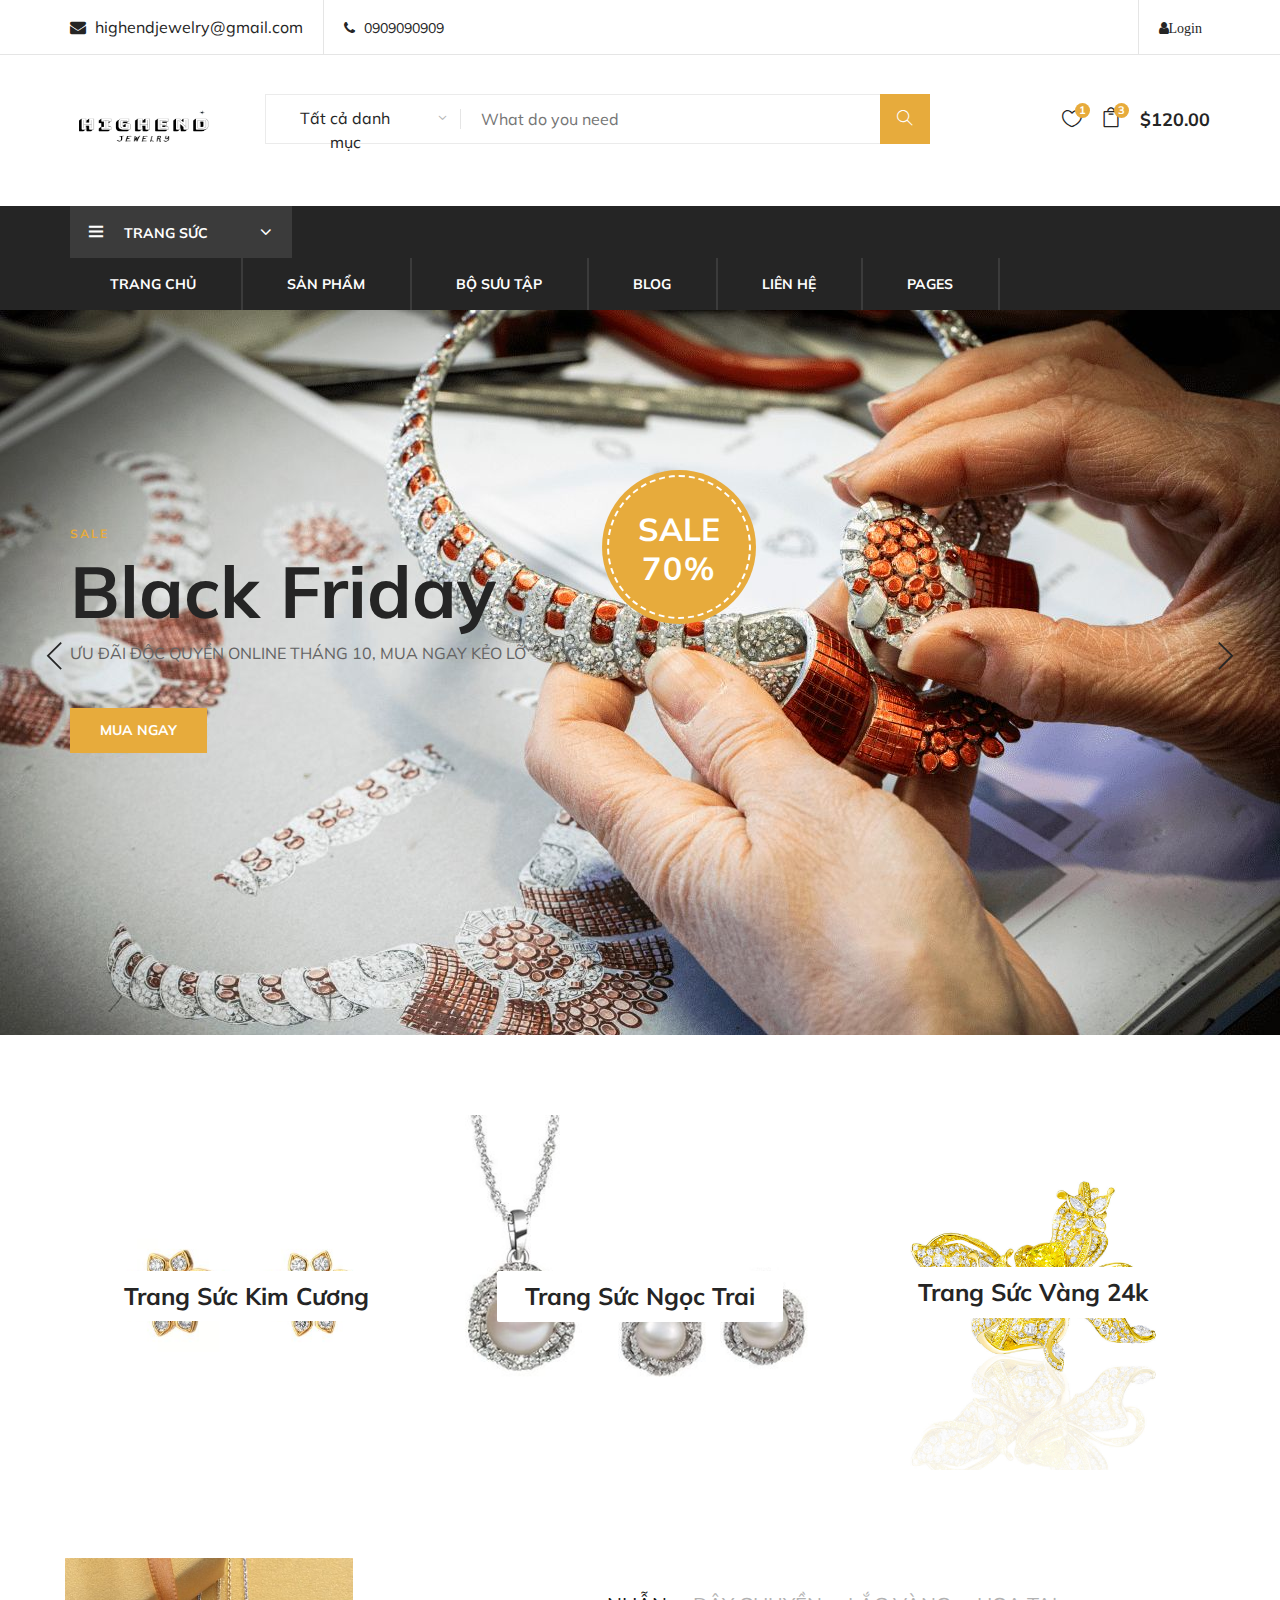
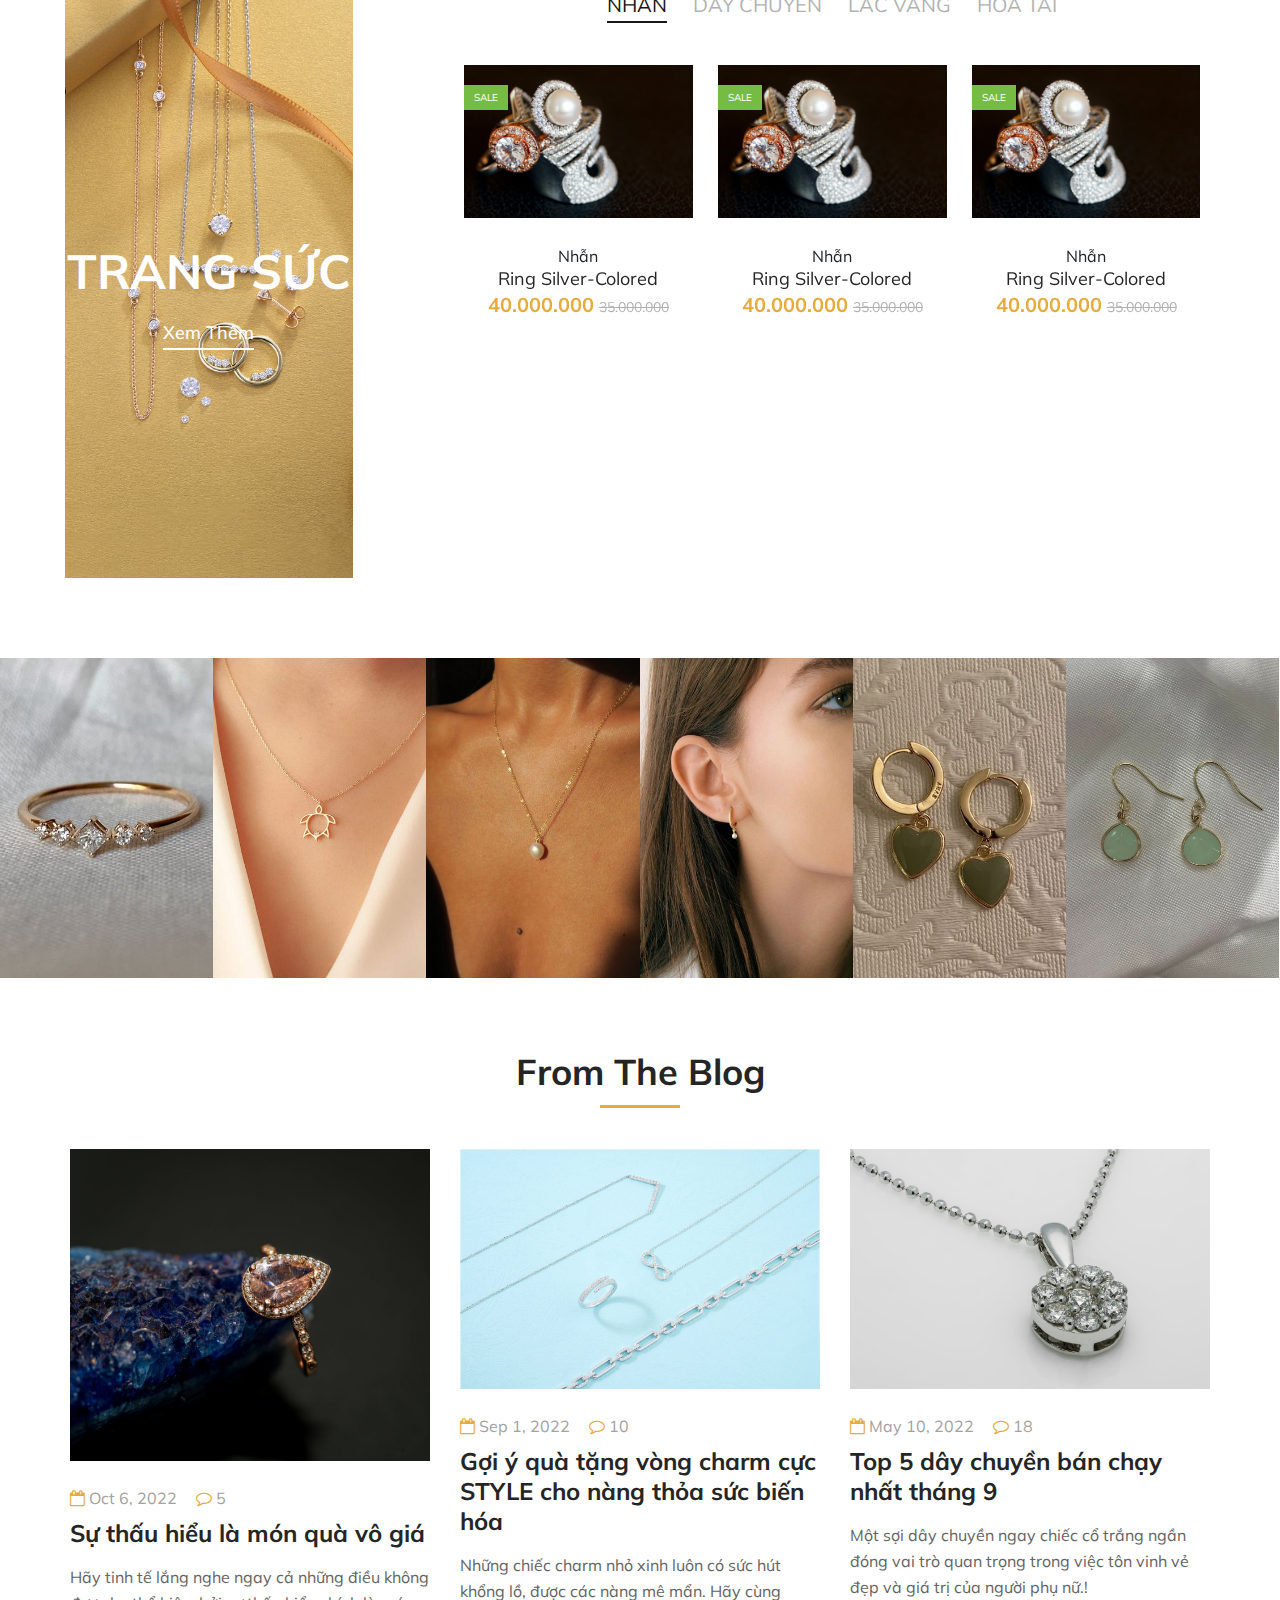
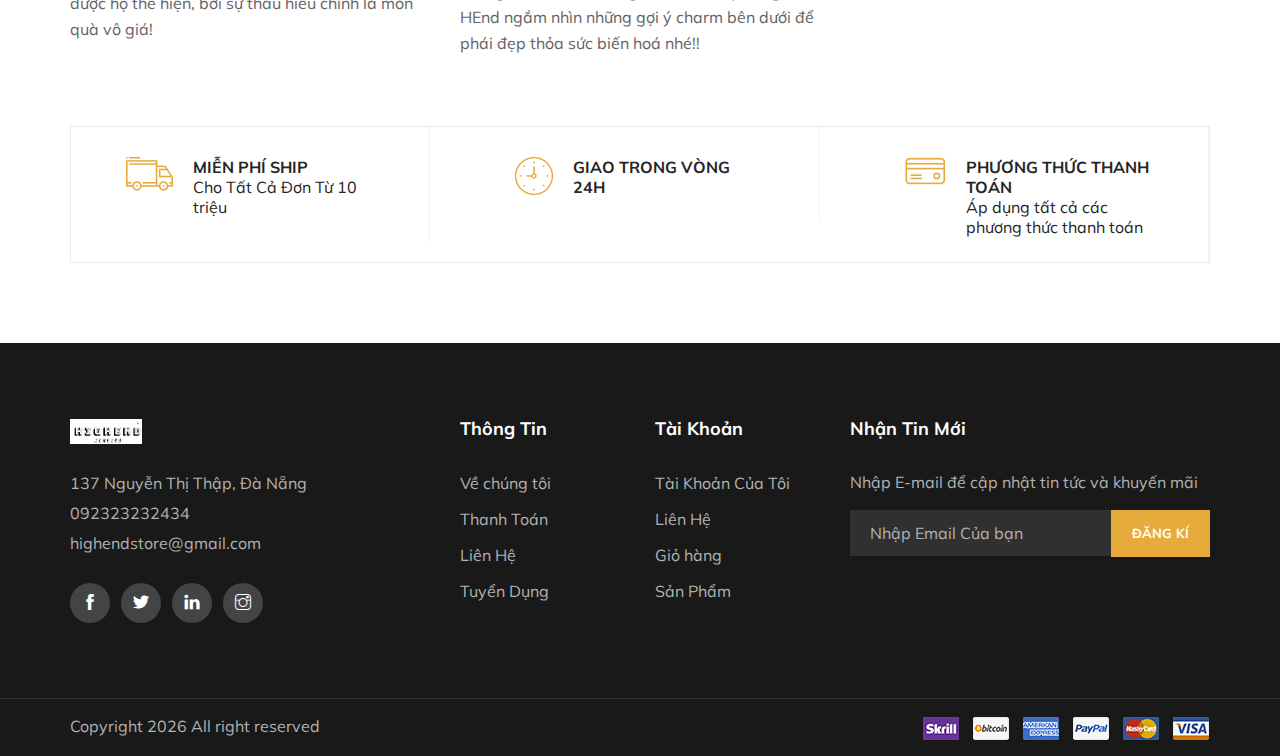
<file: index.html>
<!DOCTYPE html>
<html lang="zxx">

<head>
    <meta charset="UTF-8">
    <meta name="description" content="codelean Template">
    <meta name="keywords" content="codelean, unica, creative, html">
    <meta name="viewport" content="width=device-width, initial-scale=1.0">
    <meta http-equiv="X-UA-Compatible" content="ie=edge">
    <title>Home-HighEndJewelry</title>

    <!-- Google Font -->
    <link href="https://fonts.googleapis.com/css?family=Muli:300,400,500,600,700,800,900&display=swap" rel="stylesheet">

    <!-- Css Styles -->
    <link rel="stylesheet" href="css/bootstrap.min.css" type="text/css">
    <link rel="stylesheet" href="css/font-awesome.min.css" type="text/css">
    <link rel="stylesheet" href="css/themify-icons.css" type="text/css">
    <link rel="stylesheet" href="css/elegant-icons.css" type="text/css">
    <link rel="stylesheet" href="css/owl.carousel.min.css" type="text/css">
    <link rel="stylesheet" href="css/nice-select.css" type="text/css">
    <link rel="stylesheet" href="css/jquery-ui.min.css" type="text/css">
    <link rel="stylesheet" href="css/slicknav.min.css" type="text/css">
    <link rel="stylesheet" href="css/style.css" type="text/css">
</head>

<body>
    <div id="preloder">
        <div class="loader"></div>
    </div>
<!--header section begin-->
<header class="header-section">
    <div class="header-top">
        <div class="container">
            <div class="ht-left">
                <div class="mail-service">
                    <i class="fa fa-envelope"></i>
                    highendjewelry@gmail.com
                </div>
                <div class="phone-service">
                    <i class="fa fa-phone"></i>
                    0909090909
                </div>
            </div>
            <div class="ht-right">
                <a href="/login.html" class="login-panel"><i class="fa fa-user">Login</i></a>
            </div>
        </div>
    </div>
    <div class="container">
        <div class="inner-header">
            <div class="row">
                <div class="col-lg-2 col-md-2">
                    <div class="logo">
                        <a href="/index.html">
                            <img src="/img/logooooo.png"height="38px" width="140px" alt="">
                        </a>
                    </div>
                </div>
                <div class="col-lg-7 col-md-7">
                    <div class="advanced-search">
                        <button type="button" class="category-btn">Tất cả danh mục</button>
                        <div class="input-group">
                            <input type="text" placeholder="What do you need">
                            <button type="button"><i class="ti-search"></i></button>
                        </div>
                    </div>
                </div>
                <div class="col-lg-3 col-md-3 text-right">
                    <ul class="nav-right">
                        <li class="heart-icon">
                            <a href="#">
                                <i class="icon_heart_alt"></i>
                                <span>1</span>
                            </a>
                        </li>
                        <li class="cart-icon">
                            <a href="#">
                                <i class="icon_bag_alt"></i>
                                <span>3</span>
                            </a>
                            <div class="cart-hover">
                                <div class="select-items">
                                    <table>
                                        <tbody>
                                            <tr>
                                                <td class="si-pic"><img src="/img/instag-1.jpg"></td>
                                                <td class="si-text">
                                                    <div class="product-selected">
                                                        <p>$60.000.000 x 1</p>
                                                        <h6>Kabing Beside Table</h6>
                                                    </div>
                                                </td>
                                                <td class="si-close">
                                                    <i class="ti-close"></i>

                                                </td>
                                            </tr>
                                            <tr>
                                                <td class="si-pic"><img src="/img/instag-2.jpg"></td>
                                                <td class="si-text">
                                                    <div class="product-selected">
                                                        <p>60.000.000 x 1</p>
                                                        <h6>Kabing Beside Table</h6>
                                                    </div>
                                                </td>
                                                <td class="si-close">
                                                    <i class="ti-close"></i>

                                                </td>
                                            </tr>
                                        </tbody>
                                    </table>
                                </div>
                                <div class="select-total">
                                    <span>Tổng tiền:</span>
                                    <h5>$120.00</h5>
                                </div>
                                <div class="select-button">
                                    <a href="/shopping-cart.html" class="primary-btn view-card">Giỏ hàng</a>
                                    <a href="/check-out.html" class="primary-btn checkout-btn">Thanh toán</a>
                                </div>
                            </div>
                        </li>
                        <li class="cart-price">$120.00</li>

                    </ul>
                </div>
            </div>
        </div>
    </div>
    <div class="nav-item">
        <div class="container">
            <div class="nav-depart">
                <div class="depart-btn">
                    <i class="ti-menu"></i>
                    <span>TRANG SỨC</span>
                    <ul class="depart-hover">
                        <li class="active"><a href="#">Dây Chuyền</a></li>
                        <li><a href="#">Nhẫn</a></li>
                        <li><a href="#">Lắc Vòng</a></li>
                        <li><a href="#">Hoa Tai</a></li>
                        <li><a href="#">Đồng Hồ</a></li>
                        <li><a href="#">Mặt Dây</a></li>
                        <li><a href="#">Kim Cương Viên</a></li>
                        <li><a href="#">Charm</a></li>
                    </ul>
                </div>

            </div>
            <nav class="nav-menu mobile-menu">
                <ul>
                    <li><a href="/index.html">Trang Chủ</a></li>
                    <li><a href="/shop.html">Sản Phẩm</a></li>
                    <li><a href="">Bộ Sưu Tập</a>
                        <ul class="dropdown">
                            <li><a href="">Trang Sức Ngọc Trai</a></li>
                            <li><a href="">Trang Sức Kim Cương</a></li>
                            <li><a href="">Trang Sức Vàng 24k</a></li>
                        </ul>
                    </li>
                    <li><a href="/blog.html">Blog</a></li>
                    <li><a href="/contact.html">Liên Hệ</a></li>
                    <li><a href="">Pages</a>
                        <ul class="dropdown">
                            <li><a href="/blog-details.html">Chi tiết bài viết</a></li>
                            <li><a href="/shopping-cart.html">Giỏ Hàng</a></li>
                            <li><a href="/check-out.html">Thanh Toán</a></li>
                            <li><a href="/faq.html">Faq</a></li>
                            <li><a href="/register.html">Đăng ký</a></li>
                            <li><a href="/login.html">Đăng Nhập</a></li>
                        </ul>
                    </li>
                    
                </ul>

            </nav>
            <div class="mobile-menu-wrap"></div>
        </div>
    </div>
</header>
<!--header section end-->
<!--hero section begin-->
<section class="hero-section">
    <div class="hero-items owl-carousel">
        <div class="single-hero-items set-bg" data-setbg="/img/hero-7.jpg">
            <div class="container">
                <div class="row">
                    <div class="col-lg-5">
                        <span>SALE</span>
                        <h1>Black Friday</h1>
                        <p>ƯU ĐÃI ĐỘC QUYỀN ONLINE THÁNG 10,
                             MUA NGAY KẺO LỠ</p>
                        <a href="#" class="primary-btn">Mua Ngay</a>
                    </div>
                </div>
                <div class="off-card">
                    <h2>SALE <span>70%</span></h2>
                    
                </div>
            </div>
        </div>
        <div class="single-hero-items set-bg" data-setbg="/img/hero-5.jpg">
            <div class="container">
                <div class="row">
                    <div class="col-lg-5">
                        <span>SALE</span>
                        <h1>Black Friday</h1>
                        <p>ƯU ĐÃI ĐỘC QUYỀN ONLINE THÁNG 10,
                             MUA NGAY KẺO LỠ</p>
                        <a href="#" class="primary-btn">Mua Ngay</a>
                    </div>
                </div>
                <div class="off-card">
                    <h2>SALE <span>70%</span></h2>
                    
                </div>
            </div>
        </div>

    </div>

</section>
<!--hero section end-->

<!--banner section begin-->
<div class="banner-section spad">
    <div class="container-fluid">
        <div class="row">
            <div class="col-lg-4">
                <div class="single-banner">
                    <img src="/img/bannerr-6.jpg" alt="">
                    <div class="inner-text">
                        <h4>Trang Sức Kim Cương</h4>
                    </div>
                </div>
                
            </div>
            <div class="col-lg-4">
                <div class="single-banner">
                    <img src="/img/bannnerr-6.jpg" alt="">
                    <div class="inner-text">
                        <h4>Trang Sức Ngọc Trai</h4>
                    </div>
                </div>
                
            </div>
            <div class="col-lg-4">
                <div class="single-banner">
                    <img src="/img/bannerr-4.jpg" alt="">
                    <div class="inner-text">
                        <h4>Trang Sức Vàng 24k</h4>
                    </div>
                </div>
                
            </div>
            
        </div>
    </div>
</div>
<!--banner section end-->
<!--jewelry banner section begin-->
<section class="women-banner spad">
    <div class="container-fluid">
        <div class="row">
            <div class="col-lg-3">
                <div class="product-large set-bg" data-setbg="/img/products/diamon-2.jpg">
                    <h2> TRANG SỨC</h2>
                    <a href="#">Xem Thêm</a>
                </div>
            </div>
            <div class="col-lg-8 offset-lg-1" >
                <div class="filter-control">
                    <ul>
                        <li class="active">NHẪN</li>
                        <li>DÂY CHUYỀN</li>
                        <li>LẮC VÀNG</li>
                        <li>HOA TAI</li>
                    </ul>
                </div>
                <div class="product-slider owl-carousel">
                    <div class="product-item">
                        <div class="pi-pic">
                            <img src="/img/product-single/Silver-colored Ring.jpeg" alt="">
                            <div class="sale">SALE</div>
                            <div class="icon">
                                <i class="icon_heart_alt"></i>
                            </div>
                            <ul>
                                <li class="w-icon active"><a href=""><i class="icon_bag_alt"></i></a></li>
                                <li class="quick-view"><a href="/product.html">Xem Nhanh</a></li>
                                <li class="w-icon"><a href=""><i class="fa fa-random"></i></a></li>
                            </ul>
                        </div>
                        <div class="pi-text">
                            <div class="category-name">Nhẫn</div>
                            <a href="">
                                <h5>Ring Silver-Colored</h5>
                            </a>
                            <div class="product-price">
                                40.000.000
                                <span>35.000.000</span>
                            </div>
                        </div>
                    </div>
                    <div class="product-item">
                        <div class="pi-pic">
                            <img src="/img/product-single/Silver-colored Ring.jpeg" alt="">
                            <div class="sale">SALE</div>
                            <div class="icon">
                                <i class="icon_heart_alt"></i>
                            </div>
                            <ul>
                                <li class="w-icon active"><a href=""><i class="icon_bag_alt"></i></a></li>
                                <li class="quick-view"><a href="/product.html">Xem Nhanh</a></li>
                                <li class="w-icon"><a href=""><i class="fa fa-random"></i></a></li>
                            </ul>
                        </div>
                        <div class="pi-text">
                            <div class="category-name">Nhẫn</div>
                            <a href="">
                                <h5>Ring Silver-Colored</h5>
                            </a>
                            <div class="product-price">
                                40.000.000
                                <span>35.000.000</span>
                            </div>
                        </div>
                    </div>
                    <div class="product-item">
                        <div class="pi-pic">
                            <img src="/img/product-single/Silver-colored Ring.jpeg" alt="">
                            <div class="sale">SALE</div>
                            <div class="icon">
                                <i class="icon_heart_alt"></i>
                            </div>
                            <ul>
                                <li class="w-icon active"><a href=""><i class="icon_bag_alt"></i></a></li>
                                <li class="quick-view"><a href="/product.html">Xem Nhanh</a></li>
                                <li class="w-icon"><a href=""><i class="fa fa-random"></i></a></li>
                            </ul>
                        </div>
                        <div class="pi-text">
                            <div class="category-name">Nhẫn</div>
                            <a href="">
                                <h5>Ring Silver-Colored</h5>
                            </a>
                            <div class="product-price">
                                40.000.000
                                <span>35.000.000</span>
                            </div>
                        </div>
                    </div>
                </div>
            </div>
        </div>
    </div>
</section>
<!--jewelry banner section end-->

<!--Earring hot begin-->

<!--earring hot end-->
<!--social section begin-->
<div class="instagram-photo">
    <div class="insta-item set-bg" data-setbg="/img/instag-1.jpg">
        <div class="inside-text">
            <i class="ti-instagram"></i>
            <h5><a href="#">highend_store</a></h5>
        </div>
    </div>
    <div class="insta-item set-bg" data-setbg="/img/instag-2.jpg">
        <div class="inside-text">
            <i class="ti-facebook"></i>
            <h5><a href="#">HIGHEND STORE</a></h5>
        </div>
    </div>
    <div class="insta-item set-bg" data-setbg="/img/instag-3.jpg">
        <div class="inside-text">
            <i class="ti-twitter-alt"></i>
            <h5><a href="#">highend_store</a></h5>
        </div>
    </div>
    <div class="insta-item set-bg" data-setbg="/img/instag-4.jpg">
        <div class="inside-text">
            <i class="ti-linkedin"></i>
            <h5><a href="#">highend_store</a></h5>
        </div>
    </div>
    <div class="insta-item set-bg" data-setbg="/img/instag-5.jpg">
        <div class="inside-text">
            <i class="ti-wordpress"></i>
            <h5><a href="#">highend_store</a></h5>
        </div>
    </div>
    <div class="insta-item set-bg" data-setbg="/img/instag-6.jpg">
        <div class="inside-text">
            <i class="ti-email"></i>
            <h5><a href="#">highendstore@gmail.com</a></h5>
        </div>
    </div>
</div>
<!--social section end-->

<!--latest blog section begin-->
<section class="latest-blog spad">
    <div class="container">
         <div class="row">
            <div class="col-lg-12">
                <div class="section-title">
                    <h2>From The Blog</h2>
                </div>
            </div>
         </div>
         <div class="row">
            <div class="col-lg-4 col-md-6">
                <div class="single-latest-blog">
                    <img src="/img/product-single/Diamon Ring Close-up.jpeg" alt="">
                    <div class="latest-text">
                        <div class="tag-list">
                            <div class="tag-item">
                                <i class="fa fa-calendar-o"></i>
                                Oct 6, 2022
                            </div>
                            <div class="tag-item">
                                <i class="fa fa-comment-o"></i>
                                5
                            </div>
                        </div>
                        <a href="">
                            <h4>Sự thấu hiểu là món quà vô giá</h4>
                        </a>
                        <p>Hãy tinh tế lắng nghe ngay cả những điều không được họ thể hiện, bởi sự thấu hiểu chính là món quà vô giá!</p>
                    </div>
                </div>
            </div>
            <div class="col-lg-4 col-md-6">
                <div class="single-latest-blog">
                    <img src="/img/product-single/Necklaces Diamonds.jpeg" alt="">
                    <div class="latest-text">
                        <div class="tag-list">
                            <div class="tag-item">
                                <i class="fa fa-calendar-o"></i>
                                Sep 1, 2022
                            </div>
                            <div class="tag-item">
                                <i class="fa fa-comment-o"></i>
                                10
                            </div>
                        </div>
                        <a href="">
                            <h4>Gợi ý quà tặng vòng charm cực STYLE cho nàng thỏa sức biến hóa</h4>
                        </a>
                        <p>Những chiếc charm nhỏ xinh luôn có sức hút khổng lồ, được các nàng mê mẩn. Hãy cùng HEnd ngắm nhìn những gợi ý charm bên dưới để phái đẹp thỏa sức biến hoá nhé!!</p>
                    </div>
                </div>
            </div>
            <div class="col-lg-4 col-md-6">
                <div class="single-latest-blog">
                    <img src="/img/product-single/Pendant Diamonds.jpeg" alt="">
                    <div class="latest-text">
                        <div class="tag-list">
                            <div class="tag-item">
                                <i class="fa fa-calendar-o"></i>
                                May 10, 2022
                            </div>
                            <div class="tag-item">
                                <i class="fa fa-comment-o"></i>
                                18
                            </div>
                        </div>
                        <a href="">
                            <h4>Top 5 dây chuyền bán chạy nhất tháng 9</h4>
                        </a>
                        <p>Một sợi dây chuyền ngay chiếc cổ trắng ngần đóng vai trò quan trọng trong việc tôn vinh vẻ đẹp và giá trị của người phụ nữ.!</p>
                    </div>
                </div>
            </div>
         </div>
         <div class="benefit-items">
            <div class="row">
                <div class="col-lg-4">
                    <div class="single-benefit">
                        <div class="sb-icon">
                            <img src="/img/icon-1.png" alt="">
                        </div>
                        <div class="sb-text">
                            <h6>Miễn Phí Ship</h6>
                            <p>Cho Tất Cả Đơn Từ 10 triệu</p>
                        </div>
                    </div>
                </div>
                <div class="col-lg-4">
                    <div class="single-benefit">
                        <div class="sb-icon">
                            <img src="/img/icon-2.png" alt="">
                        </div>
                        <div class="sb-text">
                            <h6>Giao trong vòng 24h</h6>
                            
                        </div>
                    </div>
                </div>
                <div class="col-lg-4">
                    <div class="single-benefit">
                        <div class="sb-icon">
                            <img src="/img/icon-3.png" alt="">
                        </div>
                        <div class="sb-text">
                            <h6>Phương Thức Thanh Toán</h6>
                            <p>Áp dụng tất cả các phương thức thanh toán</p>
                        </div>
                    </div>
                </div>
            </div>
         </div>
    </div>
</section>
<!--latest blog section begin-->
<!--footer begin-->
<footer class="footer-section">
    <div class="container">
        <div class="row">
            <div class="col-lg-3">
                <div class="footer-left">
                    <div class="footer-logo">
                        <a href="/index.html">
                            <img src="/img/logooooo.png" height="25" alt="">
                        </a>
                    </div>
                    <ul>
                        <li>137 Nguyễn Thị Thập, Đà Nẵng</li>
                        <li>092323232434</li>
                        <li>highendstore@gmail.com</li>
                    </ul>
                    <div class="footer-social">
                        <a href="#"><i class="ti-facebook"></i></a>
                        <a href="#"><i class="ti-twitter-alt"></i></a>
                        <a href="#"><i class="ti-linkedin"></i></a>
                        <a href="#"><i class="ti-instagram"></i></a>
                    </div>
                </div>
            </div>
            <div class="col-lg-2 offset-lg-1">
                <div class="footer-widget">
                    <h5>Thông Tin</h5>
                    <ul>
                        <li><a href="">Về chúng tôi</a></li>
                        <li><a href="">Thanh Toán</a></li>
                        <li><a href="">Liên Hệ</a></li>
                        <li><a href="">Tuyển Dụng</a></li>
                    </ul>
                </div>
            </div>
            <div class="col-lg-2">
                <div class="footer-widget">
                    <h5>Tài Khoản</h5>
                    <ul>
                        <li><a href="">Tài Khoản Của Tôi</a></li>
                        <li><a href="">Liên Hệ</a></li>
                        <li><a href="">Giỏ hàng</a></li>
                        <li><a href="">Sản Phẩm</a></li>
                    </ul>
                </div>
            </div>
            <div class="col-lg-4">
                <div class="newslatter-item">
                    <h5>Nhận Tin Mới</h5>
                <p>Nhập E-mail để cập nhật tin tức và khuyến mãi</p>
                <form action="#" class="subscribe-form">
                    <input type="text" placeholder="Nhập Email Của bạn">
                    <button type="button">Đăng Kí</button>
                </form>
                </div>
            </div>
        </div>
    </div>
    <div class="copyright-reserved">
        <div class="container">
            <div class="row">
                <div class="col-lg-12">
                    <div class="copyright-text">
                        Copyright <script>document.write(new Date().getFullYear());</script>
                        All right reserved 
                    </div>
                    <div class="payment-pic">
                        <img src="/img/payment-method.png" alt="">
                    </div>
                </div>
            </div>
        </div>
    </div>
</footer>
<!--footer end-->
    <!-- Js Plugins -->
    <script src="js/jquery-3.3.1.min.js"></script>
    <script src="js/bootstrap.min.js"></script>
    <script src="js/jquery-ui.min.js"></script>
    <script src="js/jquery.countdown.min.js"></script>
    <script src="js/jquery.nice-select.min.js"></script>
    <script src="js/jquery.zoom.min.js"></script>
    <script src="js/jquery.dd.min.js"></script>
    <script src="js/jquery.slicknav.js"></script>
    <script src="js/owl.carousel.min.js"></script>
    <script src="js/main.js"></script>
</body>

</html>
</file>
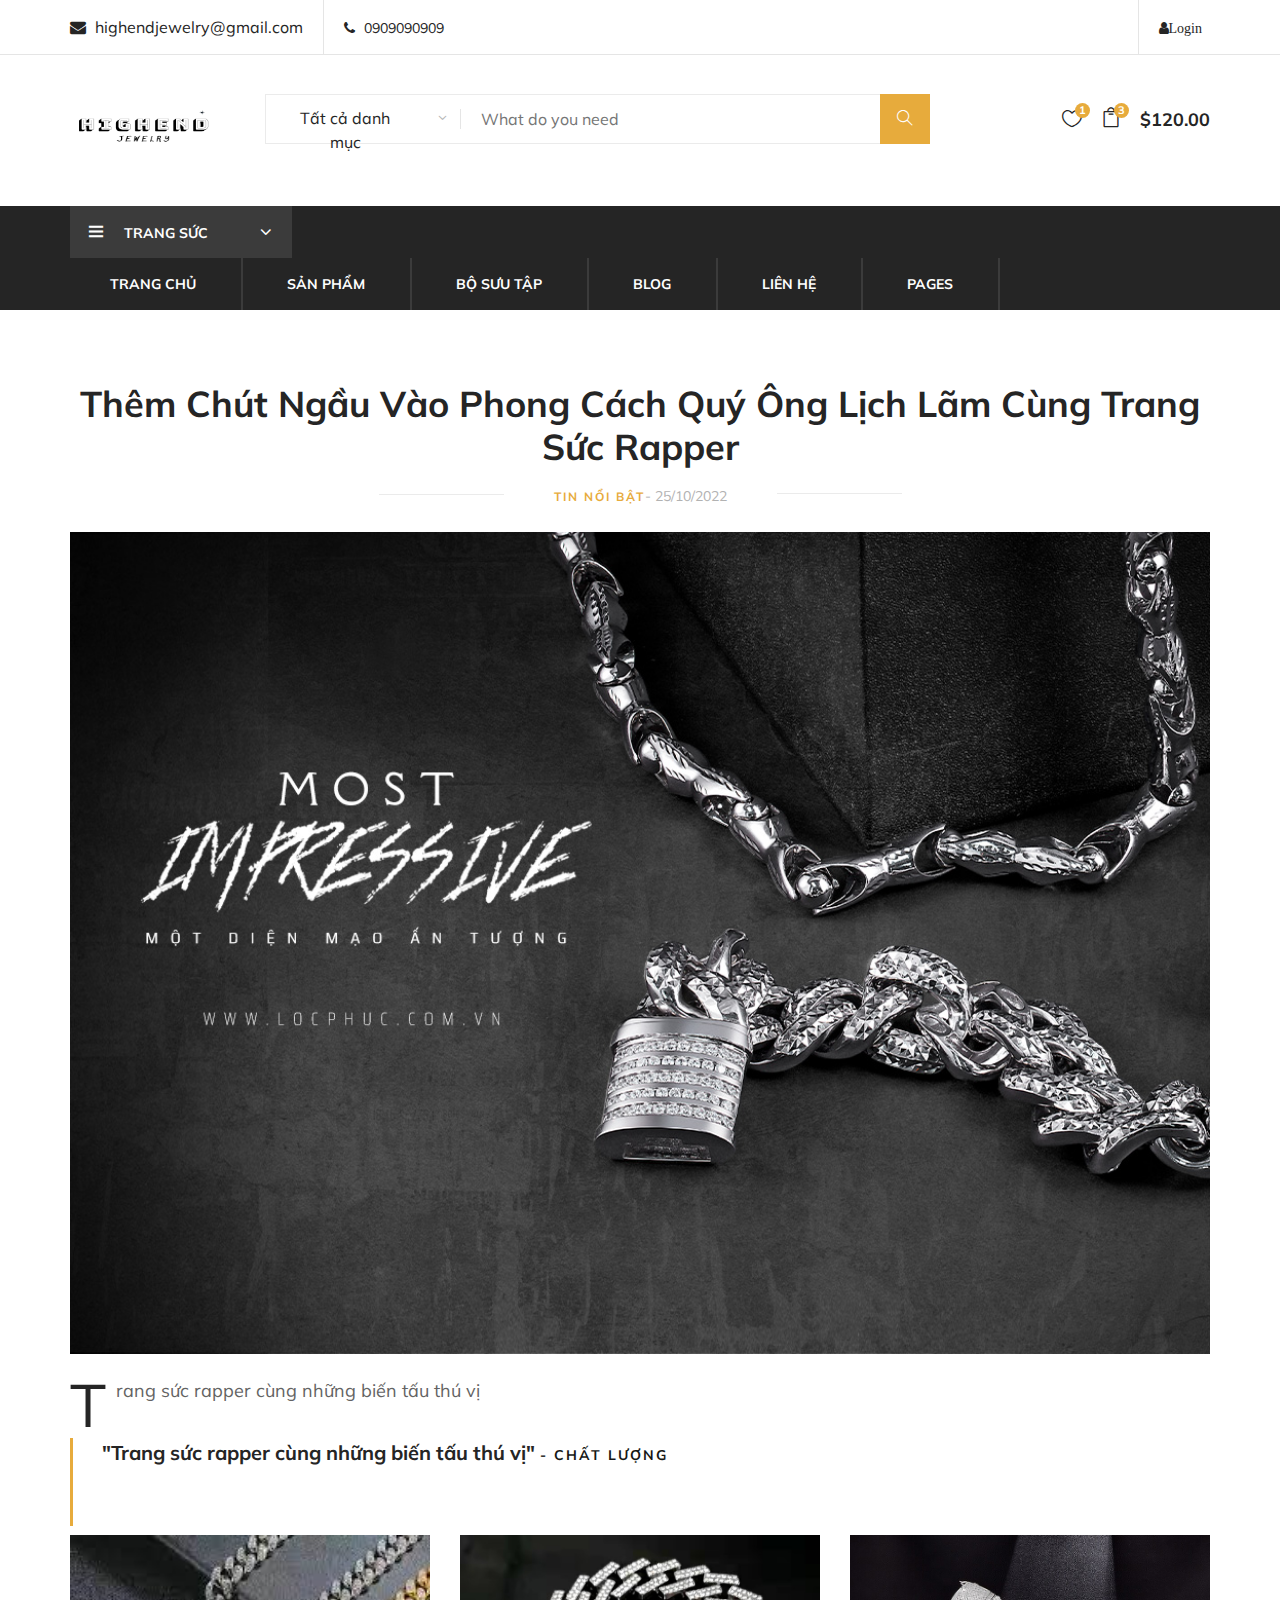
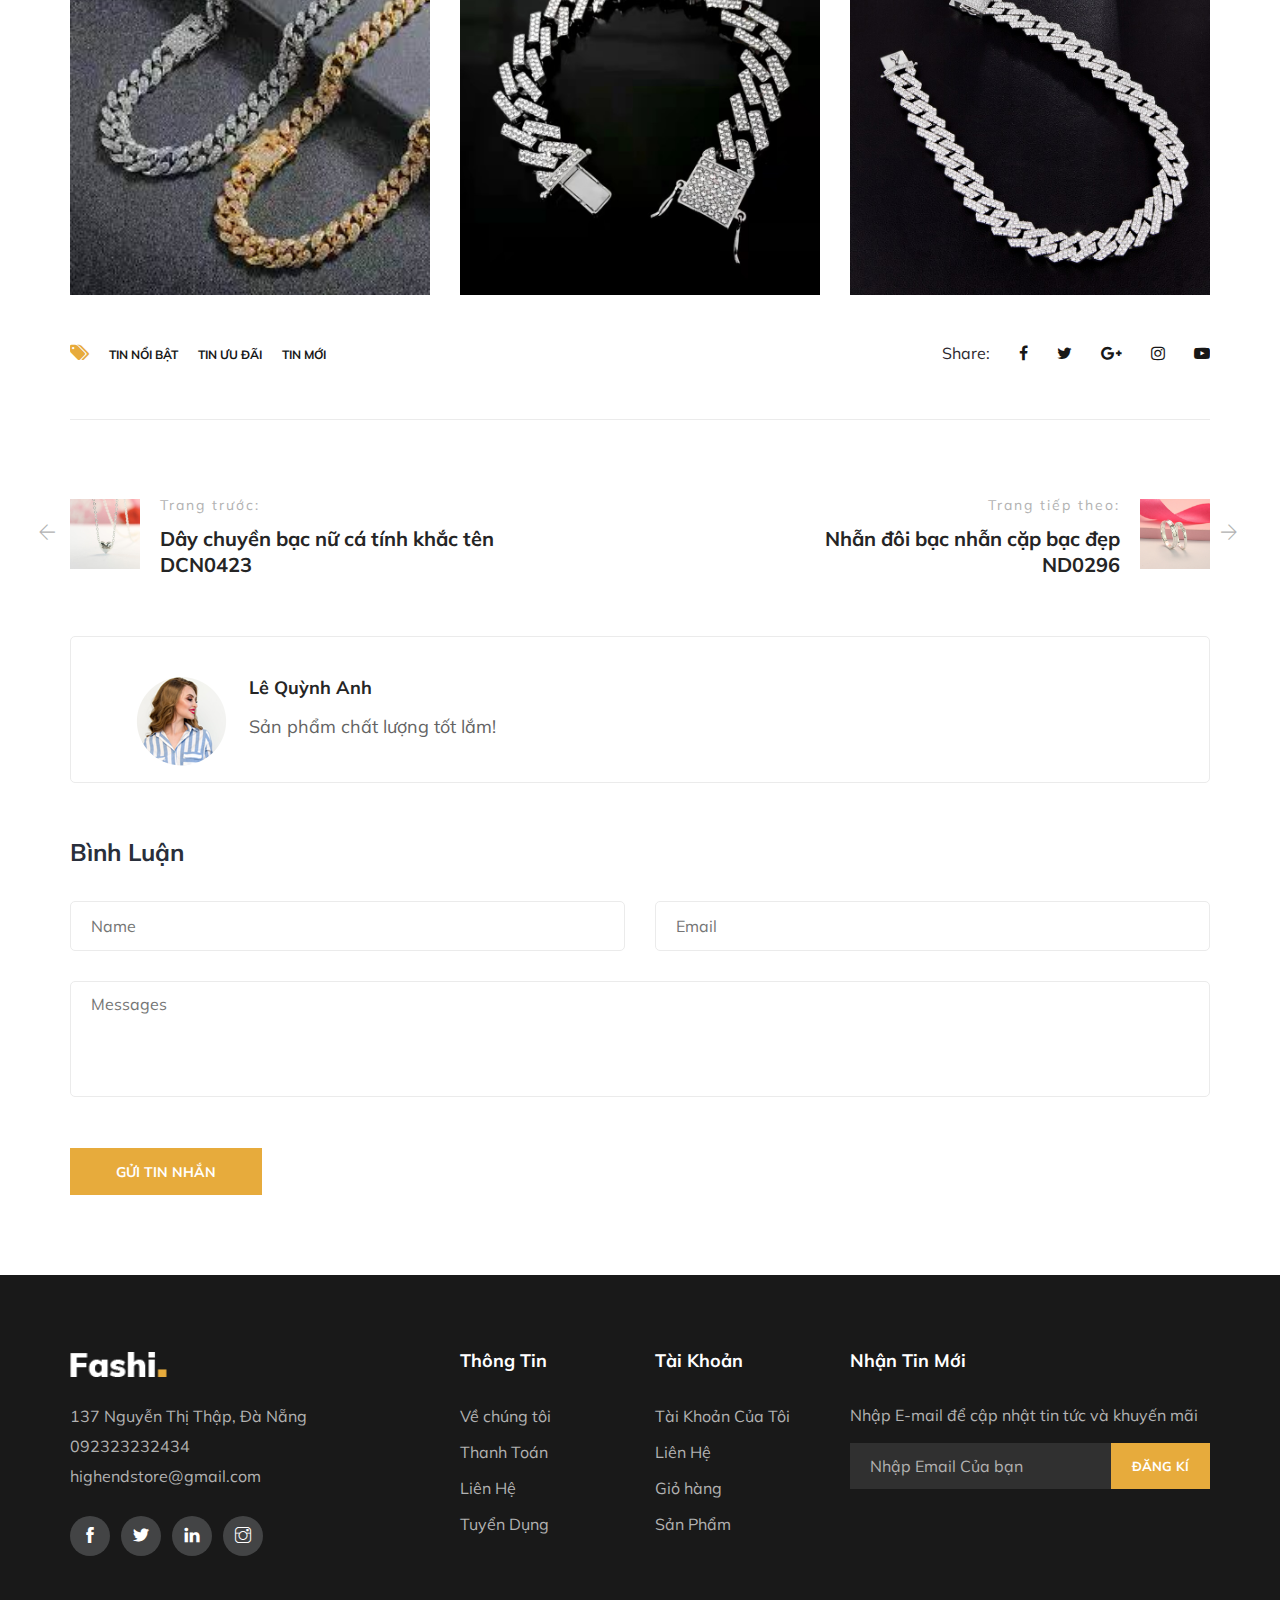
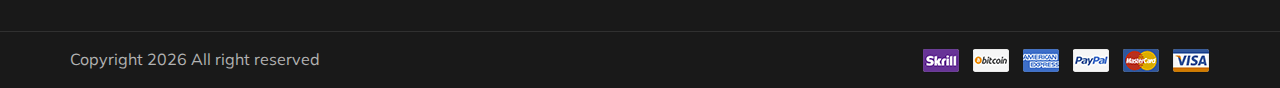
<file: blog-details.html>
<!DOCTYPE html>
<html lang="zxx">

<head>
    <meta charset="UTF-8">
    <meta name="description" content="codelean Template">
    <meta name="keywords" content="codelean, unica, creative, html">
    <meta name="viewport" content="width=device-width, initial-scale=1.0">
    <meta http-equiv="X-UA-Compatible" content="ie=edge">
    <title>Blog_Detail-HighEndJewelry</title>

    <!-- Google Font -->
    <link href="https://fonts.googleapis.com/css?family=Muli:300,400,500,600,700,800,900&display=swap" rel="stylesheet">

    <!-- Css Styles -->
    <link rel="stylesheet" href="css/bootstrap.min.css" type="text/css">
    <link rel="stylesheet" href="css/font-awesome.min.css" type="text/css">
    <link rel="stylesheet" href="css/themify-icons.css" type="text/css">
    <link rel="stylesheet" href="css/elegant-icons.css" type="text/css">
    <link rel="stylesheet" href="css/owl.carousel.min.css" type="text/css">
    <link rel="stylesheet" href="css/nice-select.css" type="text/css">
    <link rel="stylesheet" href="css/jquery-ui.min.css" type="text/css">
    <link rel="stylesheet" href="css/slicknav.min.css" type="text/css">
    <link rel="stylesheet" href="css/style.css" type="text/css">
</head>

<body>
    <!-- Start coding here -->
    <header class="header-section">
        <div class="header-top">
            <div class="container">
                <div class="ht-left">
                    <div class="mail-service">
                        <i class="fa fa-envelope"></i>
                        highendjewelry@gmail.com
                    </div>
                    <div class="phone-service">
                        <i class="fa fa-phone"></i>
                        0909090909
                    </div>
                </div>
                <div class="ht-right">
                    <a href="/login.html" class="login-panel"><i class="fa fa-user">Login</i></a>
                </div>
            </div>
        </div>
        <div class="container">
            <div class="inner-header">
                <div class="row">
                    <div class="col-lg-2 col-md-2">
                        <div class="logo">
                            <a href="/index.html">
                                <img src="/img/logooooo.png"height="38px" width="140px" alt="">
                            </a>
                        </div>
                    </div>
                    <div class="col-lg-7 col-md-7">
                        <div class="advanced-search">
                            <button type="button" class="category-btn">Tất cả danh mục</button>
                            <div class="input-group">
                                <input type="text" placeholder="What do you need">
                                <button type="button"><i class="ti-search"></i></button>
                            </div>
                        </div>
                    </div>
                    <div class="col-lg-3 col-md-3 text-right">
                        <ul class="nav-right">
                            <li class="heart-icon">
                                <a href="#">
                                    <i class="icon_heart_alt"></i>
                                    <span>1</span>
                                </a>
                            </li>
                            <li class="cart-icon">
                                <a href="#">
                                    <i class="icon_bag_alt"></i>
                                    <span>3</span>
                                </a>
                                <div class="cart-hover">
                                    <div class="select-items">
                                        <table>
                                            <tbody>
                                                <tr>
                                                    <td class="si-pic"><img src="/img/instag-1.jpg"></td>
                                                    <td class="si-text">
                                                        <div class="product-selected">
                                                            <p>$60.000.000 x 1</p>
                                                            <h6>Kabing Beside Table</h6>
                                                        </div>
                                                    </td>
                                                    <td class="si-close">
                                                        <i class="ti-close"></i>
    
                                                    </td>
                                                </tr>
                                                <tr>
                                                    <td class="si-pic"><img src="/img/instag-2.jpg"></td>
                                                    <td class="si-text">
                                                        <div class="product-selected">
                                                            <p>60.000.000 x 1</p>
                                                            <h6>Kabing Beside Table</h6>
                                                        </div>
                                                    </td>
                                                    <td class="si-close">
                                                        <i class="ti-close"></i>
    
                                                    </td>
                                                </tr>
                                            </tbody>
                                        </table>
                                    </div>
                                    <div class="select-total">
                                        <span>Tổng tiền:</span>
                                        <h5>$120.00</h5>
                                    </div>
                                    <div class="select-button">
                                        <a href="/shopping-cart.html" class="primary-btn view-card">Giỏ hàng</a>
                                        <a href="/check-out.html" class="primary-btn checkout-btn">Thanh toán</a>
                                    </div>
                                </div>
                            </li>
                            <li class="cart-price">$120.00</li>
    
                        </ul>
                    </div>
                </div>
            </div>
        </div>
        <div class="nav-item">
            <div class="container">
                <div class="nav-depart">
                    <div class="depart-btn">
                        <i class="ti-menu"></i>
                        <span>TRANG SỨC</span>
                        <ul class="depart-hover">
                            <li class="active"><a href="#">Dây Chuyền</a></li>
                            <li><a href="#">Nhẫn</a></li>
                            <li><a href="#">Lắc Vòng</a></li>
                            <li><a href="#">Hoa Tai</a></li>
                            <li><a href="#">Đồng Hồ</a></li>
                            <li><a href="#">Mặt Dây</a></li>
                            <li><a href="#">Kim Cương Viên</a></li>
                            <li><a href="#">Charm</a></li>
                        </ul>
                    </div>
    
                </div>
                <nav class="nav-menu mobile-menu">
                    <ul>
                        <li><a href="/index.html">Trang Chủ</a></li>
                        <li><a href="/shop.html">Sản Phẩm</a></li>
                        <li><a href="">Bộ Sưu Tập</a>
                            <ul class="dropdown">
                                <li><a href="">Trang Sức Ngọc Trai</a></li>
                                <li><a href="">Trang Sức Kim Cương</a></li>
                                <li><a href="">Trang Sức Vàng 24k</a></li>
                            </ul>
                        </li>
                        <li><a href="/blog.html">Blog</a></li>
                        <li><a href="/contact.html">Liên Hệ</a></li>
                        <li><a href="">Pages</a>
                            <ul class="dropdown">
                                <li><a href="/blog-details.html">Chi tiết bài viết</a></li>
                                <li><a href="/shopping-cart.html">Giỏ Hàng</a></li>
                                <li><a href="/check-out.html">Thanh Toán</a></li>
                                <li><a href="/faq.html">Faq</a></li>
                                <li><a href="/register.html">Đăng ký</a></li>
                                <li><a href="/login.html">Đăng Nhập</a></li>
                            </ul>
                        </li>
                        
                    </ul>
    
                </nav>
                <div class="mobile-menu-wrap"></div>
            </div>
        </div>
    </header>
    <!-- Blog Details Section Begin -->
    <div class="blog-details">
        <div class="container">
            <div class="row">
                <div class="col-lg-12">
                    <div class="blog-details-inner">
                        <div class="blog-detail-title">
                            <h2>Thêm Chút Ngầu Vào Phong Cách Quý Ông Lịch Lãm Cùng Trang Sức Rapper </h2>
                            <p>Tin nổi bật<span>-  25/10/2022</span></p>
                        </div>
                        <div class="blog-large-pic">
                            <img src="img/blog/anhblog.jpg" alt="" >
                        </div>
                        <div class="blog-detail-desc">
                            <p>Trang sức rapper cùng những biến tấu thú vị
                            </p>

                        </div>
                        <div class="blog-quote">
                            <p>"Trang sức rapper cùng những biến tấu thú vị" <span>- Chất lượng</span></p>
                        </div>
                        <div class="blog-more">
                            <div class="row">
                                <div class="col-sm-4">
                                    <img src="img/blog/trangsucraper1.jpg" alt=""> 
                                </div>
                                <div class="col-sm-4">
                                    <img src="img/blog/trangsucraper2.jpg" alt="">
                                </div>
                                <div class="col-sm-4">
                                    <img src="img/blog/trangsucraper3.jpg" alt="">
                                </div>
                            </div>
                        </div>
                        <div class="tag-share">
                            <div class="details-tag">
                                <ul>
                                    <li><i class="fa fa-tags"></i></li>
                                    <li>Tin nổi bật</li>
                                    <li>Tin ưu đãi</li>
                                    <li>Tin mới</li>
                                </ul>
                            </div>
                            <div class="blog-share">
                                <span>Share:</span>
                                <div class="social-links">
                                    <a href="#"><i class="fa fa-facebook"></i></a>
                                    <a href="#"><i class="fa fa-twitter"></i></a>
                                    <a href="#"><i class="fa fa-google-plus"></i></a>
                                    <a href="#"><i class="fa fa-instagram"></i></a>
                                    <a href="#"><i class="fa fa-youtube-play"></i></a>
                                </div>
                            </div>
                        </div>
                        <div class="blog-post">
                            <div class="row">
                                <div class="col-lg-5 col-md-6">
                                    <a href="#" class="prev-blog">
                                        <div class="pb-pic">
                                            <i class="ti-arrow-left"></i>
                                            <img src="img/blog/next-blog.jpg" alt="">
                                        </div>
                                        <div class="pb-text"> 
                                            <span>Trang trước: </span>
                                            <h5>Dây chuyền bạc nữ cá tính khắc tên DCN0423 </h5>
                                        </div>
                                    </a>
                                </div>
                                <div class="col-lg-5 col-md-6 offset-lg-2">
                                    <a href="#" class="next-blog">
                                        <div class="nb-pic">
                                            <img src="img/blog/nhandoi.jpg" alt="">
                                            <i class="ti-arrow-right"></i>
                                        </div>
                                        <div class="nb-text">
                                            <span>Trang tiếp theo:</span>
                                            <h5>Nhẫn đôi bạc nhẫn cặp bạc đẹp ND0296 </h5>
                                        </div>
                                    </a>
                                </div>
                            </div>
                        </div>
                        <div class="posted-by">
                            <div class="pb-pic">
                                <img src="img/blog/post-by.png" alt="">
                            </div>
                            <div class="pb-text">
                                <a href="#">
                                    <h5>Lê Quỳnh Anh</h5>
                                </a>
                                <p>Sản phẩm chất lượng tốt lắm! </p>
                            </div>
                        </div>
                        <div class="leave-comment">
                            <h4>Bình Luận</h4>
                            <form action="#" class="comment-form">
                                <div class="row">
                                    <div class="col-lg-6">
                                        <input type="text" placeholder="Name">
                                    </div>
                                    <div class="col-lg-6">
                                        <input type="text" placeholder="Email">
                                    </div>
                                    <div class="col-lg-12">
                                        <textarea placeholder="Messages"></textarea>
                                        <button type="submit" class="site-btn">Gửi tin nhắn</button>
                                    </div>
                                </div>
                            </form>
                        </div>
                    </div>
                </div>
            </div>
        </div>
    </div>
    <!-- Blog Details Section End -->
    <!-- Js Plugins -->
    <script src="js/jquery-3.3.1.min.js"></script>
    <script src="js/bootstrap.min.js"></script>
    <script src="js/jquery-ui.min.js"></script>
    <script src="js/jquery.countdown.min.js"></script>
    <script src="js/jquery.nice-select.min.js"></script>
    <script src="js/jquery.zoom.min.js"></script>
    <script src="js/jquery.dd.min.js"></script>
    <script src="js/jquery.slicknav.js"></script>
    <script src="js/owl.carousel.min.js"></script>
    <script src="js/main.js"></script>
    <footer class="footer-section">
        <div class="container">
            <div class="row">
                <div class="col-lg-3">
                    <div class="footer-left">
                        <div class="footer-logo">
                            <a href="/index.html">
                                <img src="/img/_footer-logo.png" height="25" alt="">
                            </a>
                        </div>
                        <ul>
                            <li>137 Nguyễn Thị Thập, Đà Nẵng</li>
                            <li>092323232434</li>
                            <li>highendstore@gmail.com</li>
                        </ul>
                        <div class="footer-social">
                            <a href="#"><i class="ti-facebook"></i></a>
                            <a href="#"><i class="ti-twitter-alt"></i></a>
                            <a href="#"><i class="ti-linkedin"></i></a>
                            <a href="#"><i class="ti-instagram"></i></a>
                        </div>
                    </div>
                </div>
                <div class="col-lg-2 offset-lg-1">
                    <div class="footer-widget">
                        <h5>Thông Tin</h5>
                        <ul>
                            <li><a href="">Về chúng tôi</a></li>
                            <li><a href="">Thanh Toán</a></li>
                            <li><a href="">Liên Hệ</a></li>
                            <li><a href="">Tuyển Dụng</a></li>
                        </ul>
                    </div>
                </div>
                <div class="col-lg-2">
                    <div class="footer-widget">
                        <h5>Tài Khoản</h5>
                        <ul>
                            <li><a href="">Tài Khoản Của Tôi</a></li>
                            <li><a href="">Liên Hệ</a></li>
                            <li><a href="">Giỏ hàng</a></li>
                            <li><a href="">Sản Phẩm</a></li>
                        </ul>
                    </div>
                </div>
                <div class="col-lg-4">
                    <div class="newslatter-item">
                        <h5>Nhận Tin Mới</h5>
                    <p>Nhập E-mail để cập nhật tin tức và khuyến mãi</p>
                    <form action="#" class="subscribe-form">
                        <input type="text" placeholder="Nhập Email Của bạn">
                        <button type="button">Đăng Kí</button>
                    </form>
                    </div>
                </div>
            </div>
        </div>
        <div class="copyright-reserved">
            <div class="container">
                <div class="row">
                    <div class="col-lg-12">
                        <div class="copyright-text">
                            Copyright <script>document.write(new Date().getFullYear());</script>
                            All right reserved 
                        </div>
                        <div class="payment-pic">
                            <img src="/img/payment-method.png" alt="">
                        </div>
                    </div>
                </div>
            </div>
        </div>
    </footer>
</body>

</html>
</file>
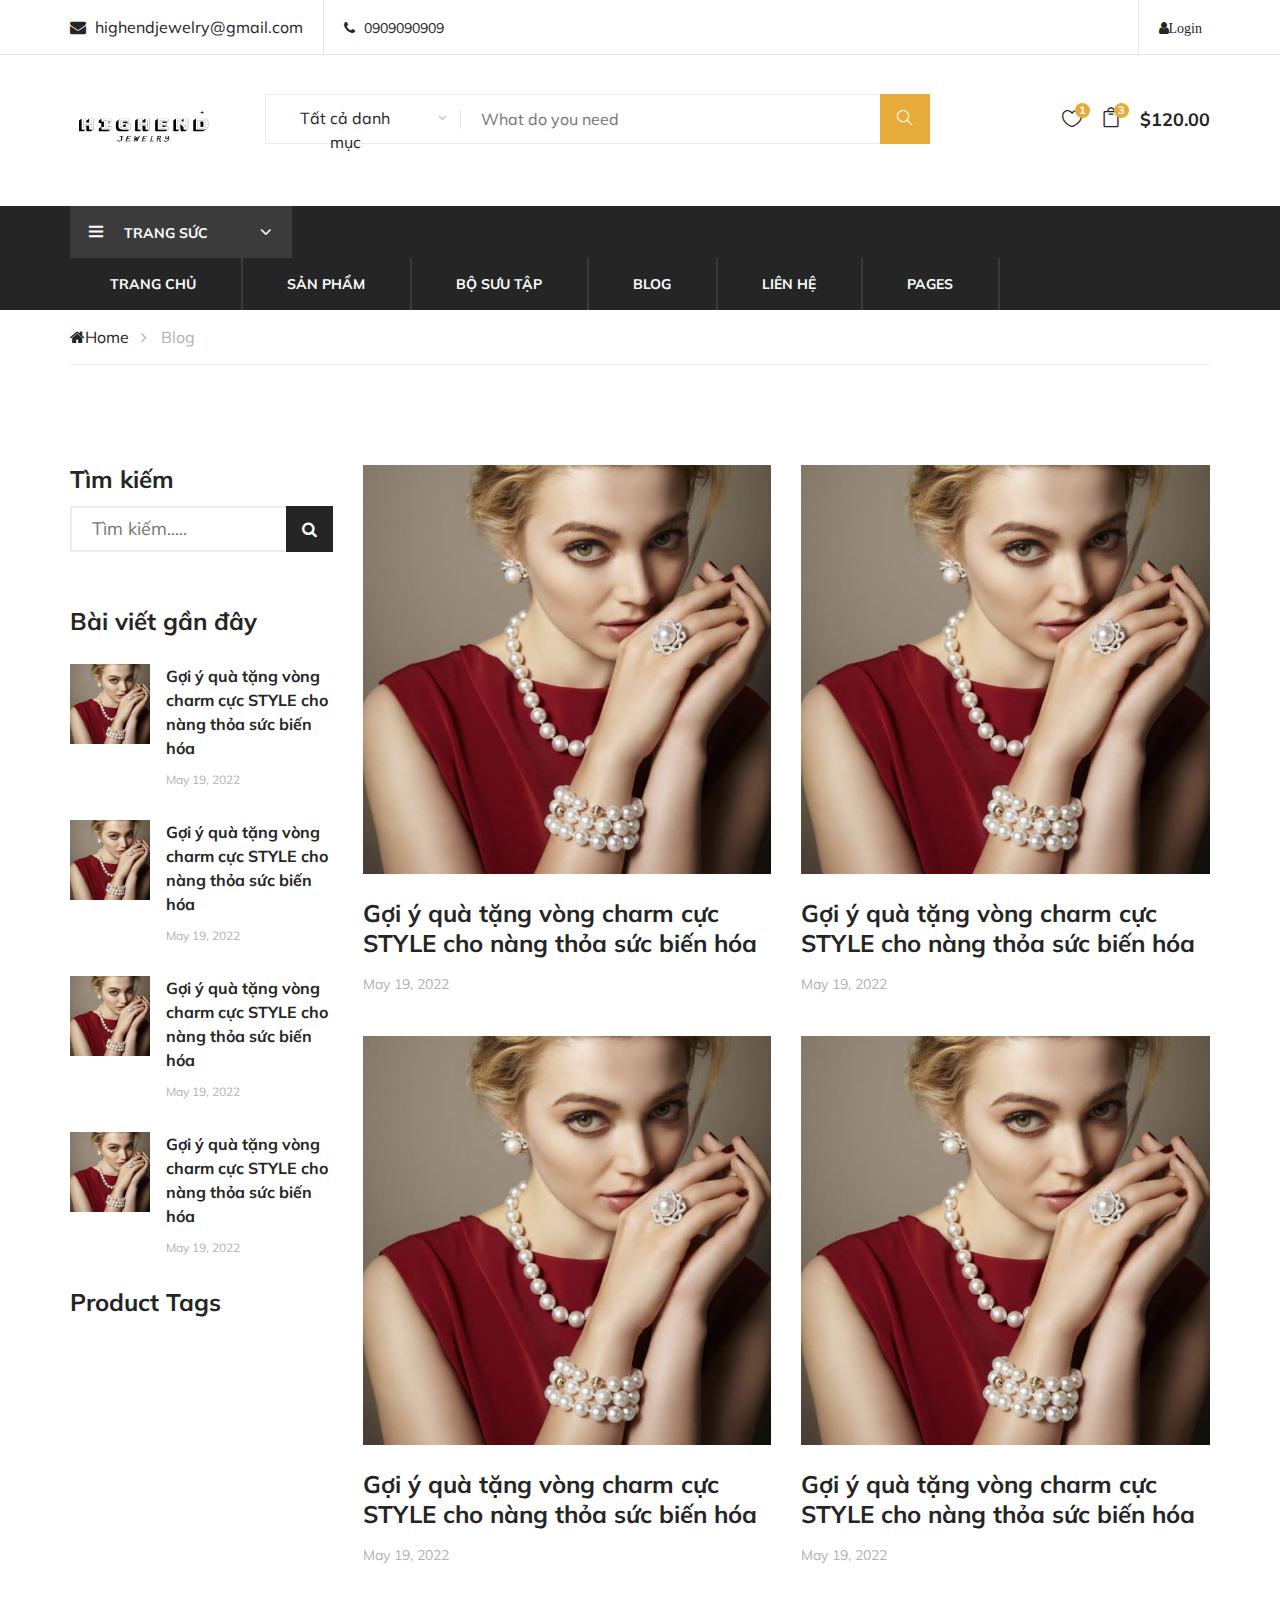
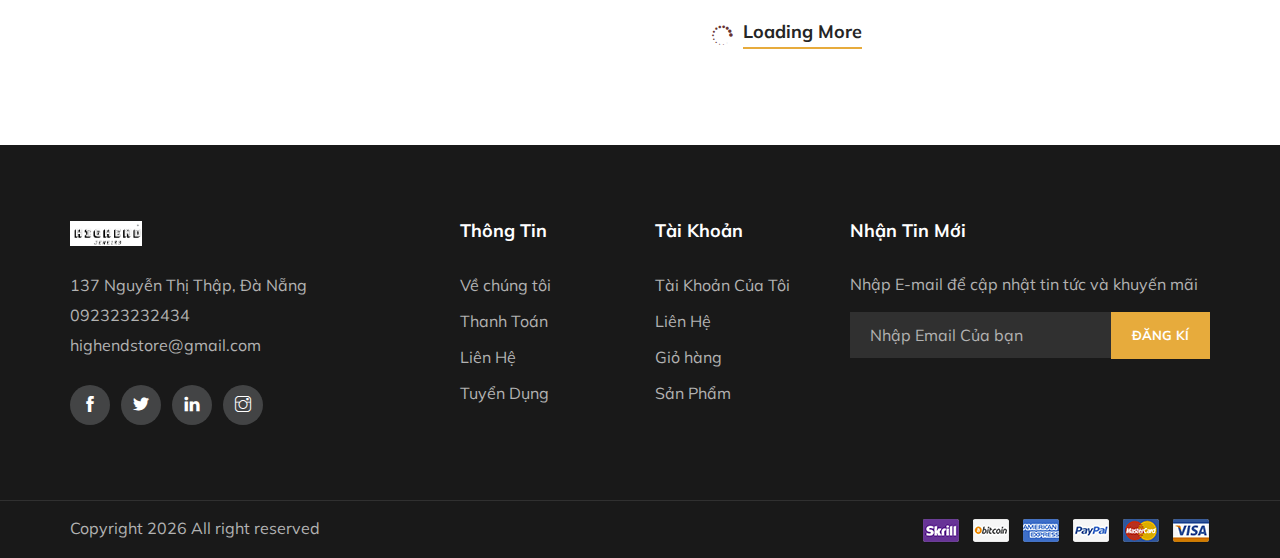
<file: blog.html>
<!DOCTYPE html>
<html lang="zxx">

<head>
    <meta charset="UTF-8">
    <meta name="description" content="codelean Template">
    <meta name="keywords" content="codelean, unica, creative, html">
    <meta name="viewport" content="width=device-width, initial-scale=1.0">
    <meta http-equiv="X-UA-Compatible" content="ie=edge">
    <title>Blog-HighEndJewelry</title>

    <!-- Google Font -->
    <link href="https://fonts.googleapis.com/css?family=Muli:300,400,500,600,700,800,900&display=swap" rel="stylesheet">

    <!-- Css Styles -->
    <link rel="stylesheet" href="css/bootstrap.min.css" type="text/css">
    <link rel="stylesheet" href="css/font-awesome.min.css" type="text/css">
    <link rel="stylesheet" href="css/themify-icons.css" type="text/css">
    <link rel="stylesheet" href="css/elegant-icons.css" type="text/css">
    <link rel="stylesheet" href="css/owl.carousel.min.css" type="text/css">
    <link rel="stylesheet" href="css/nice-select.css" type="text/css">
    <link rel="stylesheet" href="css/jquery-ui.min.css" type="text/css">
    <link rel="stylesheet" href="css/slicknav.min.css" type="text/css">
    <link rel="stylesheet" href="css/style.css" type="text/css">
</head>

<body>
    <!-- Start coding here -->
    <header class="header-section">
        <div class="header-top">
            <div class="container">
                <div class="ht-left">
                    <div class="mail-service">
                        <i class="fa fa-envelope"></i>
                        highendjewelry@gmail.com
                    </div>
                    <div class="phone-service">
                        <i class="fa fa-phone"></i>
                        0909090909
                    </div>
                </div>
                <div class="ht-right">
                    <a href="/login.html" class="login-panel"><i class="fa fa-user">Login</i></a>
                </div>
            </div>
        </div>
        <div class="container">
            <div class="inner-header">
                <div class="row">
                    <div class="col-lg-2 col-md-2">
                        <div class="logo">
                            <a href="/index.html">
                                <img src="/img/logooooo.png"height="38px" width="140px" alt="">
                            </a>
                        </div>
                    </div>
                    <div class="col-lg-7 col-md-7">
                        <div class="advanced-search">
                            <button type="button" class="category-btn">Tất cả danh mục</button>
                            <div class="input-group">
                                <input type="text" placeholder="What do you need">
                                <button type="button"><i class="ti-search"></i></button>
                            </div>
                        </div>
                    </div>
                    <div class="col-lg-3 col-md-3 text-right">
                        <ul class="nav-right">
                            <li class="heart-icon">
                                <a href="#">
                                    <i class="icon_heart_alt"></i>
                                    <span>1</span>
                                </a>
                            </li>
                            <li class="cart-icon">
                                <a href="#">
                                    <i class="icon_bag_alt"></i>
                                    <span>3</span>
                                </a>
                                <div class="cart-hover">
                                    <div class="select-items">
                                        <table>
                                            <tbody>
                                                <tr>
                                                    <td class="si-pic"><img src="/img/instag-1.jpg"></td>
                                                    <td class="si-text">
                                                        <div class="product-selected">
                                                            <p>$60.000.000 x 1</p>
                                                            <h6>Kabing Beside Table</h6>
                                                        </div>
                                                    </td>
                                                    <td class="si-close">
                                                        <i class="ti-close"></i>
    
                                                    </td>
                                                </tr>
                                                <tr>
                                                    <td class="si-pic"><img src="/img/instag-2.jpg"></td>
                                                    <td class="si-text">
                                                        <div class="product-selected">
                                                            <p>60.000.000 x 1</p>
                                                            <h6>Kabing Beside Table</h6>
                                                        </div>
                                                    </td>
                                                    <td class="si-close">
                                                        <i class="ti-close"></i>
    
                                                    </td>
                                                </tr>
                                            </tbody>
                                        </table>
                                    </div>
                                    <div class="select-total">
                                        <span>Tổng tiền:</span>
                                        <h5>$120.00</h5>
                                    </div>
                                    <div class="select-button">
                                        <a href="/shopping-cart.html" class="primary-btn view-card">Giỏ hàng</a>
                                        <a href="/check-out.html" class="primary-btn checkout-btn">Thanh toán</a>
                                    </div>
                                </div>
                            </li>
                            <li class="cart-price">$120.00</li>
    
                        </ul>
                    </div>
                </div>
            </div>
        </div>
        <div class="nav-item">
            <div class="container">
                <div class="nav-depart">
                    <div class="depart-btn">
                        <i class="ti-menu"></i>
                        <span>TRANG SỨC</span>
                        <ul class="depart-hover">
                            <li class="active"><a href="#">Dây Chuyền</a></li>
                            <li><a href="#">Nhẫn</a></li>
                            <li><a href="#">Lắc Vòng</a></li>
                            <li><a href="#">Hoa Tai</a></li>
                            <li><a href="#">Đồng Hồ</a></li>
                            <li><a href="#">Mặt Dây</a></li>
                            <li><a href="#">Kim Cương Viên</a></li>
                            <li><a href="#">Charm</a></li>
                        </ul>
                    </div>
    
                </div>
                <nav class="nav-menu mobile-menu">
                    <ul>
                        <li><a href="/index.html">Trang Chủ</a></li>
                        <li><a href="/shop.html">Sản Phẩm</a></li>
                        <li><a href="">Bộ Sưu Tập</a>
                            <ul class="dropdown">
                                <li><a href="">Trang Sức Ngọc Trai</a></li>
                                <li><a href="">Trang Sức Kim Cương</a></li>
                                <li><a href="">Trang Sức Vàng 24k</a></li>
                            </ul>
                        </li>
                        <li><a href="/blog.html">Blog</a></li>
                        <li><a href="/contact.html">Liên Hệ</a></li>
                        <li><a href="">Pages</a>
                            <ul class="dropdown">
                                <li><a href="/blog-details.html">Chi tiết bài viết</a></li>
                                <li><a href="/shopping-cart.html">Giỏ Hàng</a></li>
                                <li><a href="/check-out.html">Check-Out</a></li>
                                <li><a href="/faq.html">Faq</a></li>
                                <li><a href="/register.html">Đăng ký</a></li>
                                <li><a href="/login.html">Đăng Nhập</a></li>
                            </ul>
                        </li>
                        
                    </ul>
    
                </nav>
                <div class="mobile-menu-wrap"></div>
            </div>
        </div>
    </header>
    

            <!-- Breadcrumb Section Begin -->
            <div class="breacrumb-section">
                <div class="container">
                    <div class="row">
                        <div class="col-lg-12">
                            <div class="breadcrumb-text">
                                <a href="index.html"><i class="fa fa-home"></i>Home</a>
                                <span>Blog</span>
                            </div>
                        </div>
                    </div>
                </div>
            </div>
            <!-- Breadcrumb Section End -->
            <!-- Blog Section Begin -->
            <section class="blog-section- spad">
                <div class="container">
                    <div class="row">
                        <div class="col-lg-3 col-md-6 col-sm-8 order-2 order-lg-1">
                            <div class="blog-sidebar">
                                <div class="search-form">
                                    <h4>Tìm kiếm</h4>
                                    <form action="#">
                                        <input type="text" placeholder="Tìm kiếm.....">
                                        <button><i class="fa fa-search"></i></button>
                                    </form>
                                </div>
                                <div class="recent-post">
                                    <h4>Bài viết gần đây</h4>
                                    <div class="recent-blog">
                                        <a href="#" class="rb-item">
                                            <div class="rb-pic">
                                            <img src="img/blog/blog-77.jpg" alt="">
                                            </div>
                                            <div class="rb-text">
                                                <h6>Gợi ý quà tặng vòng charm cực STYLE cho nàng thỏa sức biến hóa</h6>
                                                <p><span>May 19, 2022</span></p>
                                            </div>
                                        </a>
                                        <a href="#" class="rb-item">
                                            <div class="rb-pic">
                                            <img src="img/blog/blog-77.jpg" alt="">
                                            </div>
                                            <div class="rb-text">
                                                <h6>Gợi ý quà tặng vòng charm cực STYLE cho nàng thỏa sức biến hóa</h6>
                                                <p><span>May 19, 2022</span></p>
                                            </div>
                                        </a>
                                        <a href="#" class="rb-item">
                                            <div class="rb-pic">
                                            <img src="img/blog/blog-77.jpg" alt="">
                                            </div>
                                            <div class="rb-text">
                                                <h6>Gợi ý quà tặng vòng charm cực STYLE cho nàng thỏa sức biến hóa</h6>
                                                <p><span>May 19, 2022</span></p>
                                            </div>
                                        </a>
                                        <a href="#" class="rb-item">
                                            <div class="rb-pic">
                                            <img src="img/blog/blog-77.jpg" alt="">
                                            </div>
                                            <div class="rb-text">
                                                <h6>Gợi ý quà tặng vòng charm cực STYLE cho nàng thỏa sức biến hóa</h6>
                                                <p><span>May 19, 2022</span></p>
                                            </div>
                                        </a>

                                    </div>
                                    <div class="blog-tags">
                                        <h4>Product Tags</h4>
                                        <div class="tag-item">
                                        </div>
                                    </div>
                                </div>
                            </div>

                        </div>
                        <div class="col-lg-9 order-1 order-lg-2">
                            <div class="row">
                                <div class="col-lg-6 col-sm-6">
                                    <div class="blog-item">
                                        <div class="bi-pic">
                                            <img src="img/blog/blog-77.jpg" alt="">
                                        </div>
                                        <div class="bi-text">
                                            <a href="blog-details.html">
                                                <h4>Gợi ý quà tặng vòng charm cực STYLE cho nàng thỏa sức biến hóa</h4>
                                            </a>
                                            <p><span>May 19, 2022</span></p>
                                        </div>
                                    </div>
                                </div>
                                <div class="col-lg-6 col-sm-6">
                                    <div class="blog-item">
                                        <div class="bi-pic">
                                            <img src="img/blog/blog-77.jpg" alt="">
                                        </div>
                                        <div class="bi-text">
                                            <a href="blog-details.html">
                                                <h4>Gợi ý quà tặng vòng charm cực STYLE cho nàng thỏa sức biến hóa</h4>
                                            </a>
                                           <p><span>May 19, 2022</span></p>
                                        </div>
                                    </div>
                                </div>
                                <div class="col-lg-6 col-sm-6">
                                    <div class="blog-item">
                                        <div class="bi-pic">
                                            <img src="img/blog/blog-77.jpg" alt="">
                                        </div>
                                        <div class="bi-text">
                                            <a href="blog-details.html">
                                                <h4>Gợi ý quà tặng vòng charm cực STYLE cho nàng thỏa sức biến hóa</h4>
                                            </a>
                                           <p><span>May 19, 2022</span></p>
                                        </div>
                                    </div>
                                </div>
                                <div class="col-lg-6 col-sm-6">
                                    <div class="blog-item">
                                        <div class="bi-pic">
                                            <img src="img/blog/blog-77.jpg" alt="">
                                        </div>
                                        <div class="bi-text">
                                            <a href="blog-details.html">
                                                <h4>Gợi ý quà tặng vòng charm cực STYLE cho nàng thỏa sức biến hóa</h4>
                                            </a>
                                           <p><span>May 19, 2022</span></p>
                                        </div>
                                    </div>
                                </div>
                                <div class="col-lg-12">
                                    <div class="loading-more">
                                        <i class="icon_loading"></i>
                                        <a href="#">Loading More</a>
                                    </div>
                                </div>
                            </div>
                        </div>
                    </div>
                </div>
            </section>
            <!-- Blog Section End -->
    <!-- Js Plugins -->
    <script src="js/jquery-3.3.1.min.js"></script>
    <script src="js/bootstrap.min.js"></script>
    <script src="js/jquery-ui.min.js"></script>
    <script src="js/jquery.countdown.min.js"></script>
    <script src="js/jquery.nice-select.min.js"></script>
    <script src="js/jquery.zoom.min.js"></script>
    <script src="js/jquery.dd.min.js"></script>
    <script src="js/jquery.slicknav.js"></script>
    <script src="js/owl.carousel.min.js"></script>
    <script src="js/main.js"></script>
    <footer class="footer-section">
        <div class="container">
            <div class="row">
                <div class="col-lg-3">
                    <div class="footer-left">
                        <div class="footer-logo">
                            <a href="/index.html">
                                <img src="/img/logooooo.png" height="25" alt="">
                            </a>
                        </div>
                        <ul>
                            <li>137 Nguyễn Thị Thập, Đà Nẵng</li>
                            <li>092323232434</li>
                            <li>highendstore@gmail.com</li>
                        </ul>
                        <div class="footer-social">
                            <a href="#"><i class="ti-facebook"></i></a>
                            <a href="#"><i class="ti-twitter-alt"></i></a>
                            <a href="#"><i class="ti-linkedin"></i></a>
                            <a href="#"><i class="ti-instagram"></i></a>
                        </div>
                    </div>
                </div>
                <div class="col-lg-2 offset-lg-1">
                    <div class="footer-widget">
                        <h5>Thông Tin</h5>
                        <ul>
                            <li><a href="">Về chúng tôi</a></li>
                            <li><a href="">Thanh Toán</a></li>
                            <li><a href="">Liên Hệ</a></li>
                            <li><a href="">Tuyển Dụng</a></li>
                        </ul>
                    </div>
                </div>
                <div class="col-lg-2">
                    <div class="footer-widget">
                        <h5>Tài Khoản</h5>
                        <ul>
                            <li><a href="">Tài Khoản Của Tôi</a></li>
                            <li><a href="">Liên Hệ</a></li>
                            <li><a href="">Giỏ hàng</a></li>
                            <li><a href="">Sản Phẩm</a></li>
                        </ul>
                    </div>
                </div>
                <div class="col-lg-4">
                    <div class="newslatter-item">
                        <h5>Nhận Tin Mới</h5>
                    <p>Nhập E-mail để cập nhật tin tức và khuyến mãi</p>
                    <form action="#" class="subscribe-form">
                        <input type="text" placeholder="Nhập Email Của bạn">
                        <button type="button">Đăng Kí</button>
                    </form>
                    </div>
                </div>
            </div>
        </div>
        <div class="copyright-reserved">
            <div class="container">
                <div class="row">
                    <div class="col-lg-12">
                        <div class="copyright-text">
                            Copyright <script>document.write(new Date().getFullYear());</script>
                            All right reserved 
                        </div>
                        <div class="payment-pic">
                            <img src="/img/payment-method.png" alt="">
                        </div>
                    </div>
                </div>
            </div>
        </div>
    </footer>
</body>


</html>
</file>
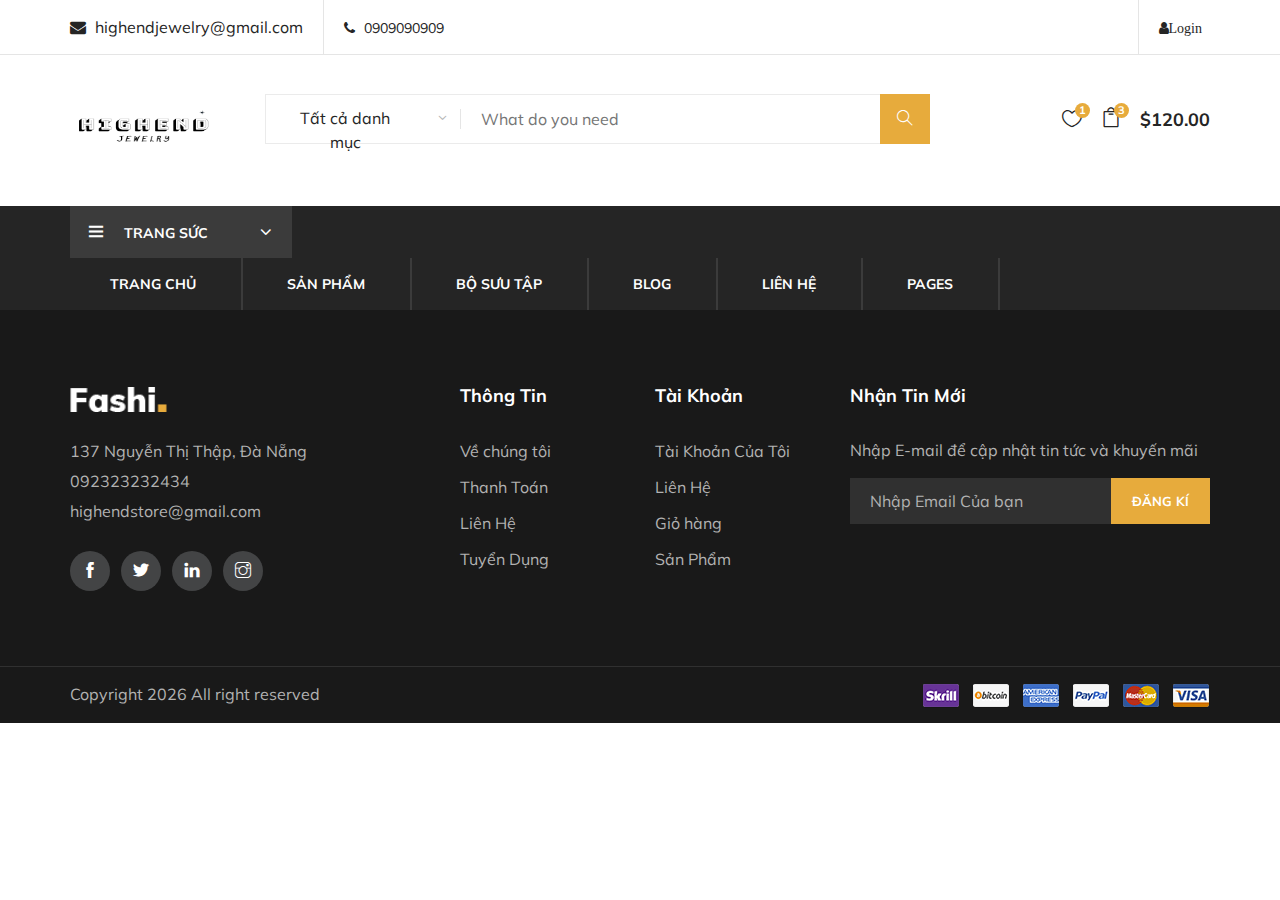
<file: check-out.html>
<!DOCTYPE html>
<html lang="zxx">

<head>
    <meta charset="UTF-8">
    <meta name="description" content="codelean Template">
    <meta name="keywords" content="codelean, unica, creative, html">
    <meta name="viewport" content="width=device-width, initial-scale=1.0">
    <meta http-equiv="X-UA-Compatible" content="ie=edge">
    <title>CodeLean | Template</title>

    <!-- Google Font -->
    <link href="https://fonts.googleapis.com/css?family=Muli:300,400,500,600,700,800,900&display=swap" rel="stylesheet">

    <!-- Css Styles -->
    <link rel="stylesheet" href="css/bootstrap.min.css" type="text/css">
    <link rel="stylesheet" href="css/font-awesome.min.css" type="text/css">
    <link rel="stylesheet" href="css/themify-icons.css" type="text/css">
    <link rel="stylesheet" href="css/elegant-icons.css" type="text/css">
    <link rel="stylesheet" href="css/owl.carousel.min.css" type="text/css">
    <link rel="stylesheet" href="css/nice-select.css" type="text/css">
    <link rel="stylesheet" href="css/jquery-ui.min.css" type="text/css">
    <link rel="stylesheet" href="css/slicknav.min.css" type="text/css">
    <link rel="stylesheet" href="css/style.css" type="text/css">
</head>

<body>
    <!-- Start coding here -->
    <header class="header-section">
        <div class="header-top">
            <div class="container">
                <div class="ht-left">
                    <div class="mail-service">
                        <i class="fa fa-envelope"></i>
                        highendjewelry@gmail.com
                    </div>
                    <div class="phone-service">
                        <i class="fa fa-phone"></i>
                        0909090909
                    </div>
                </div>
                <div class="ht-right">
                    <a href="/login.html" class="login-panel"><i class="fa fa-user">Login</i></a>
                </div>
            </div>
        </div>
        <div class="container">
            <div class="inner-header">
                <div class="row">
                    <div class="col-lg-2 col-md-2">
                        <div class="logo">
                            <a href="/index.html">
                                <img src="/img/logooooo.png"height="38px" width="140px" alt="">
                            </a>
                        </div>
                    </div>
                    <div class="col-lg-7 col-md-7">
                        <div class="advanced-search">
                            <button type="button" class="category-btn">Tất cả danh mục</button>
                            <div class="input-group">
                                <input type="text" placeholder="What do you need">
                                <button type="button"><i class="ti-search"></i></button>
                            </div>
                        </div>
                    </div>
                    <div class="col-lg-3 col-md-3 text-right">
                        <ul class="nav-right">
                            <li class="heart-icon">
                                <a href="#">
                                    <i class="icon_heart_alt"></i>
                                    <span>1</span>
                                </a>
                            </li>
                            <li class="cart-icon">
                                <a href="#">
                                    <i class="icon_bag_alt"></i>
                                    <span>3</span>
                                </a>
                                <div class="cart-hover">
                                    <div class="select-items">
                                        <table>
                                            <tbody>
                                                <tr>
                                                    <td class="si-pic"><img src="/img/instag-1.jpg"></td>
                                                    <td class="si-text">
                                                        <div class="product-selected">
                                                            <p>$60.000.000 x 1</p>
                                                            <h6>Kabing Beside Table</h6>
                                                        </div>
                                                    </td>
                                                    <td class="si-close">
                                                        <i class="ti-close"></i>
    
                                                    </td>
                                                </tr>
                                                <tr>
                                                    <td class="si-pic"><img src="/img/instag-2.jpg"></td>
                                                    <td class="si-text">
                                                        <div class="product-selected">
                                                            <p>60.000.000 x 1</p>
                                                            <h6>Kabing Beside Table</h6>
                                                        </div>
                                                    </td>
                                                    <td class="si-close">
                                                        <i class="ti-close"></i>
    
                                                    </td>
                                                </tr>
                                            </tbody>
                                        </table>
                                    </div>
                                    <div class="select-total">
                                        <span>Tổng tiền:</span>
                                        <h5>$120.00</h5>
                                    </div>
                                    <div class="select-button">
                                        <a href="/shopping-cart.html" class="primary-btn view-card">Giỏ hàng</a>
                                        <a href="/check-out.html" class="primary-btn checkout-btn">Thanh toán</a>
                                    </div>
                                </div>
                            </li>
                            <li class="cart-price">$120.00</li>
    
                        </ul>
                    </div>
                </div>
            </div>
        </div>
        <div class="nav-item">
            <div class="container">
                <div class="nav-depart">
                    <div class="depart-btn">
                        <i class="ti-menu"></i>
                        <span>TRANG SỨC</span>
                        <ul class="depart-hover">
                            <li class="active"><a href="#">Dây Chuyền</a></li>
                            <li><a href="#">Nhẫn</a></li>
                            <li><a href="#">Lắc Vòng</a></li>
                            <li><a href="#">Hoa Tai</a></li>
                            <li><a href="#">Đồng Hồ</a></li>
                            <li><a href="#">Mặt Dây</a></li>
                            <li><a href="#">Kim Cương Viên</a></li>
                            <li><a href="#">Charm</a></li>
                        </ul>
                    </div>
    
                </div>
                <nav class="nav-menu mobile-menu">
                    <ul>
                        <li><a href="/index.html">Trang Chủ</a></li>
                        <li><a href="/shop.html">Sản Phẩm</a></li>
                        <li><a href="">Bộ Sưu Tập</a>
                            <ul class="dropdown">
                                <li><a href="">Trang Sức Ngọc Trai</a></li>
                                <li><a href="">Trang Sức Kim Cương</a></li>
                                <li><a href="">Trang Sức Vàng 24k</a></li>
                            </ul>
                        </li>
                        <li><a href="/blog.html">Blog</a></li>
                        <li><a href="/contact.html">Liên Hệ</a></li>
                        <li><a href="">Pages</a>
                            <ul class="dropdown">
                                <li><a href="/blog-details.html">Chi tiết bài viết</a></li>
                                <li><a href="/shopping-cart.html">Giỏ Hàng</a></li>
                                <li><a href="/check-out.html">Check-Out</a></li>
                                <li><a href="/faq.html">Faq</a></li>
                                <li><a href="/register.html">Đăng ký</a></li>
                                <li><a href="/login.html">Đăng Nhập</a></li>
                            </ul>
                        </li>
                        
                    </ul>
    
                </nav>
                <div class="mobile-menu-wrap"></div>
            </div>
        </div>
    </header>

    <!-- Js Plugins -->
    <script src="js/jquery-3.3.1.min.js"></script>
    <script src="js/bootstrap.min.js"></script>
    <script src="js/jquery-ui.min.js"></script>
    <script src="js/jquery.countdown.min.js"></script>
    <script src="js/jquery.nice-select.min.js"></script>
    <script src="js/jquery.zoom.min.js"></script>
    <script src="js/jquery.dd.min.js"></script>
    <script src="js/jquery.slicknav.js"></script>
    <script src="js/owl.carousel.min.js"></script>
    <script src="js/main.js"></script>
    <footer class="footer-section">
        <div class="container">
            <div class="row">
                <div class="col-lg-3">
                    <div class="footer-left">
                        <div class="footer-logo">
                            <a href="/index.html">
                                <img src="/img/_footer-logo.png" height="25" alt="">
                            </a>
                        </div>
                        <ul>
                            <li>137 Nguyễn Thị Thập, Đà Nẵng</li>
                            <li>092323232434</li>
                            <li>highendstore@gmail.com</li>
                        </ul>
                        <div class="footer-social">
                            <a href="#"><i class="ti-facebook"></i></a>
                            <a href="#"><i class="ti-twitter-alt"></i></a>
                            <a href="#"><i class="ti-linkedin"></i></a>
                            <a href="#"><i class="ti-instagram"></i></a>
                        </div>
                    </div>
                </div>
                <div class="col-lg-2 offset-lg-1">
                    <div class="footer-widget">
                        <h5>Thông Tin</h5>
                        <ul>
                            <li><a href="">Về chúng tôi</a></li>
                            <li><a href="">Thanh Toán</a></li>
                            <li><a href="">Liên Hệ</a></li>
                            <li><a href="">Tuyển Dụng</a></li>
                        </ul>
                    </div>
                </div>
                <div class="col-lg-2">
                    <div class="footer-widget">
                        <h5>Tài Khoản</h5>
                        <ul>
                            <li><a href="">Tài Khoản Của Tôi</a></li>
                            <li><a href="">Liên Hệ</a></li>
                            <li><a href="">Giỏ hàng</a></li>
                            <li><a href="">Sản Phẩm</a></li>
                        </ul>
                    </div>
                </div>
                <div class="col-lg-4">
                    <div class="newslatter-item">
                        <h5>Nhận Tin Mới</h5>
                    <p>Nhập E-mail để cập nhật tin tức và khuyến mãi</p>
                    <form action="#" class="subscribe-form">
                        <input type="text" placeholder="Nhập Email Của bạn">
                        <button type="button">Đăng Kí</button>
                    </form>
                    </div>
                </div>
            </div>
        </div>
        <div class="copyright-reserved">
            <div class="container">
                <div class="row">
                    <div class="col-lg-12">
                        <div class="copyright-text">
                            Copyright <script>document.write(new Date().getFullYear());</script>
                            All right reserved 
                        </div>
                        <div class="payment-pic">
                            <img src="/img/payment-method.png" alt="">
                        </div>
                    </div>
                </div>
            </div>
        </div>
    </footer>
</body>

</html>
</file>
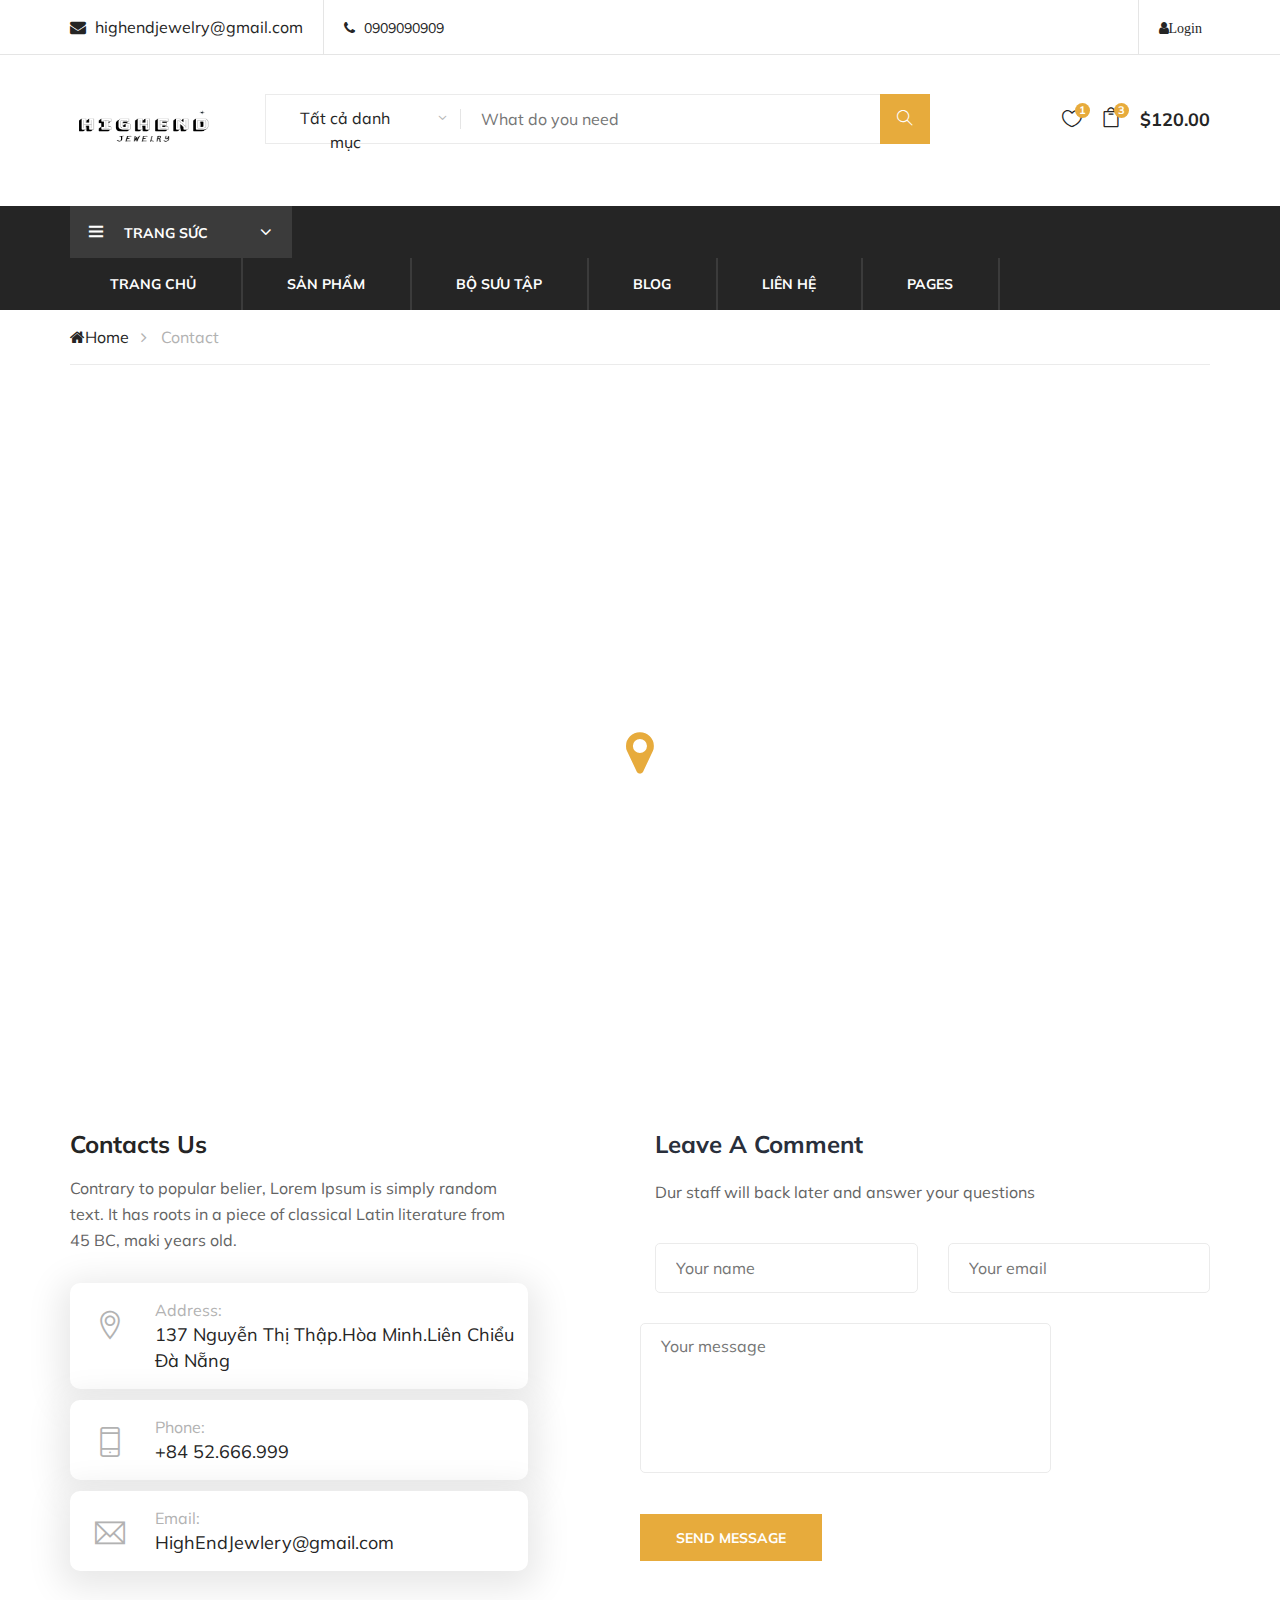
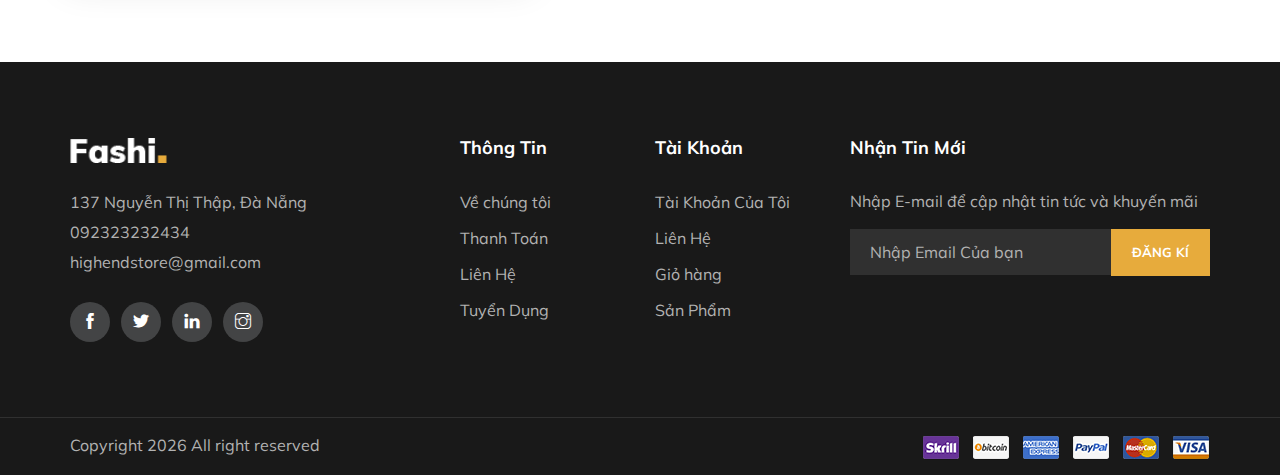
<file: contact.html>
<!DOCTYPE html>
<html lang="zxx">

<head>
    <meta charset="UTF-8">
    <meta name="description" content="codelean Template">
    <meta name="keywords" content="codelean, unica, creative, html">
    <meta name="viewport" content="width=device-width, initial-scale=1.0">
    <meta http-equiv="X-UA-Compatible" content="ie=edge">
    <title>Contact-HighEndJewelry</title>

    <!-- Google Font -->
    <link href="https://fonts.googleapis.com/css?family=Muli:300,400,500,600,700,800,900&display=swap" rel="stylesheet">

    <!-- Css Styles -->
    <link rel="stylesheet" href="css/bootstrap.min.css" type="text/css">
    <link rel="stylesheet" href="css/font-awesome.min.css" type="text/css">
    <link rel="stylesheet" href="css/themify-icons.css" type="text/css">
    <link rel="stylesheet" href="css/elegant-icons.css" type="text/css">
    <link rel="stylesheet" href="css/owl.carousel.min.css" type="text/css">
    <link rel="stylesheet" href="css/nice-select.css" type="text/css">
    <link rel="stylesheet" href="css/jquery-ui.min.css" type="text/css">
    <link rel="stylesheet" href="css/slicknav.min.css" type="text/css">
    <link rel="stylesheet" href="css/style.css" type="text/css">
</head>

<body>
    <header class="header-section">
        <div class="header-top">
            <div class="container">
                <div class="ht-left">
                    <div class="mail-service">
                        <i class="fa fa-envelope"></i>
                        highendjewelry@gmail.com
                    </div>
                    <div class="phone-service">
                        <i class="fa fa-phone"></i>
                        0909090909
                    </div>
                </div>
                <div class="ht-right">
                    <a href="/login.html" class="login-panel"><i class="fa fa-user">Login</i></a>
                </div>
            </div>
        </div>
        <div class="container">
            <div class="inner-header">
                <div class="row">
                    <div class="col-lg-2 col-md-2">
                        <div class="logo">
                            <a href="/index.html">
                                <img src="/img/logooooo.png"height="38px" width="140px" alt="">
                            </a>
                        </div>
                    </div>
                    <div class="col-lg-7 col-md-7">
                        <div class="advanced-search">
                            <button type="button" class="category-btn">Tất cả danh mục</button>
                            <div class="input-group">
                                <input type="text" placeholder="What do you need">
                                <button type="button"><i class="ti-search"></i></button>
                            </div>
                        </div>
                    </div>
                    <div class="col-lg-3 col-md-3 text-right">
                        <ul class="nav-right">
                            <li class="heart-icon">
                                <a href="#">
                                    <i class="icon_heart_alt"></i>
                                    <span>1</span>
                                </a>
                            </li>
                            <li class="cart-icon">
                                <a href="#">
                                    <i class="icon_bag_alt"></i>
                                    <span>3</span>
                                </a>
                                <div class="cart-hover">
                                    <div class="select-items">
                                        <table>
                                            <tbody>
                                                <tr>
                                                    <td class="si-pic"><img src="/img/instag-1.jpg"></td>
                                                    <td class="si-text">
                                                        <div class="product-selected">
                                                            <p>$60.000.000 x 1</p>
                                                            <h6>Kabing Beside Table</h6>
                                                        </div>
                                                    </td>
                                                    <td class="si-close">
                                                        <i class="ti-close"></i>
    
                                                    </td>
                                                </tr>
                                                <tr>
                                                    <td class="si-pic"><img src="/img/instag-2.jpg"></td>
                                                    <td class="si-text">
                                                        <div class="product-selected">
                                                            <p>60.000.000 x 1</p>
                                                            <h6>Kabing Beside Table</h6>
                                                        </div>
                                                    </td>
                                                    <td class="si-close">
                                                        <i class="ti-close"></i>
    
                                                    </td>
                                                </tr>
                                            </tbody>
                                        </table>
                                    </div>
                                    <div class="select-total">
                                        <span>Tổng tiền:</span>
                                        <h5>$120.00</h5>
                                    </div>
                                    <div class="select-button">
                                        <a href="/shopping-cart.html" class="primary-btn view-card">Giỏ hàng</a>
                                        <a href="/check-out.html" class="primary-btn checkout-btn">Thanh toán</a>
                                    </div>
                                </div>
                            </li>
                            <li class="cart-price">$120.00</li>
    
                        </ul>
                    </div>
                </div>
            </div>
        </div>
        <div class="nav-item">
            <div class="container">
                <div class="nav-depart">
                    <div class="depart-btn">
                        <i class="ti-menu"></i>
                        <span>TRANG SỨC</span>
                        <ul class="depart-hover">
                            <li class="active"><a href="#">Dây Chuyền</a></li>
                            <li><a href="#">Nhẫn</a></li>
                            <li><a href="#">Lắc Vòng</a></li>
                            <li><a href="#">Hoa Tai</a></li>
                            <li><a href="#">Đồng Hồ</a></li>
                            <li><a href="#">Mặt Dây</a></li>
                            <li><a href="#">Kim Cương Viên</a></li>
                            <li><a href="#">Charm</a></li>
                        </ul>
                    </div>
    
                </div>
                <nav class="nav-menu mobile-menu">
                    <ul>
                        <li><a href="/index.html">Trang Chủ</a></li>
                        <li><a href="/shop.html">Sản Phẩm</a></li>
                        <li><a href="">Bộ Sưu Tập</a>
                            <ul class="dropdown">
                                <li><a href="">Trang Sức Ngọc Trai</a></li>
                                <li><a href="">Trang Sức Kim Cương</a></li>
                                <li><a href="">Trang Sức Vàng 24k</a></li>
                            </ul>
                        </li>
                        <li><a href="/blog.html">Blog</a></li>
                        <li><a href="/contact.html">Liên Hệ</a></li>
                        <li><a href="">Pages</a>
                            <ul class="dropdown">
                                <li><a href="/blog-details.html">Chi tiết bài viết</a></li>
                                <li><a href="/shopping-cart.html">Giỏ Hàng</a></li>
                                <li><a href="/check-out.html">Check-Out</a></li>
                                <li><a href="/faq.html">Faq</a></li>
                                <li><a href="/register.html">Đăng ký</a></li>
                                <li><a href="/login.html">Đăng Nhập</a></li>
                            </ul>
                        </li>
                        
                    </ul>
    
                </nav>
                <div class="mobile-menu-wrap"></div>
            </div>
        </div>
    </header>
    <!-- Start coding here -->
        <!-- Breadcrumb Section Begin -->
        <div class="breacrumb-section">
            <div class="container">
                <div class="row">
                    <div class="col-lg-12">
                        <div class="breadcrumb-text">
                            <a href="index.html"><i class="fa fa-home"></i>Home</a>
                            <span>Contact</span>
                        </div>
                    </div>
                </div>
            </div>
        </div>
        <!-- Breadcrumb Section End -->
    <!-- Map Section Begin-->
<div class="map spad">
    <div class="container">
        <div class="map-inner">
            <iframe src="https://www.google.com/maps/embed?pb=!1m14!1m8!1m3!1d2363.398921407987!2d108.16910246822643!3d16.075203009028087!3m2!1i1024!2i768!4f13.1!3m3!1m2!1s0x314218e6e07b1c3f%3A0x459e4bf5a2af323e!2zVHLGsOG7nW5nIENhbyDEkeG6s25nIEZQVCBQb2x5dGVjaG5pYyDEkMOgIE7hurVuZw!5e0!3m2!1svi!2s!4v1664982502610!5m2!1svi!2s" width="600" height="450" style="border:0;" allowfullscreen="" loading="lazy" referrerpolicy="no-referrer-when-downgrade"></iframe>
       <div class="icon">
        <i class="fa fa-map-marker"></i>
       </div>
        </div>
    </div>
</div>

<!-- Contact Section Begin-->
<section class="contact-section spad">
    <section Class="container">
        <div class="row">
        <div class="col-lg-5">
        <div class="contact-title">
            <h4>Contacts Us</h4>
            <p>Contrary to popular belier, Lorem Ipsum is simply random text. It has roots in a piece of
                classical Latin literature from 45 BC, maki years old.</p>
        </div>
           <div class="contact-widget">
            <div class="cw-item">
            <div class="ci-icon">
            <i class="ti-location-pin"></i>
            </div>
            <div class="ci-text">
                <span>Address:</span>
                <p>137 Nguyễn Thị Thập.Hòa Minh.Liên Chiểu Đà Nẵng</p>
            </div>
            </div>
            <div class="cw-item">
                <div class="ci-icon"> 
                <i class="ti-mobile"></i>
                </div>
                <div class="ci-text">
                    <span>Phone:</span>
                    <p>+84 52.666.999</p>
                </div>
            </div>
                <div class="cw-item">
                    <div class="ci-icon">
                        <i class="ti-email"></i>
                    </div>
                    <div class="ci-text">
                        <span>Email:</span>
                        <p>HighEndJewlery@gmail.com</p>
                    </div>
                </div>
        </div>
        </div>
        <div class="col-lg-6 offset-lg-1">
                <div class="contact-form">
                <div class="leave-comment">
                <h4>Leave A Comment </h4>
                <p>Dur staff will back later and answer your questions</p>
                <form action="#" class="comment-form">
                    <div class="row">
                        <div class="col-lg-6">
                            <input Type="text" placeholder="Your name">
                        </div>
                        <div class="col-lg-6">
                            <input Type="text" placeholder="Your email">
                        </div>
                       <div class="Col-lg-12">
                        <textarea placeholder="Your message"></textarea>
                        <button type="submit" class="site-btn">Send message</button>
                       </div>
                </div>
                </form>
                </div>
                </div>
        </div>
        </div>
    </section>
</section>

    <!-- Js Plugins -->
    <script src="js/jquery-3.3.1.min.js"></script>
    <script src="js/bootstrap.min.js"></script>
    <script src="js/jquery-ui.min.js"></script>
    <script src="js/jquery.countdown.min.js"></script>
    <script src="js/jquery.nice-select.min.js"></script>
    <script src="js/jquery.zoom.min.js"></script>
    <script src="js/jquery.dd.min.js"></script>
    <script src="js/jquery.slicknav.js"></script>
    <script src="js/owl.carousel.min.js"></script>
    <script src="js/main.js"></script>
    <footer class="footer-section">
        <div class="container">
            <div class="row">
                <div class="col-lg-3">
                    <div class="footer-left">
                        <div class="footer-logo">
                            <a href="/index.html">
                                <img src="/img/_footer-logo.png" height="25" alt="">
                            </a>
                        </div>
                        <ul>
                            <li>137 Nguyễn Thị Thập, Đà Nẵng</li>
                            <li>092323232434</li>
                            <li>highendstore@gmail.com</li>
                        </ul>
                        <div class="footer-social">
                            <a href="#"><i class="ti-facebook"></i></a>
                            <a href="#"><i class="ti-twitter-alt"></i></a>
                            <a href="#"><i class="ti-linkedin"></i></a>
                            <a href="#"><i class="ti-instagram"></i></a>
                        </div>
                    </div>
                </div>
                <div class="col-lg-2 offset-lg-1">
                    <div class="footer-widget">
                        <h5>Thông Tin</h5>
                        <ul>
                            <li><a href="">Về chúng tôi</a></li>
                            <li><a href="">Thanh Toán</a></li>
                            <li><a href="">Liên Hệ</a></li>
                            <li><a href="">Tuyển Dụng</a></li>
                        </ul>
                    </div>
                </div>
                <div class="col-lg-2">
                    <div class="footer-widget">
                        <h5>Tài Khoản</h5>
                        <ul>
                            <li><a href="">Tài Khoản Của Tôi</a></li>
                            <li><a href="">Liên Hệ</a></li>
                            <li><a href="">Giỏ hàng</a></li>
                            <li><a href="">Sản Phẩm</a></li>
                        </ul>
                    </div>
                </div>
                <div class="col-lg-4">
                    <div class="newslatter-item">
                        <h5>Nhận Tin Mới</h5>
                    <p>Nhập E-mail để cập nhật tin tức và khuyến mãi</p>
                    <form action="#" class="subscribe-form">
                        <input type="text" placeholder="Nhập Email Của bạn">
                        <button type="button">Đăng Kí</button>
                    </form>
                    </div>
                </div>
            </div>
        </div>
        <div class="copyright-reserved">
            <div class="container">
                <div class="row">
                    <div class="col-lg-12">
                        <div class="copyright-text">
                            Copyright <script>document.write(new Date().getFullYear());</script>
                            All right reserved 
                        </div>
                        <div class="payment-pic">
                            <img src="/img/payment-method.png" alt="">
                        </div>
                    </div>
                </div>
            </div>
        </div>
    </footer>
</body>

</html>
</file>
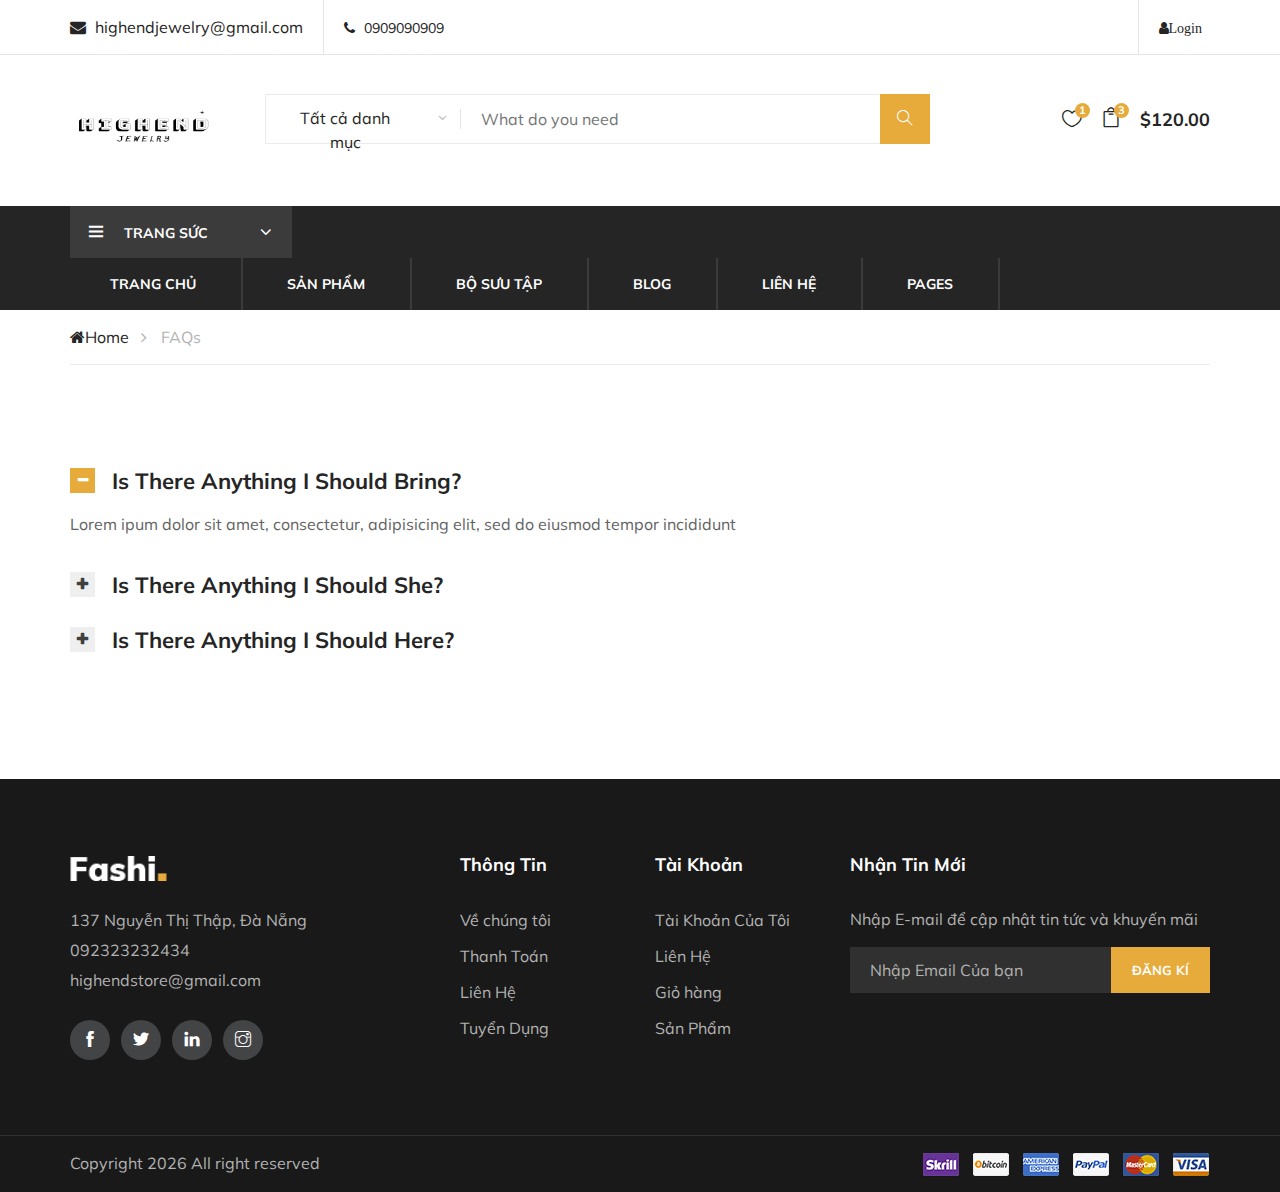
<file: faq.html>
<!DOCTYPE html>
<html lang="zxx">

<head>
    <meta charset="UTF-8">
    <meta name="description" content="codelean Template">
    <meta name="keywords" content="codelean, unica, creative, html">
    <meta name="viewport" content="width=device-width, initial-scale=1.0">
    <meta http-equiv="X-UA-Compatible" content="ie=edge">
    <title>Faq-HighEndJewelry</title>

    <!-- Google Font -->
    <link href="https://fonts.googleapis.com/css?family=Muli:300,400,500,600,700,800,900&display=swap" rel="stylesheet">

    <!-- Css Styles -->
    <link rel="stylesheet" href="css/bootstrap.min.css" type="text/css">
    <link rel="stylesheet" href="css/font-awesome.min.css" type="text/css">
    <link rel="stylesheet" href="css/themify-icons.css" type="text/css">
    <link rel="stylesheet" href="css/elegant-icons.css" type="text/css">
    <link rel="stylesheet" href="css/owl.carousel.min.css" type="text/css">
    <link rel="stylesheet" href="css/nice-select.css" type="text/css">
    <link rel="stylesheet" href="css/jquery-ui.min.css" type="text/css">
    <link rel="stylesheet" href="css/slicknav.min.css" type="text/css">
    <link rel="stylesheet" href="css/style.css" type="text/css">
</head>

<body>
    <!-- Start coding here -->
    <header class="header-section">
        <div class="header-top">
            <div class="container">
                <div class="ht-left">
                    <div class="mail-service">
                        <i class="fa fa-envelope"></i>
                        highendjewelry@gmail.com
                    </div>
                    <div class="phone-service">
                        <i class="fa fa-phone"></i>
                        0909090909
                    </div>
                </div>
                <div class="ht-right">
                    <a href="/login.html" class="login-panel"><i class="fa fa-user">Login</i></a>
                </div>
            </div>
        </div>
        <div class="container">
            <div class="inner-header">
                <div class="row">
                    <div class="col-lg-2 col-md-2">
                        <div class="logo">
                            <a href="/index.html">
                                <img src="/img/logooooo.png"height="38px" width="140px" alt="">
                            </a>
                        </div>
                    </div>
                    <div class="col-lg-7 col-md-7">
                        <div class="advanced-search">
                            <button type="button" class="category-btn">Tất cả danh mục</button>
                            <div class="input-group">
                                <input type="text" placeholder="What do you need">
                                <button type="button"><i class="ti-search"></i></button>
                            </div>
                        </div>
                    </div>
                    <div class="col-lg-3 col-md-3 text-right">
                        <ul class="nav-right">
                            <li class="heart-icon">
                                <a href="#">
                                    <i class="icon_heart_alt"></i>
                                    <span>1</span>
                                </a>
                            </li>
                            <li class="cart-icon">
                                <a href="#">
                                    <i class="icon_bag_alt"></i>
                                    <span>3</span>
                                </a>
                                <div class="cart-hover">
                                    <div class="select-items">
                                        <table>
                                            <tbody>
                                                <tr>
                                                    <td class="si-pic"><img src="/img/instag-1.jpg"></td>
                                                    <td class="si-text">
                                                        <div class="product-selected">
                                                            <p>$60.000.000 x 1</p>
                                                            <h6>Kabing Beside Table</h6>
                                                        </div>
                                                    </td>
                                                    <td class="si-close">
                                                        <i class="ti-close"></i>
    
                                                    </td>
                                                </tr>
                                                <tr>
                                                    <td class="si-pic"><img src="/img/instag-2.jpg"></td>
                                                    <td class="si-text">
                                                        <div class="product-selected">
                                                            <p>60.000.000 x 1</p>
                                                            <h6>Kabing Beside Table</h6>
                                                        </div>
                                                    </td>
                                                    <td class="si-close">
                                                        <i class="ti-close"></i>
    
                                                    </td>
                                                </tr>
                                            </tbody>
                                        </table>
                                    </div>
                                    <div class="select-total">
                                        <span>Tổng tiền:</span>
                                        <h5>$120.00</h5>
                                    </div>
                                    <div class="select-button">
                                        <a href="/shopping-cart.html" class="primary-btn view-card">Giỏ hàng</a>
                                        <a href="/check-out.html" class="primary-btn checkout-btn">Thanh toán</a>
                                    </div>
                                </div>
                            </li>
                            <li class="cart-price">$120.00</li>
    
                        </ul>
                    </div>
                </div>
            </div>
        </div>
        <div class="nav-item">
            <div class="container">
                <div class="nav-depart">
                    <div class="depart-btn">
                        <i class="ti-menu"></i>
                        <span>TRANG SỨC</span>
                        <ul class="depart-hover">
                            <li class="active"><a href="#">Dây Chuyền</a></li>
                            <li><a href="#">Nhẫn</a></li>
                            <li><a href="#">Lắc Vòng</a></li>
                            <li><a href="#">Hoa Tai</a></li>
                            <li><a href="#">Đồng Hồ</a></li>
                            <li><a href="#">Mặt Dây</a></li>
                            <li><a href="#">Kim Cương Viên</a></li>
                            <li><a href="#">Charm</a></li>
                        </ul>
                    </div>
    
                </div>
                <nav class="nav-menu mobile-menu">
                    <ul>
                        <li><a href="/index.html">Trang Chủ</a></li>
                        <li><a href="/shop.html">Sản Phẩm</a></li>
                        <li><a href="">Bộ Sưu Tập</a>
                            <ul class="dropdown">
                                <li><a href="">Trang Sức Ngọc Trai</a></li>
                                <li><a href="">Trang Sức Kim Cương</a></li>
                                <li><a href="">Trang Sức Vàng 24k</a></li>
                            </ul>
                        </li>
                        <li><a href="/blog.html">Blog</a></li>
                        <li><a href="/contact.html">Liên Hệ</a></li>
                        <li><a href="">Pages</a>
                            <ul class="dropdown">
                                <li><a href="/blog-details.html">Chi tiết bài viết</a></li>
                                <li><a href="/shopping-cart.html">Giỏ Hàng</a></li>
                                <li><a href="/check-out.html">Check-Out</a></li>
                                <li><a href="/faq.html">Faq</a></li>
                                <li><a href="/register.html">Đăng ký</a></li>
                                <li><a href="/login.html">Đăng Nhập</a></li>
                            </ul>
                        </li>
                        
                    </ul>
    
                </nav>
                <div class="mobile-menu-wrap"></div>
            </div>
        </div>
    </header>
        <!-- Breadcrumb Section Begin -->
        <div class="breacrumb-section">
            <div class="container">
                <div class="row">
                    <div class="col-lg-12">
                        <div class="breadcrumb-text">
                            <a href="index.html"><i class="fa fa-home"></i>Home</a>
                            <span>FAQs</span>
                        </div>
                    </div>
                </div>
            </div>
        </div>
        <!-- Breadcrumb Section End -->
        <!-- Faq Section Begin -->
        <div class="fqa-section spad">
            <div class="container">
                <div class="row">
                    <div class="col-lg-12">
                        <div class="faq-accordin">
                            <div class="accordion" id="accordionExample">
                                <div class="card">
                                    <div class="card-heading active">
                                        <a class="active" data-toggle="collapse" data-target="#collapseOne">
                                            Is There Anything I Should Bring?
                                        </a>
                                    </div>
                                    <div class="collapse show" id="collapseOne" data-parent="#accordionExample">
                                        <div class="card-body">
                                            <p>
                                                Lorem ipum dolor sit amet, consectetur, adipisicing elit, sed do eiusmod
                                                tempor incididunt
                                            </p>
                                        </div>

                                    </div>
                                </div>
                                <div class="card">
                                    <div class="card-heading">
                                        <a data-toggle="collapse" data-target="#collapseTwo">
                                            Is There Anything I Should She?
                                        </a>
                                    </div>
                                    <div class="collapse" id="collapseTwo" data-parent="#accordionExample">
                                        <div class="card-body">
                                            <p>
                                                Lorem ipum dolor sit amet, consectetur, adipisicing elit, sed do eiusmod
                                                tempor incididunt
                                            </p>
                                        </div>

                                    </div>
                                </div>
                                <div class="card">
                                    <div class="card-heading">
                                        <a data-toggle="collapse" data-target="#collapseThree">
                                            Is There Anything I Should Here?
                                        </a>
                                    </div>
                                    <div class="collapse" id="collapseThree" data-parent="#accordionExample">
                                        <div class="card-body">
                                            <p>
                                                Lorem ipum dolor sit amet, consectetur, adipisicing elit, sed do eiusmod
                                                tempor incididunt
                                            </p>
                                        </div>

                                    </div>
                                </div>
                            </div>
                        </div>
                    </div>
                </div>
            </div>
        </div>
        <!-- Fqa Section End -->
    <!-- Js Plugins -->
    <script src="js/jquery-3.3.1.min.js"></script>
    <script src="js/bootstrap.min.js"></script>
    <script src="js/jquery-ui.min.js"></script>
    <script src="js/jquery.countdown.min.js"></script>
    <script src="js/jquery.nice-select.min.js"></script>
    <script src="js/jquery.zoom.min.js"></script>
    <script src="js/jquery.dd.min.js"></script>
    <script src="js/jquery.slicknav.js"></script>
    <script src="js/owl.carousel.min.js"></script>
    <script src="js/main.js"></script>
    <footer class="footer-section">
        <div class="container">
            <div class="row">
                <div class="col-lg-3">
                    <div class="footer-left">
                        <div class="footer-logo">
                            <a href="/index.html">
                                <img src="/img/_footer-logo.png" height="25" alt="">
                            </a>
                        </div>
                        <ul>
                            <li>137 Nguyễn Thị Thập, Đà Nẵng</li>
                            <li>092323232434</li>
                            <li>highendstore@gmail.com</li>
                        </ul>
                        <div class="footer-social">
                            <a href="#"><i class="ti-facebook"></i></a>
                            <a href="#"><i class="ti-twitter-alt"></i></a>
                            <a href="#"><i class="ti-linkedin"></i></a>
                            <a href="#"><i class="ti-instagram"></i></a>
                        </div>
                    </div>
                </div>
                <div class="col-lg-2 offset-lg-1">
                    <div class="footer-widget">
                        <h5>Thông Tin</h5>
                        <ul>
                            <li><a href="">Về chúng tôi</a></li>
                            <li><a href="">Thanh Toán</a></li>
                            <li><a href="">Liên Hệ</a></li>
                            <li><a href="">Tuyển Dụng</a></li>
                        </ul>
                    </div>
                </div>
                <div class="col-lg-2">
                    <div class="footer-widget">
                        <h5>Tài Khoản</h5>
                        <ul>
                            <li><a href="">Tài Khoản Của Tôi</a></li>
                            <li><a href="">Liên Hệ</a></li>
                            <li><a href="">Giỏ hàng</a></li>
                            <li><a href="">Sản Phẩm</a></li>
                        </ul>
                    </div>
                </div>
                <div class="col-lg-4">
                    <div class="newslatter-item">
                        <h5>Nhận Tin Mới</h5>
                    <p>Nhập E-mail để cập nhật tin tức và khuyến mãi</p>
                    <form action="#" class="subscribe-form">
                        <input type="text" placeholder="Nhập Email Của bạn">
                        <button type="button">Đăng Kí</button>
                    </form>
                    </div>
                </div>
            </div>
        </div>
        <div class="copyright-reserved">
            <div class="container">
                <div class="row">
                    <div class="col-lg-12">
                        <div class="copyright-text">
                            Copyright <script>document.write(new Date().getFullYear());</script>
                            All right reserved 
                        </div>
                        <div class="payment-pic">
                            <img src="/img/payment-method.png" alt="">
                        </div>
                    </div>
                </div>
            </div>
        </div>
    </footer>
</body>

</html>
</file>
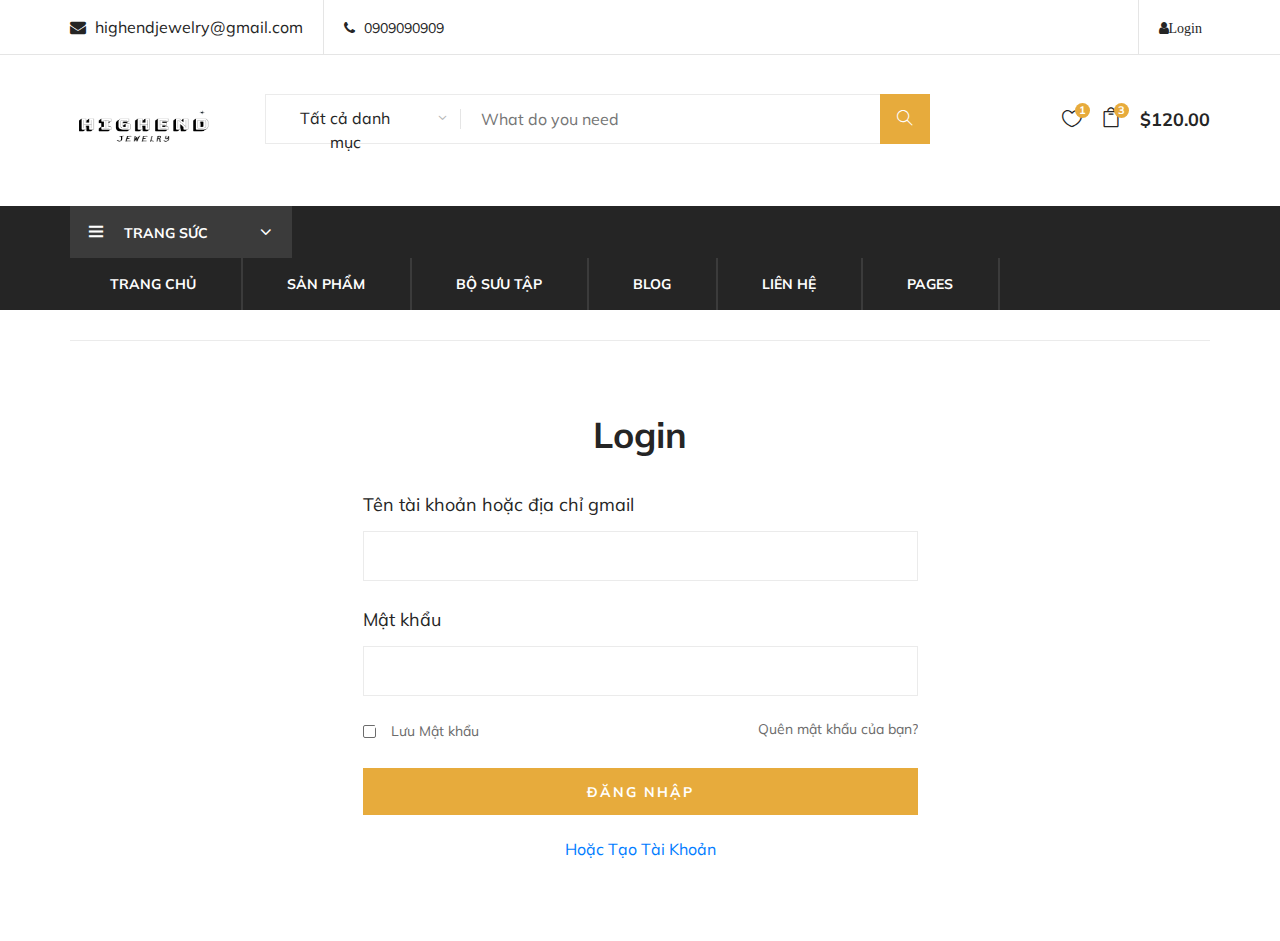
<file: login.html>
<!DOCTYPE html>
<html lang="zxx">

<head>
    <meta charset="UTF-8">
    <meta name="description" content="codelean Template">
    <meta name="keywords" content="codelean, unica, creative, html">
    <meta name="viewport" content="width=device-width, initial-scale=1.0">
    <meta http-equiv="X-UA-Compatible" content="ie=edge">
    <title>Login-HighEndJewelry</title>

    <!-- Google Font -->
    <link href="https://fonts.googleapis.com/css?family=Muli:300,400,500,600,700,800,900&display=swap" rel="stylesheet">

    <!-- Css Styles -->
    <link rel="stylesheet" href="css/bootstrap.min.css" type="text/css">
    <link rel="stylesheet" href="css/font-awesome.min.css" type="text/css">
    <link rel="stylesheet" href="css/themify-icons.css" type="text/css">
    <link rel="stylesheet" href="css/elegant-icons.css" type="text/css">
    <link rel="stylesheet" href="css/owl.carousel.min.css" type="text/css">
    <link rel="stylesheet" href="css/nice-select.css" type="text/css">
    <link rel="stylesheet" href="css/jquery-ui.min.css" type="text/css">
    <link rel="stylesheet" href="css/slicknav.min.css" type="text/css">
    <link rel="stylesheet" href="css/style.css" type="text/css">
</head>

<body>
    <!-- Start coding here -->
    <header class="header-section">
        <div class="header-top">
            <div class="container">
                <div class="ht-left">
                    <div class="mail-service">
                        <i class="fa fa-envelope"></i>
                        highendjewelry@gmail.com
                    </div>
                    <div class="phone-service">
                        <i class="fa fa-phone"></i>
                        0909090909
                    </div>
                </div>
                <div class="ht-right">
                    <a href="/login.html" class="login-panel"><i class="fa fa-user">Login</i></a>
                </div>
            </div>
        </div>
        <div class="container">
            <div class="inner-header">
                <div class="row">
                    <div class="col-lg-2 col-md-2">
                        <div class="logo">
                            <a href="/index.html">
                                <img src="/img/logooooo.png"height="38px" width="140px" alt="">
                            </a>
                        </div>
                    </div>
                    <div class="col-lg-7 col-md-7">
                        <div class="advanced-search">
                            <button type="button" class="category-btn">Tất cả danh mục</button>
                            <div class="input-group">
                                <input type="text" placeholder="What do you need">
                                <button type="button"><i class="ti-search"></i></button>
                            </div>
                        </div>
                    </div>
                    <div class="col-lg-3 col-md-3 text-right">
                        <ul class="nav-right">
                            <li class="heart-icon">
                                <a href="#">
                                    <i class="icon_heart_alt"></i>
                                    <span>1</span>
                                </a>
                            </li>
                            <li class="cart-icon">
                                <a href="#">
                                    <i class="icon_bag_alt"></i>
                                    <span>3</span>
                                </a>
                                <div class="cart-hover">
                                    <div class="select-items">
                                        <table>
                                            <tbody>
                                                <tr>
                                                    <td class="si-pic"><img src="/img/instag-1.jpg"></td>
                                                    <td class="si-text">
                                                        <div class="product-selected">
                                                            <p>$60.000.000 x 1</p>
                                                            <h6>Kabing Beside Table</h6>
                                                        </div>
                                                    </td>
                                                    <td class="si-close">
                                                        <i class="ti-close"></i>
    
                                                    </td>
                                                </tr>
                                                <tr>
                                                    <td class="si-pic"><img src="/img/instag-2.jpg"></td>
                                                    <td class="si-text">
                                                        <div class="product-selected">
                                                            <p>60.000.000 x 1</p>
                                                            <h6>Kabing Beside Table</h6>
                                                        </div>
                                                    </td>
                                                    <td class="si-close">
                                                        <i class="ti-close"></i>
    
                                                    </td>
                                                </tr>
                                            </tbody>
                                        </table>
                                    </div>
                                    <div class="select-total">
                                        <span>Tổng tiền:</span>
                                        <h5>$120.00</h5>
                                    </div>
                                    <div class="select-button">
                                        <a href="/shopping-cart.html" class="primary-btn view-card">Giỏ hàng</a>
                                        <a href="/check-out.html" class="primary-btn checkout-btn">Thanh toán</a>
                                    </div>
                                </div>
                            </li>
                            <li class="cart-price">$120.00</li>
    
                        </ul>
                    </div>
                </div>
            </div>
        </div>
        <div class="nav-item">
            <div class="container">
                <div class="nav-depart">
                    <div class="depart-btn">
                        <i class="ti-menu"></i>
                        <span>TRANG SỨC</span>
                        <ul class="depart-hover">
                            <li class="active"><a href="#">Dây Chuyền</a></li>
                            <li><a href="#">Nhẫn</a></li>
                            <li><a href="#">Lắc Vòng</a></li>
                            <li><a href="#">Hoa Tai</a></li>
                            <li><a href="#">Đồng Hồ</a></li>
                            <li><a href="#">Mặt Dây</a></li>
                            <li><a href="#">Kim Cương Viên</a></li>
                            <li><a href="#">Charm</a></li>
                        </ul>
                    </div>
    
                </div>
                <nav class="nav-menu mobile-menu">
                    <ul>
                        <li><a href="/index.html">Trang Chủ</a></li>
                        <li><a href="/shop.html">Sản Phẩm</a></li>
                        <li><a href="">Bộ Sưu Tập</a>
                            <ul class="dropdown">
                                <li><a href="">Trang Sức Ngọc Trai</a></li>
                                <li><a href="">Trang Sức Kim Cương</a></li>
                                <li><a href="">Trang Sức Vàng 24k</a></li>
                            </ul>
                        </li>
                        <li><a href="/blog.html">Blog</a></li>
                        <li><a href="/contact.html">Liên Hệ</a></li>
                        <li><a href="">Pages</a>
                            <ul class="dropdown">
                                <li><a href="/blog-details.html">Chi tiết bài viết</a></li>
                                <li><a href="/shopping-cart.html">Giỏ Hàng</a></li>
                                <li><a href="/check-out.html">Check-Out</a></li>
                                <li><a href="/faq.html">Faq</a></li>
                                <li><a href="/register.html">Đăng ký</a></li>
                                <li><a href="/login.html">Đăng Nhập</a></li>
                            </ul>
                        </li>
                        
                    </ul>
    
                </nav>
                <div class="mobile-menu-wrap"></div>
            </div>
        </div>
    </header>
    
        <!-- Breadcrumb Section Begin -->
        <div class="breacrumb-section">
            <div class="container">
                <div class="row">
                    <div class="col-lg-12">
                        <div class="breadcrumb-text">
                            
                        </div>
                    </div>
                </div>
            </div>
        </div>
        <!-- Breadcrumb Section End -->
    <!-- Register Section Begin -->
    <div class="register-login-section spad">
        <div class="container">
            <div class="row">
                <div class="col-lg-6 offset-lg-3">
                    <div class="login-form">
                        <h2>Login</h2>
                        <form action="#">
                        <div class="group-input">
                         <label for="username">Tên tài khoản hoặc địa chỉ gmail</label>
                         <input type=""text" id="username">   
                        </div>
                        <div class="group-input">
                        <label for="pass">Mật khẩu</label>
                        <input type=""text" id="pass">     
                        </div>

                        <div class="group-input gi-check"> 
                            <div class="gi-more">
                                <label for="save-pass">
                                    Lưu Mật khẩu
                                    <input type="checkbox" id="save-pass">
                                    <span class="checkmark"></span>
                                </label>
                                <a href="#" class="forget-pass">Quên mật khẩu của bạn?</a>
                            </div>
                        </div>
                <button type="submit" class="site-btn login-btn">ĐĂNG NHẬP</button>
                </form>

                <div class="switch-login">
                <a href="register.html" class="Or-login">Hoặc Tạo Tài Khoản</a>
                

                </div>
                    </div>
                </div>
            </div>
        </div>

    </div>

    <!-- Js Plugins -->
    <script src="js/jquery-3.3.1.min.js"></script>
    <script src="js/bootstrap.min.js"></script>
    <script src="js/jquery-ui.min.js"></script>
    <script src="js/jquery.countdown.min.js"></script>
    <script src="js/jquery.nice-select.min.js"></script>
    <script src="js/jquery.zoom.min.js"></script>
    <script src="js/jquery.dd.min.js"></script>
    <script src="js/jquery.slicknav.js"></script>
    <script src="js/owl.carousel.min.js"></script>
    <script src="js/main.js"></script>
</body>

</html>
</file>
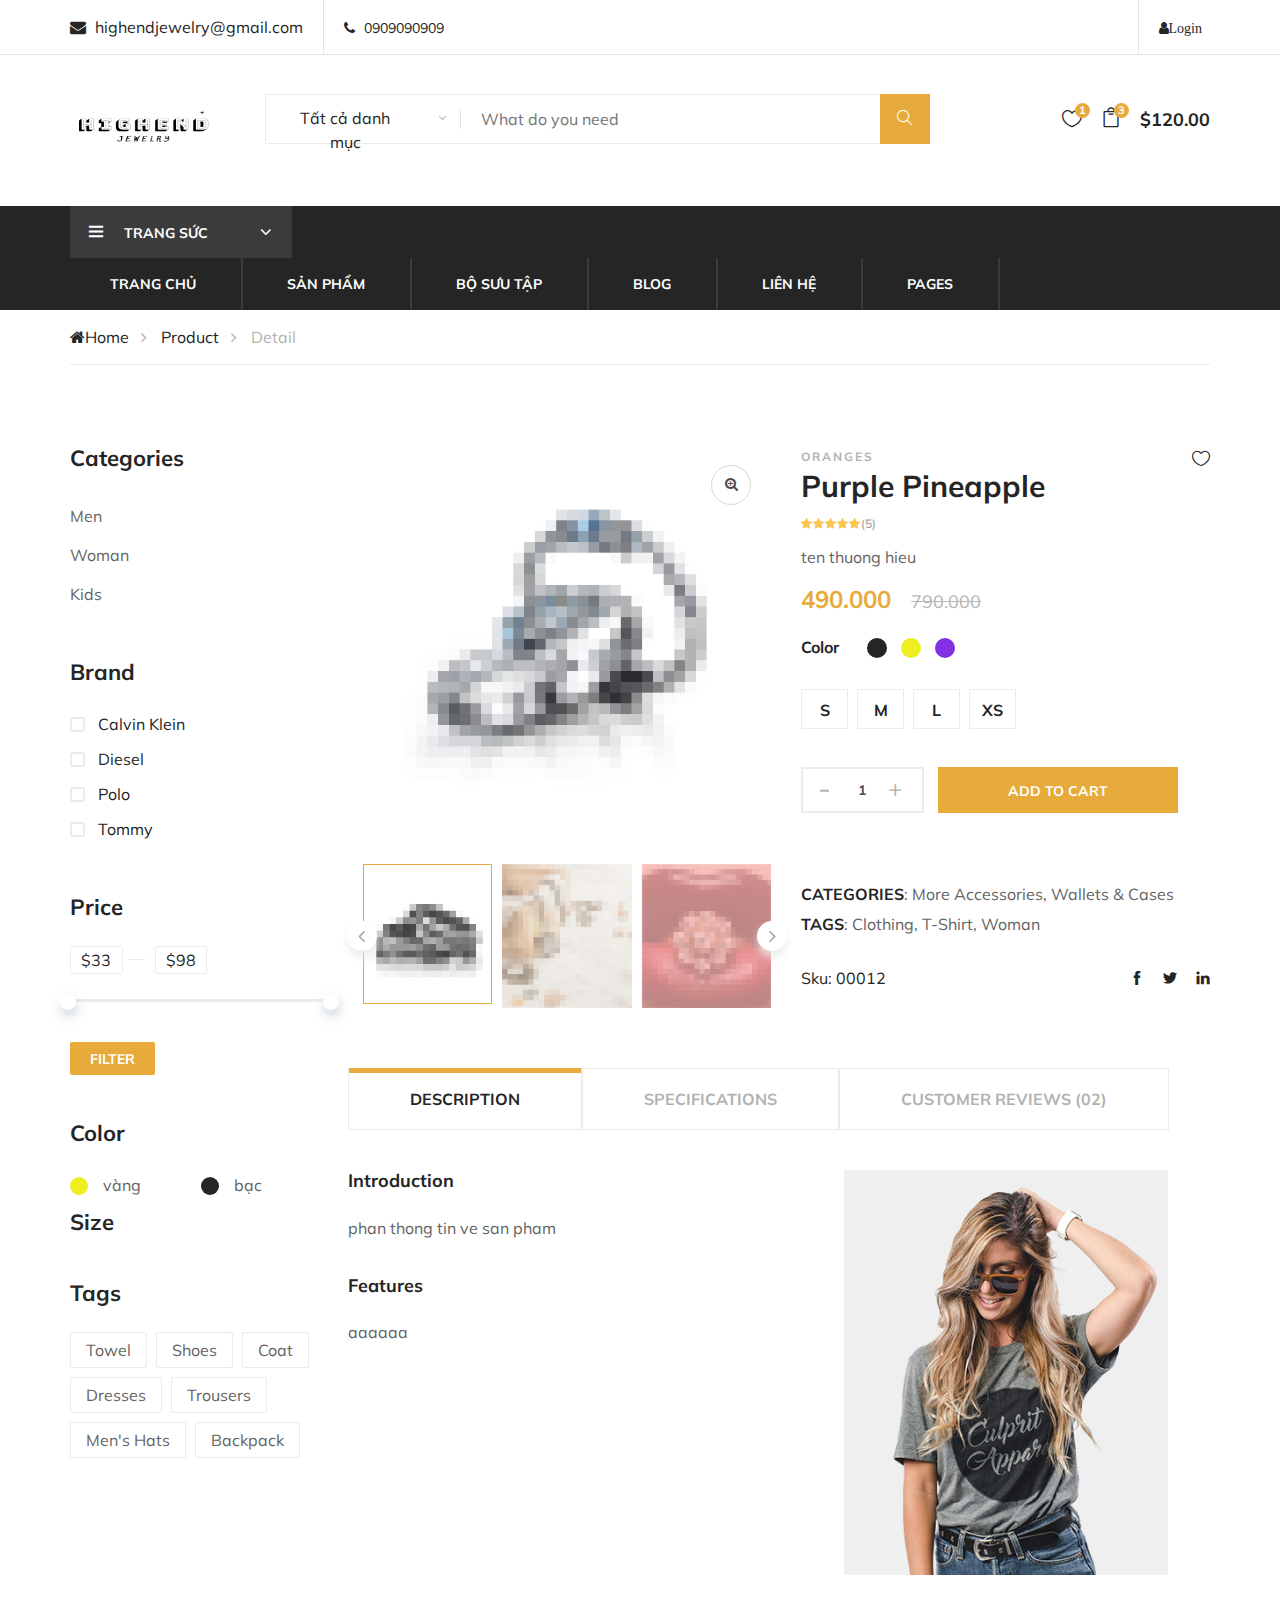
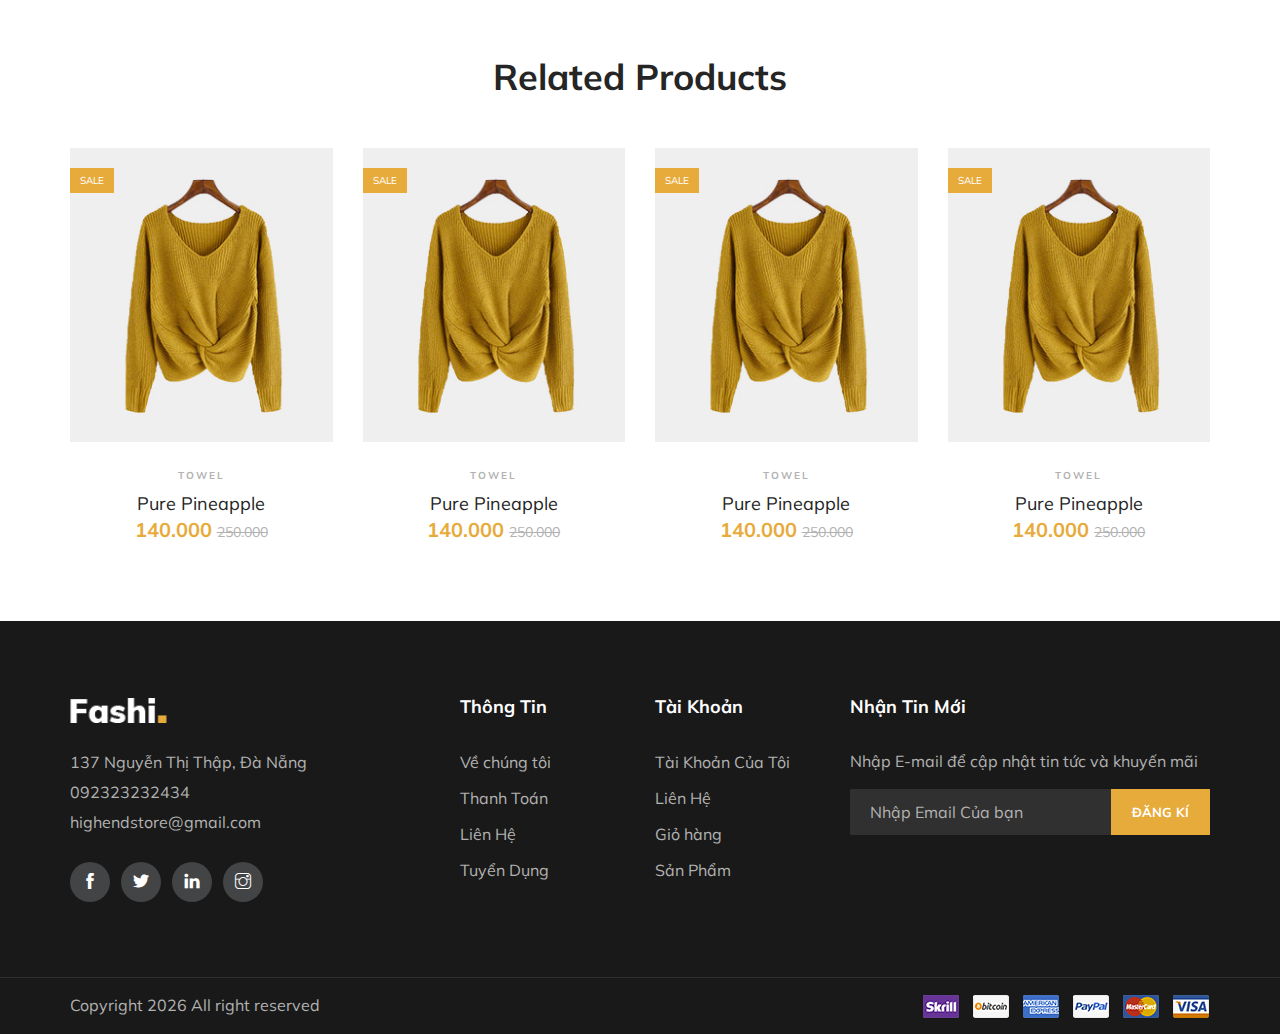
<file: product.html>
<!DOCTYPE html>
<html lang="zxx">

<head>
    <meta charset="UTF-8">
    <meta name="description" content="codelean Template">
    <meta name="keywords" content="codelean, unica, creative, html">
    <meta name="viewport" content="width=device-width, initial-scale=1.0">
    <meta http-equiv="X-UA-Compatible" content="ie=edge">
    <title>Product-HighEndJewelry</title>

    <!-- Google Font -->
    <link href="https://fonts.googleapis.com/css?family=Muli:300,400,500,600,700,800,900&display=swap" rel="stylesheet">

    <!-- Css Styles -->
    <link rel="stylesheet" href="css/bootstrap.min.css" type="text/css">
    <link rel="stylesheet" href="css/font-awesome.min.css" type="text/css">
    <link rel="stylesheet" href="css/themify-icons.css" type="text/css">
    <link rel="stylesheet" href="css/elegant-icons.css" type="text/css">
    <link rel="stylesheet" href="css/owl.carousel.min.css" type="text/css">
    <link rel="stylesheet" href="css/nice-select.css" type="text/css">
    <link rel="stylesheet" href="css/jquery-ui.min.css" type="text/css">
    <link rel="stylesheet" href="css/slicknav.min.css" type="text/css">
    <link rel="stylesheet" href="css/style.css" type="text/css">
</head>

<body>
    <!-- Start coding here -->
    <header class="header-section">
        <div class="header-top">
            <div class="container">
                <div class="ht-left">
                    <div class="mail-service">
                        <i class="fa fa-envelope"></i>
                        highendjewelry@gmail.com
                    </div>
                    <div class="phone-service">
                        <i class="fa fa-phone"></i>
                        0909090909
                    </div>
                </div>
                <div class="ht-right">
                    <a href="/login.html" class="login-panel"><i class="fa fa-user">Login</i></a>
                </div>
            </div>
        </div>
        <div class="container">
            <div class="inner-header">
                <div class="row">
                    <div class="col-lg-2 col-md-2">
                        <div class="logo">
                            <a href="/index.html">
                                <img src="/img/logooooo.png"height="38px" width="140px" alt="">
                            </a>
                        </div>
                    </div>
                    <div class="col-lg-7 col-md-7">
                        <div class="advanced-search">
                            <button type="button" class="category-btn">Tất cả danh mục</button>
                            <div class="input-group">
                                <input type="text" placeholder="What do you need">
                                <button type="button"><i class="ti-search"></i></button>
                            </div>
                        </div>
                    </div>
                    <div class="col-lg-3 col-md-3 text-right">
                        <ul class="nav-right">
                            <li class="heart-icon">
                                <a href="#">
                                    <i class="icon_heart_alt"></i>
                                    <span>1</span>
                                </a>
                            </li>
                            <li class="cart-icon">
                                <a href="#">
                                    <i class="icon_bag_alt"></i>
                                    <span>3</span>
                                </a>
                                <div class="cart-hover">
                                    <div class="select-items">
                                        <table>
                                            <tbody>
                                                <tr>
                                                    <td class="si-pic"><img src="/img/instag-1.jpg"></td>
                                                    <td class="si-text">
                                                        <div class="product-selected">
                                                            <p>$60.000.000 x 1</p>
                                                            <h6>Kabing Beside Table</h6>
                                                        </div>
                                                    </td>
                                                    <td class="si-close">
                                                        <i class="ti-close"></i>
    
                                                    </td>
                                                </tr>
                                                <tr>
                                                    <td class="si-pic"><img src="/img/instag-2.jpg"></td>
                                                    <td class="si-text">
                                                        <div class="product-selected">
                                                            <p>60.000.000 x 1</p>
                                                            <h6>Kabing Beside Table</h6>
                                                        </div>
                                                    </td>
                                                    <td class="si-close">
                                                        <i class="ti-close"></i>
    
                                                    </td>
                                                </tr>
                                            </tbody>
                                        </table>
                                    </div>
                                    <div class="select-total">
                                        <span>Tổng tiền:</span>
                                        <h5>$120.00</h5>
                                    </div>
                                    <div class="select-button">
                                        <a href="/shopping-cart.html" class="primary-btn view-card">Giỏ hàng</a>
                                        <a href="/check-out.html" class="primary-btn checkout-btn">Thanh toán</a>
                                    </div>
                                </div>
                            </li>
                            <li class="cart-price">$120.00</li>
    
                        </ul>
                    </div>
                </div>
            </div>
        </div>
        <div class="nav-item">
            <div class="container">
                <div class="nav-depart">
                    <div class="depart-btn">
                        <i class="ti-menu"></i>
                        <span>TRANG SỨC</span>
                        <ul class="depart-hover">
                            <li class="active"><a href="#">Dây Chuyền</a></li>
                            <li><a href="#">Nhẫn</a></li>
                            <li><a href="#">Lắc Vòng</a></li>
                            <li><a href="#">Hoa Tai</a></li>
                            <li><a href="#">Đồng Hồ</a></li>
                            <li><a href="#">Mặt Dây</a></li>
                            <li><a href="#">Kim Cương Viên</a></li>
                            <li><a href="#">Charm</a></li>
                        </ul>
                    </div>
    
                </div>
                <nav class="nav-menu mobile-menu">
                    <ul>
                        <li><a href="/index.html">Trang Chủ</a></li>
                        <li><a href="/shop.html">Sản Phẩm</a></li>
                        <li><a href="">Bộ Sưu Tập</a>
                            <ul class="dropdown">
                                <li><a href="">Trang Sức Ngọc Trai</a></li>
                                <li><a href="">Trang Sức Kim Cương</a></li>
                                <li><a href="">Trang Sức Vàng 24k</a></li>
                            </ul>
                        </li>
                        <li><a href="/blog.html">Blog</a></li>
                        <li><a href="/contact.html">Liên Hệ</a></li>
                        <li><a href="">Pages</a>
                            <ul class="dropdown">
                                <li><a href="/blog-details.html">Chi tiết bài viết</a></li>
                                <li><a href="/shopping-cart.html">Giỏ Hàng</a></li>
                                <li><a href="/check-out.html">Check-Out</a></li>
                                <li><a href="/faq.html">Faq</a></li>
                                <li><a href="/register.html">Đăng ký</a></li>
                                <li><a href="/login.html">Đăng Nhập</a></li>
                            </ul>
                        </li>
                        
                    </ul>
    
                </nav>
                <div class="mobile-menu-wrap"></div>
            </div>
        </div>
    </header>

        <!-- Breadcrumb Section Begin -->
        <div class="breacrumb-section">
            <div class="container">
                <div class="row">
                    <div class="col-lg-12">
                        <div class="breadcrumb-text">
                            <a href="index.html"><i class="fa fa-home"></i>Home</a>
                            <a href="product.html">Product</a>
                            <span>Detail</span>
                        </div>
                    </div>
                </div>
            </div>
        </div>
        <!-- Breadcrumb Section End -->
        <!-- Product Shop Section Begin -->
        <section class="product-shop spad page details">
            <div class="container">
                <div class="row">
                    <div class="col-lg-3">
                        <div class="filter-widget">
                            <h4 class="fw-title">Categories</h4>
                            <ul class="filter-catagories">
                                <li><a href="#">Men</a></li>
                                <li><a href="#">Woman</a></li>
                                <li><a href="#">Kids</a></li>
                            </ul>
                        </div>
                        <div class="filter-widget">
                            <h4 class="fw-title">Brand</h4>
                            <div class="fw-brand-check">
                                <div class="bc-item"><label for="bc-calvin">
                                    Calvin Klein
                                    <input type="checkbox" id="bc-calvin">
                                    <span class="checkmark"></span>
                                </label></div>
                                <div class="bc-item"><label for="bc-diesel">
                                    Diesel
                                    <input type="checkbox" id="bc-diesel">
                                    <span class="checkmark"></span>
                                </label></div>
                                <div class="bc-item"><label for="bc-polo">
                                    Polo
                                    <input type="checkbox" id="bc-polo">
                                    <span class="checkmark"></span>
                                </label></div>
                                <div class="bc-item"><label for="bc-tommy">
                                    Tommy
                                    <input type="checkbox" id="bc-tommy">
                                    <span class="checkmark"></span>
                                </label></div>
                            </div>
                        </div>
                        <div class="filter-widget">
                        <h4 class="fw-title">Price</h4>
                        <div class="filter-range-wrap">
                            <div class="range-slider">
                                <div class="price-input">
                                    <input type="text" id="minamount">
                                    <input type="text" id="maxamount">
                                </div>
                            </div>
                            <div class="price-range ul-slider ul-corner-all ul-slider-horizontal ul-widget ul-widget-content" data-min="33" data-max="98">
                                <div class="ul-slider-range ulconer-all ul-widget-header"></div>
                                <span tabindex="0" class="ul-slider-handle ul-corner-all ul-state-default"></span>
                                <span tabindex="0" class="ul-slider-handle ul-corner-all ul-state-default"></span>
                            </div>
                        </div>
                        <a href="#" class="filter-btn">Filter</a>
                        </div>
                        <div class="filter-widget">
                        <h4 class="fw-title">Color</h4>
                        <div class="fw-color-choose">
                            <div class="cs-item">
                            <input type="radio" id="cs-black">
                            <label for="cs-yellow" class="cs-yellow">vàng</label>
                            </div>
                            <div class="cs-item">
                            <input type="radio" id="cs-violet">
                            <label for="cs-gray" class="cs-gray">bạc</label>
                            </div>
                        </div>
                        </div>
                        <div class="filter-widget">
                            <h4 class="fw-title">Size</h4>
                        </div>
                        <div class="filter-widget">
                            <h4 class="fw-title">Tags</h4>
                            <div class="fw-tags">
                                <a href="#">Towel</a>
                                <a href="#">Shoes</a>
                                <a href="#">Coat</a>
                                <a href="#">Dresses</a>
                                <a href="#">Trousers</a>
                                <a href="#">Men's Hats</a>
                                <a href="#">Backpack</a>
                            </div>
                        </div>
                    </div>
                    <div class="col-lg-9">
                        <div class="row">
                            <div class="col-lg-6">
                                <div class="product-pic-zoom">
                                <img src="/img/product-single/5.jpg" alt="" class="product-big-img">
                                <div class="zoom-icon">
                                    <i class="fa fa-search-plus"></i>
                                </div>
                                </div>
                                <div class="product-thumbs">
                                    <div class="product-thumbs-track ps-slider owl-carousel">
                                        <div class="pt active" data-imgbigurl="img/product-single/1.jpg">
                                            <img src="img/product-single/1.jpg" alt="">
                                        </div>
                                        <div class="pt" data-imgbigurl="img/product-single/2.jpg">
                                            <img src="img/product-single/2.jpg" alt="">
                                        </div>
                                        <div class="pt" data-imgbigurl="img/product-single/3.jpg">
                                            <img src="img/product-single/3.jpg" alt="">
                                        </div>
                                        <div class="pt" data-imgbigurl="img/product-single/3.jpg">
                                            <img src="img/product-single/3.jpg" alt="">
                                        </div>
                                    </div>
                                </div>
                            </div>
                            <div class="col-lg-6">
                               <div class="product-details">
                                <div class="pd-title">
                                <span>oranges</span>
                                <h3>Purple Pineapple</h3>
                                <a href="#" class="heart-icon"><i class="icon_heart_alt"></i></a>
                                </div>
                                <div class="pd-rating">
                                <i class="fa fa-star"></i>
                                <i class="fa fa-star"></i>
                                <i class="fa fa-star"></i>
                                <i class="fa fa-star"></i>
                                <i class="fa fa-star"></i>
                                <span>(5)</span>
                                </div>
                                <div class="pd-desc">
                                    <p>ten thuong hieu</p>
                                    <h4>490.000 <span>790.000</span></h4>
                                </div>
                                <div class="pd-color">
                                    <h6>Color</h6>
                                    <div class="pd-color-choose">
                                        <div class="cc-item">
                                        <input type="radio" id="cc-black">
                                        <label for="cc-black"></label>
                                        </div>
                                        <div class="cc-item">
                                            <input type="radio" id="cc-yellow">
                                            <label for="cc-yellow" class="cc-yellow"></label>
                                        </div>
                                        <div class="cc-item">
                                            <input type="radio" id="cc-violet">
                                            <label for="cc-violet" class="cc-violet"></label>
                                        </div>
                                    </div>
                                </div>
                                <div class="pd-size-choose">
                                    <div class="sc-item">
                                    <input type="radio" id="sm-size">
                                    <label for="sm-size">s</label>
                                    </div>
                                    <div class="sc-item">
                                        <input type="radio" id="md-size">
                                        <label for="md-size">m</label>
                                    </div>
                                    <div class="sc-item">
                                        <input type="radio" id="lg-size">
                                        <label for="lg-size">l</label>
                                    </div>
                                    <div class="sc-item">
                                        <input type="radio" id="xl-size">
                                        <label for="xl-size">xs</label>
                                    </div>
                                </div>
                                <div class="quantity">
                                    <div class="quantity">
                                    <div class="pro-qty">
                                    <input type="text" value="1">
                                    </div>
                                    <a href="#" class="primary-btn pd-cart">Add To Cart</a>
                                    </div>
                                </div>
                                <div class="pd-tags">
                                    <li><span>CATEGORIES</span>: More Accessories, Wallets & Cases</li>
                                    <li><span>TAGS</span>: Clothing, T-Shirt, Woman</li>
                                </div>
                                <div class="pd-share">
                                    <div class="p-code">Sku: 00012</div>
                                    <div class="pd-social">
                                    <a href="#"><i class="ti-facebook"></i></a>
                                    <a href="#"><i class="ti-twitter-alt"></i></a>
                                    <a href="#"><i class="ti-linkedin"></i></a>
                                    </div>
                                </div>
                               </div>
                            </div>
                            <div class="product-tab">
                                <div class="tab-item">
                                    <ul class="nav" role="tablist">
                                        <li><a class="active" href="#tab-1" data-toggle="tab" role="tab">DESCRIPTION</a></li>
                                        <li><a href="#tab-2" data-toggle="tab" role="tab">SPECIFICATIONS</a></li>
                                        <li><a href="#tab-3" data-toggle="tab" role="tab">Customer Reviews (02)</a></li>
                                    </ul>
                                </div>
                                <div class="tab-item-content">
                                    <div class="tab-content">
                                        <div class="tab-pane fade-in active" id="tab-1" role="tabpanel">
                                            <div class="product-content">
                                                <div class="row">
                                                    <div class="col-lg-7">
                                                        <h5>Introduction</h5>
                                                        <p>phan thong tin ve san pham</p>
                                                        <h5>Features</h5>
                                                        <p>aaaaaa</p>
                                                    </div>
                                                    <div class="col-lg-5">
                                                        <img src="img/product-single/tab-desc.jpg" alt="">
                                                    </div>
                                                </div>
                                            </div>
                                        </div>
                                        <div class="tab-pane fade" id="tab-2" role="tabpanel">
                                            <div class="specification-table">
                                                <table>
                                                    <tr>
                                                        <td class="p-catagory">Customer Rating</td>
                                                        <td>
                                                            <div class="pd-rating">
                                                                <i class="fa fa-star"></i>
                                                                <i class="fa fa-star"></i>
                                                                <i class="fa fa-star"></i>
                                                                <i class="fa fa-star-o"></i>
                                                                <span>(5)</span>
                                                            </div>
                                                        </td>
                                                    </tr>
                                                    <tr>
                                                        <td class="p-catagory">Price</td>
                                                        <td>
                                                            <div class="p-price">
                                                                490.000
                                                            </div>
                                                        </td>
                                                    </tr>
                                                    <tr>
                                                        <td class="p-catagory">Add To Cart</td>
                                                        <td>
                                                            <div class="cart-add">+ add to cart</div>
                                                        </td>
                                                    </tr>
                                                    <tr>
                                                        <td class="p-catagory">Availability</td>
                                                        <td>
                                                            <div class="p-stock">22 in Stock</div>
                                                        </td>
                                                    </tr>
                                                    <tr>
                                                        <td class="p-catagory">Weight</td>
                                                        <td>
                                                            <div class="p-weight">1,3kg</div>
                                                        </td>
                                                    </tr>
                                                    <tr>
                                                        <td class="p-catagory">Size</td>
                                                        <td>
                                                            <div class="p-size">Xxl</div>
                                                        </td>
                                                    </tr>
                                                    <tr>
                                                        <td class="p-catagory">Color</td>
                                                        <td>
                                                            <div class="cs-color"></div>
                                                        </td>
                                                    </tr>
                                                    <tr>
                                                        <td class="p-catagory">Sku</td>
                                                        <td>
                                                            <div class="p-code">0012</div>
                                                        </td>
                                                    </tr>
    
                                                </table>
                                            </div>
                                        </div>
                                        <div class="tab-pane fade" id="tab-3" role="tabpanel">
                                           <div class="customer-review-option">
                                            <h4>2 Comments</h4>
                                            <div class="comment-option">
                                                <div class="co-item">
                                                    <div class="avatar-pic">
                                                        <img src="img/product-single/avatar-1.png" alt="">
                                                    </div>
                                                    <div class="avatar-text">
                                                        <div class="at-rating">
                                                            <i class="fa fa-star"></i>
                                                            <i class="fa fa-star"></i>
                                                            <i class="fa fa-star"></i>
                                                            <i class="fa fa-star"></i>
                                                            <i class="fa fa-star"></i>
                                                            <i class="fa fa-star-o"></i>
                                                        </div>
                                                        <h5>Brandon Kelley <span>27 Aug 2022</span></h5>
                                                        <div class="at-reply">Nice !</div>
                                                    </div>
                                                </div>
                                                <div class="co-item">
                                                    <div class="avatar-pic">
                                                        <img src="img/product-single/avatar-1.png" alt="">
                                                    </div>
                                                    <div class="avatar-text">
                                                        <div class="at-rating">
                                                            <i class="fa fa-star"></i>
                                                            <i class="fa fa-star"></i>
                                                            <i class="fa fa-star"></i>
                                                            <i class="fa fa-star"></i>
                                                            <i class="fa fa-star-o"></i>
                                                        </div>
                                                        <h5>Brandon Kelley <span>27 Aug 2022</span></h5>
                                                        <div class="at-reply">Nice !</div>
                                                    </div>
                                                </div>
                                            </div>
                                            <div class="personal-rating">
                                                <h6>Your Rating</h6>
                                                <div class="rating">
                                                    <i class="fa fa-star"></i>
                                                    <i class="fa fa-star"></i>
                                                    <i class="fa fa-star"></i>
                                                    <i class="fa fa-star"></i>
                                                    <i class="fa fa-star-o"></i>
                                                </div>
                                            </div>
                                            <div class="leave-comment">
                                                <h4>Leave A Comment</h4>
                                                <form action="" class="comment-form">
                                                    <div class="row">
                                                        <div class="col-lg-6">
                                                        <input type="text" placeholder="Name">
                                                        </div>
                                                        <div class="col-lg-6">
                                                            <input type="text" placeholder="Email">
                                                        </div>
                                                        <div class="col-lg-12">
                                                            <textarea placeholder="Messages"></textarea>
                                                            <button type="submit" class="site-btn">Send message</button>
                                                        </div>
                                                    </div>
                                                </form>
                                            </div>
                                           </div>
                                        </div>
                                    </div>
                                </div>
                            </div>
                        </div>
                    </div>
                </div>
            </div>
        </section>
        <!-- Product Shop Section End -->
        <!-- Related Products Section Begin -->
        <div class="related-products spad">
            <div class="container">
                <div class="row">
                    <div class="col-lg-12">
                        <div class="section-title">
                            <h2>Related Products</h2>
                        </div>
                    </div>
                </div>
                <div class="row">
                    <div class="col-lg-3 col-sm-6">
                        <div class="product-item">
                            <div class="pi-pic">
                                <img src="img/products/product-1.jpg" alt="">
                                <div class="sale pp-sale">Sale</div>
                                <div class="icon">
                                    <i class="icon_heart_alt"></i>
                                </div>
                                <ul>
                                    <li class="w-icon active"><a href=""><i class="icon_bag_alt"></i></a></li>
                                    <li class="quick-view"><a href="product.html">+ Quick View</a></li>
                                    <li class="w-icon"><a href=""><i class="fa fa-random"></i></a></li>
                                </ul>
                            </div>
                            <div class="pi-text">
                                <div class="catagory-name">Towel</div>
                                <a href="">
                                    <h5>Pure Pineapple</h5>
                                </a>
                                <div class="product-price">
                                    140.000
                                    <span>250.000</span>
                                </div>
                            </div>
                        </div>
                    </div>
                    <div class="col-lg-3 col-sm-6">
                        <div class="product-item">
                            <div class="pi-pic">
                                <img src="img/products/product-1.jpg" alt="">
                                <div class="sale pp-sale">Sale</div>
                                <div class="icon">
                                    <i class="icon_heart_alt"></i>
                                </div>
                                <ul>
                                    <li class="w-icon active"><a href=""><i class="icon_bag_alt"></i></a></li>
                                    <li class="quick-view"><a href="product.html">+ Quick View</a></li>
                                    <li class="w-icon"><a href=""><i class="fa fa-random"></i></a></li>
                                </ul>
                            </div>
                            <div class="pi-text">
                                <div class="catagory-name">Towel</div>
                                <a href="">
                                    <h5>Pure Pineapple</h5>
                                </a>
                                <div class="product-price">
                                    140.000
                                    <span>250.000</span>
                                </div>
                            </div>
                        </div>
                    </div>
                    <div class="col-lg-3 col-sm-6">
                        <div class="product-item">
                            <div class="pi-pic">
                                <img src="img/products/product-1.jpg" alt="">
                                <div class="sale pp-sale">Sale</div>
                                <div class="icon">
                                    <i class="icon_heart_alt"></i>
                                </div>
                                <ul>
                                    <li class="w-icon active"><a href=""><i class="icon_bag_alt"></i></a></li>
                                    <li class="quick-view"><a href="product.html">+ Quick View</a></li>
                                    <li class="w-icon"><a href=""><i class="fa fa-random"></i></a></li>
                                </ul>
                            </div>
                            <div class="pi-text">
                                <div class="catagory-name">Towel</div>
                                <a href="">
                                    <h5>Pure Pineapple</h5>
                                </a>
                                <div class="product-price">
                                    140.000
                                    <span>250.000</span>
                                </div>
                            </div>
                        </div>
                    </div>
                    <div class="col-lg-3 col-sm-6">
                        <div class="product-item">
                            <div class="pi-pic">
                                <img src="img/products/product-1.jpg" alt="">
                                <div class="sale pp-sale">Sale</div>
                                <div class="icon">
                                    <i class="icon_heart_alt"></i>
                                </div>
                                <ul>
                                    <li class="w-icon active"><a href=""><i class="icon_bag_alt"></i></a></li>
                                    <li class="quick-view"><a href="product.html">+ Quick View</a></li>
                                    <li class="w-icon"><a href=""><i class="fa fa-random"></i></a></li>
                                </ul>
                            </div>
                            <div class="pi-text">
                                <div class="catagory-name">Towel</div>
                                <a href="">
                                    <h5>Pure Pineapple</h5>
                                </a>
                                <div class="product-price">
                                    140.000
                                    <span>250.000</span>
                                </div>
                            </div>
                        </div>
                    </div>
                </div>
            </div>
        </div>
        <!-- Related Products Section End -->
    <!-- Js Plugins -->
    <script src="js/jquery-3.3.1.min.js"></script>
    <script src="js/bootstrap.min.js"></script>
    <script src="js/jquery-ui.min.js"></script>
    <script src="js/jquery.countdown.min.js"></script>
    <script src="js/jquery.nice-select.min.js"></script>
    <script src="js/jquery.zoom.min.js"></script>
    <script src="js/jquery.dd.min.js"></script>
    <script src="js/jquery.slicknav.js"></script>
    <script src="js/owl.carousel.min.js"></script>
    <script src="js/main.js"></script>

    <footer class="footer-section">
        <div class="container">
            <div class="row">
                <div class="col-lg-3">
                    <div class="footer-left">
                        <div class="footer-logo">
                            <a href="/index.html">
                                <img src="/img/_footer-logo.png" height="25" alt="">
                            </a>
                        </div>
                        <ul>
                            <li>137 Nguyễn Thị Thập, Đà Nẵng</li>
                            <li>092323232434</li>
                            <li>highendstore@gmail.com</li>
                        </ul>
                        <div class="footer-social">
                            <a href="#"><i class="ti-facebook"></i></a>
                            <a href="#"><i class="ti-twitter-alt"></i></a>
                            <a href="#"><i class="ti-linkedin"></i></a>
                            <a href="#"><i class="ti-instagram"></i></a>
                        </div>
                    </div>
                </div>
                <div class="col-lg-2 offset-lg-1">
                    <div class="footer-widget">
                        <h5>Thông Tin</h5>
                        <ul>
                            <li><a href="">Về chúng tôi</a></li>
                            <li><a href="">Thanh Toán</a></li>
                            <li><a href="">Liên Hệ</a></li>
                            <li><a href="">Tuyển Dụng</a></li>
                        </ul>
                    </div>
                </div>
                <div class="col-lg-2">
                    <div class="footer-widget">
                        <h5>Tài Khoản</h5>
                        <ul>
                            <li><a href="">Tài Khoản Của Tôi</a></li>
                            <li><a href="">Liên Hệ</a></li>
                            <li><a href="">Giỏ hàng</a></li>
                            <li><a href="">Sản Phẩm</a></li>
                        </ul>
                    </div>
                </div>
                <div class="col-lg-4">
                    <div class="newslatter-item">
                        <h5>Nhận Tin Mới</h5>
                    <p>Nhập E-mail để cập nhật tin tức và khuyến mãi</p>
                    <form action="#" class="subscribe-form">
                        <input type="text" placeholder="Nhập Email Của bạn">
                        <button type="button">Đăng Kí</button>
                    </form>
                    </div>
                </div>
            </div>
        </div>
        <div class="copyright-reserved">
            <div class="container">
                <div class="row">
                    <div class="col-lg-12">
                        <div class="copyright-text">
                            Copyright <script>document.write(new Date().getFullYear());</script>
                            All right reserved 
                        </div>
                        <div class="payment-pic">
                            <img src="/img/payment-method.png" alt="">
                        </div>
                    </div>
                </div>
            </div>
        </div>
    </footer>
</body>

</html>
</file>
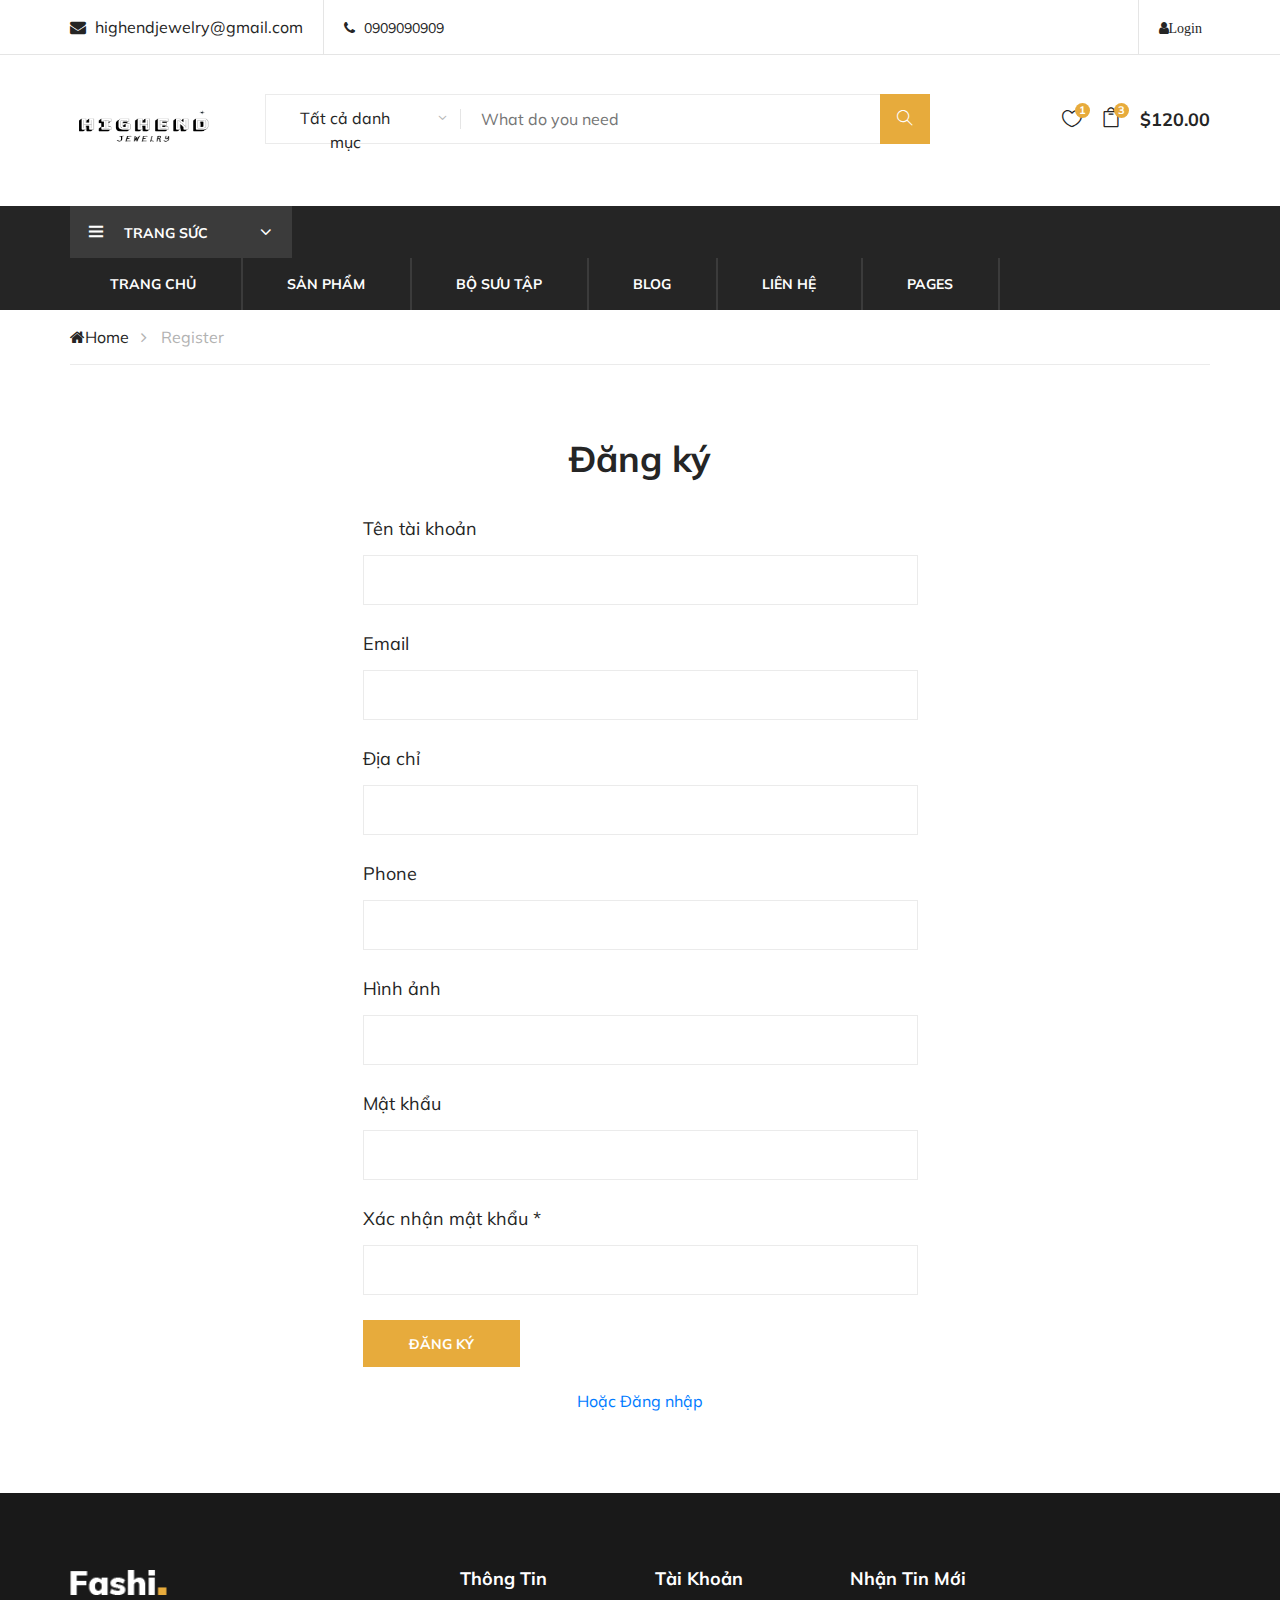
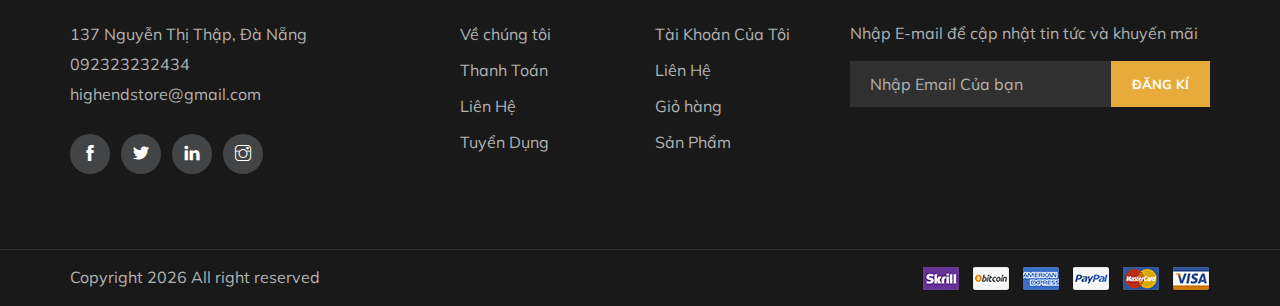
<file: register.html>
<!DOCTYPE html>
<html lang="zxx">

<head>
    <meta charset="UTF-8">
    <meta name="description" content="codelean Template">
    <meta name="keywords" content="codelean, unica, creative, html">
    <meta name="viewport" content="width=device-width, initial-scale=1.0">
    <meta http-equiv="X-UA-Compatible" content="ie=edge">
    <title>Register-HighEndJewelry</title>

    <!-- Google Font -->
    <link href="https://fonts.googleapis.com/css?family=Muli:300,400,500,600,700,800,900&display=swap" rel="stylesheet">

    <!-- Css Styles -->
    <link rel="stylesheet" href="css/bootstrap.min.css" type="text/css">
    <link rel="stylesheet" href="css/font-awesome.min.css" type="text/css">
    <link rel="stylesheet" href="css/themify-icons.css" type="text/css">
    <link rel="stylesheet" href="css/elegant-icons.css" type="text/css">
    <link rel="stylesheet" href="css/owl.carousel.min.css" type="text/css">
    <link rel="stylesheet" href="css/nice-select.css" type="text/css">
    <link rel="stylesheet" href="css/jquery-ui.min.css" type="text/css">
    <link rel="stylesheet" href="css/slicknav.min.css" type="text/css">
    <link rel="stylesheet" href="css/style.css" type="text/css">
</head>

<body>
    <!-- Start coding here -->
    <header class="header-section">
        <div class="header-top">
            <div class="container">
                <div class="ht-left">
                    <div class="mail-service">
                        <i class="fa fa-envelope"></i>
                        highendjewelry@gmail.com
                    </div>
                    <div class="phone-service">
                        <i class="fa fa-phone"></i>
                        0909090909
                    </div>
                </div>
                <div class="ht-right">
                    <a href="/login.html" class="login-panel"><i class="fa fa-user">Login</i></a>
                </div>
            </div>
        </div>
        <div class="container">
            <div class="inner-header">
                <div class="row">
                    <div class="col-lg-2 col-md-2">
                        <div class="logo">
                            <a href="/index.html">
                                <img src="/img/logooooo.png"height="38px" width="140px" alt="">
                            </a>
                        </div>
                    </div>
                    <div class="col-lg-7 col-md-7">
                        <div class="advanced-search">
                            <button type="button" class="category-btn">Tất cả danh mục</button>
                            <div class="input-group">
                                <input type="text" placeholder="What do you need">
                                <button type="button"><i class="ti-search"></i></button>
                            </div>
                        </div>
                    </div>
                    <div class="col-lg-3 col-md-3 text-right">
                        <ul class="nav-right">
                            <li class="heart-icon">
                                <a href="#">
                                    <i class="icon_heart_alt"></i>
                                    <span>1</span>
                                </a>
                            </li>
                            <li class="cart-icon">
                                <a href="#">
                                    <i class="icon_bag_alt"></i>
                                    <span>3</span>
                                </a>
                                <div class="cart-hover">
                                    <div class="select-items">
                                        <table>
                                            <tbody>
                                                <tr>
                                                    <td class="si-pic"><img src="/img/instag-1.jpg"></td>
                                                    <td class="si-text">
                                                        <div class="product-selected">
                                                            <p>$60.000.000 x 1</p>
                                                            <h6>Kabing Beside Table</h6>
                                                        </div>
                                                    </td>
                                                    <td class="si-close">
                                                        <i class="ti-close"></i>
    
                                                    </td>
                                                </tr>
                                                <tr>
                                                    <td class="si-pic"><img src="/img/instag-2.jpg"></td>
                                                    <td class="si-text">
                                                        <div class="product-selected">
                                                            <p>60.000.000 x 1</p>
                                                            <h6>Kabing Beside Table</h6>
                                                        </div>
                                                    </td>
                                                    <td class="si-close">
                                                        <i class="ti-close"></i>
    
                                                    </td>
                                                </tr>
                                            </tbody>
                                        </table>
                                    </div>
                                    <div class="select-total">
                                        <span>Tổng tiền:</span>
                                        <h5>$120.00</h5>
                                    </div>
                                    <div class="select-button">
                                        <a href="/shopping-cart.html" class="primary-btn view-card">Giỏ hàng</a>
                                        <a href="/check-out.html" class="primary-btn checkout-btn">Thanh toán</a>
                                    </div>
                                </div>
                            </li>
                            <li class="cart-price">$120.00</li>
    
                        </ul>
                    </div>
                </div>
            </div>
        </div>
        <div class="nav-item">
            <div class="container">
                <div class="nav-depart">
                    <div class="depart-btn">
                        <i class="ti-menu"></i>
                        <span>TRANG SỨC</span>
                        <ul class="depart-hover">
                            <li class="active"><a href="#">Dây Chuyền</a></li>
                            <li><a href="#">Nhẫn</a></li>
                            <li><a href="#">Lắc Vòng</a></li>
                            <li><a href="#">Hoa Tai</a></li>
                            <li><a href="#">Đồng Hồ</a></li>
                            <li><a href="#">Mặt Dây</a></li>
                            <li><a href="#">Kim Cương Viên</a></li>
                            <li><a href="#">Charm</a></li>
                        </ul>
                    </div>
    
                </div>
                <nav class="nav-menu mobile-menu">
                    <ul>
                        <li><a href="/index.html">Trang Chủ</a></li>
                        <li><a href="/shop.html">Sản Phẩm</a></li>
                        <li><a href="">Bộ Sưu Tập</a>
                            <ul class="dropdown">
                                <li><a href="">Trang Sức Ngọc Trai</a></li>
                                <li><a href="">Trang Sức Kim Cương</a></li>
                                <li><a href="">Trang Sức Vàng 24k</a></li>
                            </ul>
                        </li>
                        <li><a href="/blog.html">Blog</a></li>
                        <li><a href="/contact.html">Liên Hệ</a></li>
                        <li><a href="">Pages</a>
                            <ul class="dropdown">
                                <li><a href="/blog-details.html">Chi tiết bài viết</a></li>
                                <li><a href="/shopping-cart.html">Giỏ Hàng</a></li>
                                <li><a href="/check-out.html">Check-Out</a></li>
                                <li><a href="/faq.html">Faq</a></li>
                                <li><a href="/register.html">Đăng ký</a></li>
                                <li><a href="/login.html">Đăng Nhập</a></li>
                            </ul>
                        </li>
                        
                    </ul>
    
                </nav>
                <div class="mobile-menu-wrap"></div>
            </div>
        </div>
    </header>

            <!-- Breadcrumb Section Begin -->
            <div class="breacrumb-section">
                <div class="container">
                    <div class="row">
                        <div class="col-lg-12">
                            <div class="breadcrumb-text">
                                <a href="index.html"><i class="fa fa-home"></i>Home</a>
                                <span>Register</span>
                            </div>
                        </div>
                    </div>
                </div>
            </div>
            <!-- Breadcrumb Section End -->
    <!-- Register Section Begin -->
<div class="register-login-section spad">
    <div class="container">
        <div class="row">
            <div class="col-lg-6 offset-lg-3">
                <div class="register-form">
                    <h2>Đăng ký</h2>
                    <form action="#">
                        <div class="group-input">
                     <label for="username">Tên tài khoản</label>
                     <input type="text" id="username">   
                    </div>
                    <div class="group-input">
                        <label for="pass">Email</label>
                        <input type=""text" id="pass">     
                        </div>
                    <div class="group-input">
                        <label for="pass">Địa chỉ</label>
                        <input type=""text" id="pass">     
                        </div>
                    <div class="group-input">
                        <label for="pass">Phone</label>
                        <input type=""text" id="pass">     
                        </div> 
                    <div class="group-input">
                            <label for="pass">Hình ảnh</label>
                            <input type=""text" id="pass">     
                            </div> 
                    <div class="group-input">
                       <label for="pass">Mật khẩu</label>
                       <input type=""text" id="pass">     
                       </div>
                    
                    <div class="group-input">
                        <label for="con-pass">Xác nhận mật khẩu *</label>
                        <input type=""text" id="con-pass">     
                        </div>
                  
            <button type="submit" class="site-btn -btn">ĐĂNG KÝ</button>
            </form>

            <div class="switch-login">
            <a href="login.html" class="Or-login">Hoặc Đăng nhập</a>
            </div>
                </div>
            </div>
        </div>
    </div>

</div>
    <!-- Js Plugins -->
    <script src="js/jquery-3.3.1.min.js"></script>
    <script src="js/bootstrap.min.js"></script>
    <script src="js/jquery-ui.min.js"></script>
    <script src="js/jquery.countdown.min.js"></script>
    <script src="js/jquery.nice-select.min.js"></script>
    <script src="js/jquery.zoom.min.js"></script>
    <script src="js/jquery.dd.min.js"></script>
    <script src="js/jquery.slicknav.js"></script>
    <script src="js/owl.carousel.min.js"></script>
    <script src="js/main.js"></script>
    <footer class="footer-section">
        <div class="container">
            <div class="row">
                <div class="col-lg-3">
                    <div class="footer-left">
                        <div class="footer-logo">
                            <a href="/index.html">
                                <img src="/img/_footer-logo.png" height="25" alt="">
                            </a>
                        </div>
                        <ul>
                            <li>137 Nguyễn Thị Thập, Đà Nẵng</li>
                            <li>092323232434</li>
                            <li>highendstore@gmail.com</li>
                        </ul>
                        <div class="footer-social">
                            <a href="#"><i class="ti-facebook"></i></a>
                            <a href="#"><i class="ti-twitter-alt"></i></a>
                            <a href="#"><i class="ti-linkedin"></i></a>
                            <a href="#"><i class="ti-instagram"></i></a>
                        </div>
                    </div>
                </div>
                <div class="col-lg-2 offset-lg-1">
                    <div class="footer-widget">
                        <h5>Thông Tin</h5>
                        <ul>
                            <li><a href="">Về chúng tôi</a></li>
                            <li><a href="">Thanh Toán</a></li>
                            <li><a href="">Liên Hệ</a></li>
                            <li><a href="">Tuyển Dụng</a></li>
                        </ul>
                    </div>
                </div>
                <div class="col-lg-2">
                    <div class="footer-widget">
                        <h5>Tài Khoản</h5>
                        <ul>
                            <li><a href="">Tài Khoản Của Tôi</a></li>
                            <li><a href="">Liên Hệ</a></li>
                            <li><a href="">Giỏ hàng</a></li>
                            <li><a href="">Sản Phẩm</a></li>
                        </ul>
                    </div>
                </div>
                <div class="col-lg-4">
                    <div class="newslatter-item">
                        <h5>Nhận Tin Mới</h5>
                    <p>Nhập E-mail để cập nhật tin tức và khuyến mãi</p>
                    <form action="#" class="subscribe-form">
                        <input type="text" placeholder="Nhập Email Của bạn">
                        <button type="button">Đăng Kí</button>
                    </form>
                    </div>
                </div>
            </div>
        </div>
        <div class="copyright-reserved">
            <div class="container">
                <div class="row">
                    <div class="col-lg-12">
                        <div class="copyright-text">
                            Copyright <script>document.write(new Date().getFullYear());</script>
                            All right reserved 
                        </div>
                        <div class="payment-pic">
                            <img src="/img/payment-method.png" alt="">
                        </div>
                    </div>
                </div>
            </div>
        </div>
    </footer>
</body>

</html>
</file>
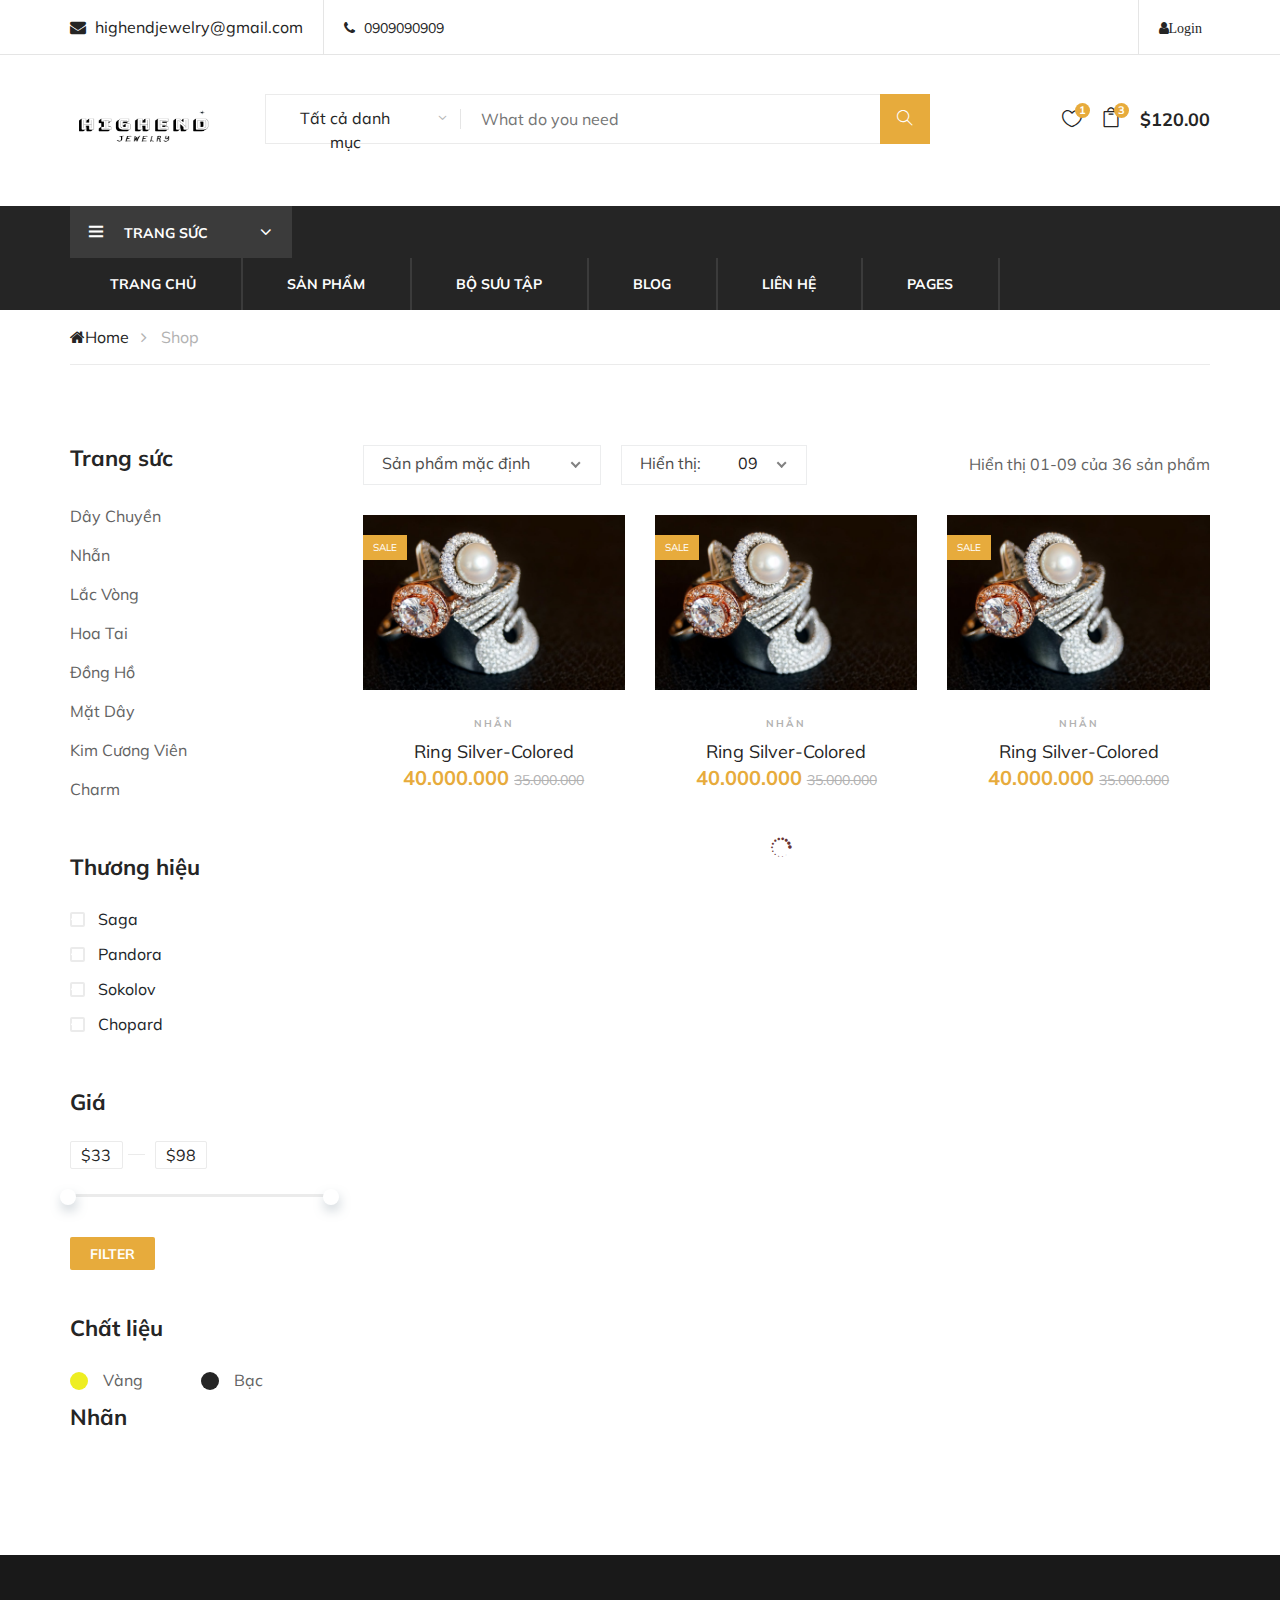
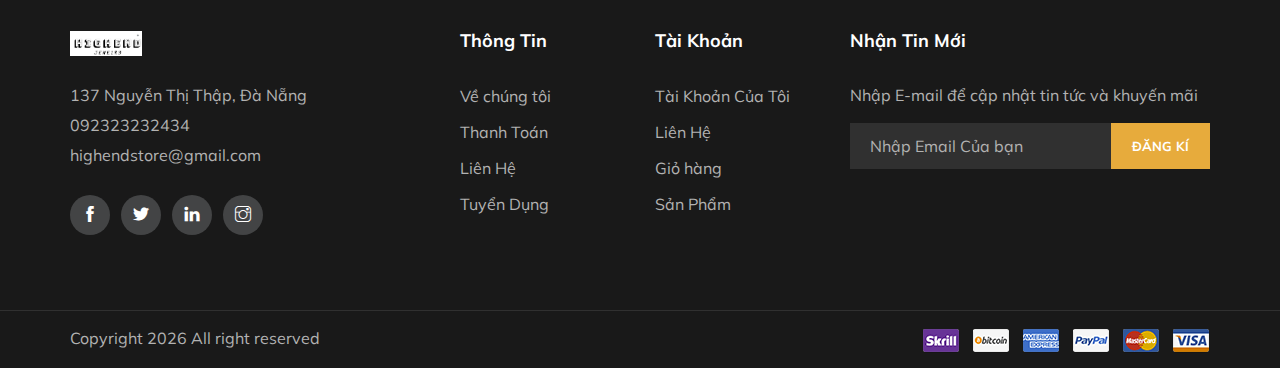
<file: shop.html>
<!DOCTYPE html>
<html lang="zxx">

<head>
    <meta charset="UTF-8">
    <meta name="description" content="codelean Template">
    <meta name="keywords" content="codelean, unica, creative, html">
    <meta name="viewport" content="width=device-width, initial-scale=1.0">
    <meta http-equiv="X-UA-Compatible" content="ie=edge">
    <title>Shop-HighEndJewelry</title>

    <!-- Google Font -->
    <link href="https://fonts.googleapis.com/css?family=Muli:300,400,500,600,700,800,900&display=swap" rel="stylesheet">

    <!-- Css Styles -->
    <link rel="stylesheet" href="css/bootstrap.min.css" type="text/css">
    <link rel="stylesheet" href="css/font-awesome.min.css" type="text/css">
    <link rel="stylesheet" href="css/themify-icons.css" type="text/css">
    <link rel="stylesheet" href="css/elegant-icons.css" type="text/css">
    <link rel="stylesheet" href="css/owl.carousel.min.css" type="text/css">
    <link rel="stylesheet" href="css/nice-select.css" type="text/css">
    <link rel="stylesheet" href="css/jquery-ui.min.css" type="text/css">
    <link rel="stylesheet" href="css/slicknav.min.css" type="text/css">
    <link rel="stylesheet" href="css/style.css" type="text/css">
</head>

<body>
    <!-- Start coding here -->
    <header class="header-section">
        <div class="header-top">
            <div class="container">
                <div class="ht-left">
                    <div class="mail-service">
                        <i class="fa fa-envelope"></i>
                        highendjewelry@gmail.com
                    </div>
                    <div class="phone-service">
                        <i class="fa fa-phone"></i>
                        0909090909
                    </div>
                </div>
                <div class="ht-right">
                    <a href="/login.html" class="login-panel"><i class="fa fa-user">Login</i></a>
                </div>
            </div>
        </div>
        <div class="container">
            <div class="inner-header">
                <div class="row">
                    <div class="col-lg-2 col-md-2">
                        <div class="logo">
                            <a href="/index.html">
                                <img src="/img/logooooo.png"height="38px" width="140px" alt="">
                            </a>
                        </div>
                    </div>
                    <div class="col-lg-7 col-md-7">
                        <div class="advanced-search">
                            <button type="button" class="category-btn">Tất cả danh mục</button>
                            <div class="input-group">
                                <input type="text" placeholder="What do you need">
                                <button type="button"><i class="ti-search"></i></button>
                            </div>
                        </div>
                    </div>
                    <div class="col-lg-3 col-md-3 text-right">
                        <ul class="nav-right">
                            <li class="heart-icon">
                                <a href="#">
                                    <i class="icon_heart_alt"></i>
                                    <span>1</span>
                                </a>
                            </li>
                            <li class="cart-icon">
                                <a href="#">
                                    <i class="icon_bag_alt"></i>
                                    <span>3</span>
                                </a>
                                <div class="cart-hover">
                                    <div class="select-items">
                                        <table>
                                            <tbody>
                                                <tr>
                                                    <td class="si-pic"><img src="/img/instag-1.jpg"></td>
                                                    <td class="si-text">
                                                        <div class="product-selected">
                                                            <p>$60.000.000 x 1</p>
                                                            <h6>Kabing Beside Table</h6>
                                                        </div>
                                                    </td>
                                                    <td class="si-close">
                                                        <i class="ti-close"></i>
    
                                                    </td>
                                                </tr>
                                                <tr>
                                                    <td class="si-pic"><img src="/img/instag-2.jpg"></td>
                                                    <td class="si-text">
                                                        <div class="product-selected">
                                                            <p>60.000.000 x 1</p>
                                                            <h6>Kabing Beside Table</h6>
                                                        </div>
                                                    </td>
                                                    <td class="si-close">
                                                        <i class="ti-close"></i>
    
                                                    </td>
                                                </tr>
                                            </tbody>
                                        </table>
                                    </div>
                                    <div class="select-total">
                                        <span>Tổng tiền:</span>
                                        <h5>$120.00</h5>
                                    </div>
                                    <div class="select-button">
                                        <a href="/shopping-cart.html" class="primary-btn view-card">Giỏ hàng</a>
                                        <a href="/check-out.html" class="primary-btn checkout-btn">Thanh toán</a>
                                    </div>
                                </div>
                            </li>
                            <li class="cart-price">$120.00</li>
    
                        </ul>
                    </div>
                </div>
            </div>
        </div>
        <div class="nav-item">
            <div class="container">
                <div class="nav-depart">
                    <div class="depart-btn">
                        <i class="ti-menu"></i>
                        <span>TRANG SỨC</span>
                        <ul class="depart-hover">
                            <li class="active"><a href="#">Dây Chuyền</a></li>
                            <li><a href="#">Nhẫn</a></li>
                            <li><a href="#">Lắc Vòng</a></li>
                            <li><a href="#">Hoa Tai</a></li>
                            <li><a href="#">Đồng Hồ</a></li>
                            <li><a href="#">Mặt Dây</a></li>
                            <li><a href="#">Kim Cương Viên</a></li>
                            <li><a href="#">Charm</a></li>
                        </ul>
                    </div>
    
                </div>
                <nav class="nav-menu mobile-menu">
                    <ul>
                        <li><a href="/index.html">Trang Chủ</a></li>
                        <li><a href="/shop.html">Sản Phẩm</a></li>
                        <li><a href="">Bộ Sưu Tập</a>
                            <ul class="dropdown">
                                <li><a href="">Trang Sức Ngọc Trai</a></li>
                                <li><a href="">Trang Sức Kim Cương</a></li>
                                <li><a href="">Trang Sức Vàng 24k</a></li>
                            </ul>
                        </li>
                        <li><a href="/blog.html">Blog</a></li>
                        <li><a href="/contact.html">Liên Hệ</a></li>
                        <li><a href="">Pages</a>
                            <ul class="dropdown">
                                <li><a href="/blog-details.html">Chi tiết bài viết</a></li>
                                <li><a href="/shopping-cart.html">Giỏ Hàng</a></li>
                                <li><a href="/check-out.html">Check-Out</a></li>
                                <li><a href="/faq.html">Faq</a></li>
                                <li><a href="/register.html">Đăng ký</a></li>
                                <li><a href="/login.html">Đăng Nhập</a></li>
                            </ul>
                        </li>
                        
                    </ul>
    
                </nav>
                <div class="mobile-menu-wrap"></div>
            </div>
        </div>
    </header>
    <!-- <div id="preloder"></div>
    <header class="header-section"></header> -->

    <!-- Breadcrumb Section Begin -->
    <div class="breacrumb-section">
        <div class="container">
            <div class="row">
                <div class="col-lg-12">
                    <div class="breadcrumb-text">
                        <a href="index.html"><i class="fa fa-home"></i>Home</a>
                        <span>Shop</span>
                    </div>
                </div>
            </div>
        </div>
    </div>
    <!-- Breadcrumb Section End -->

    <!-- Product-Shop Section Begin -->
    <section class="product-shop spad">
    <div class="container">
        <div class="row">
            <div class="col-lg-3 col-md-6 col-sm-8 order-2 order-lg-1 products-sidebar-filer">
                <div class="filter-widget">
                    <h4 class="fw-title">Trang sức</h4>
                    <ul class="filter-catagories">
                            <li><a href="#">Dây Chuyền</a></li>
                            <li><a href="#">Nhẫn</a></li>
                            <li><a href="#">Lắc Vòng</a></li>
                            <li><a href="#">Hoa Tai</a></li>
                            <li><a href="#">Đồng Hồ</a></li>
                            <li><a href="#">Mặt Dây</a></li>
                            <li><a href="#">Kim Cương Viên</a></li>
                            <li><a href="#">Charm</a></li>
                    </ul>
                </div>
                <div class="filter-widget">
                    <h4 class="fw-title">Thương hiệu</h4>
                    <div class="fw-brand-check">
                        <div class="bc-item"><label for="bc-calvin">
                            Saga
                            <input type="checkbox" id="bc-calvin">
                            <span class="checkmark"></span>
                        </label></div>
                        <div class="bc-item"><label for="bc-diesel">
                            Pandora
                            <input type="checkbox" id="bc-diesel">
                            <span class="checkmark"></span>
                        </label></div>
                        <div class="bc-item"><label for="bc-polo">
                            Sokolov
                            <input type="checkbox" id="bc-polo">
                            <span class="checkmark"></span>
                        </label></div>
                        <div class="bc-item"><label for="bc-tommy">
                            Chopard
                            <input type="checkbox" id="bc-tommy">
                            <span class="checkmark"></span>
                        </label></div>
                    </div>
                </div>
                <div class="filter-widget">
                <h4 class="fw-title">Giá</h4>
                <div class="filter-range-wrap">
                    <div class="range-slider">
                        <div class="price-input">
                            <input type="text" id="minamount">
                            <input type="text" id="maxamount">
                        </div>
                    </div>
                    <div class="price-range ul-slider ul-corner-all ul-slider-horizontal ul-widget ul-widget-content" data-min="33" data-max="98">
                        <div class="ul-slider-range ulconer-all ul-widget-header"></div>
                        <span tabindex="0" class="ul-slider-handle ul-corner-all ul-state-default"></span>
                        <span tabindex="0" class="ul-slider-handle ul-corner-all ul-state-default"></span>
                    </div>
                </div>
                <a href="#" class="filter-btn">Filter</a>
                </div>
                <div class="filter-widget">
                <h4 class="fw-title">Chất liệu</h4>
                <div class="fw-color-choose">
                    <div class="cs-item">
                    <input type="radio" id="cs-yellow">
                    <label for="cs-yellow" class="cs-yellow">Vàng</label>
                    </div>
                    <div class="cs-item">
                    <input type="radio" id="cs-grey">
                    <label for="cs-grey" class="cs-grey">Bạc</label>
                    </div>
                </div>
                </div>
                <div class="filter-widget">
                   
                </div>
                <div class="filter-widget">
                    <h4 class="fw-title">Nhãn</h4>
                    <div class="fw-tags">
                    </div>
                </div>
            </div>
            <div class="col-lg-9 order-1 order-lg-2">
            <div class="product-show-option">
                <div class="row">
                    <div class="col-lg-7 col-md-7">
                        <div class="select-option">
                            <select class="sorting">
                                <option value="">Sản phẩm mặc định</option>
                            </select>
                            <select class="p-show">
                                <option value="">Hiển thị:</option>
                            </select>
                        </div>
                    </div>
                    <div class="col-lg-5 col-md-5 text-right">
                        <p>Hiển thị 01-09 của 36 sản phẩm</p>
                    </div>
                </div>
            </div>
            <div class="product-list">
                <div class="row">
                    <div class="col-lg-4 col-sm-6">
                        <div class="product-item">
                            <div class="pi-pic">
                                <img src="/img/product-single/Silver-colored Ring.jpeg" alt="">
                                <div class="sale pp-sale">Sale</div>
                                <div class="icon">
                                    <i class="icon_heart_alt"></i>
                                </div>
                                <ul>
                                    <li class="w-icon active"><a href=""><i class="icon_bag_alt"></i></a></li>
                                    <li class="quick-view"><a href="product.html">+ Chi tiết</a></li>
                                    <li class="w-icon"><a href=""><i class="fa fa-random"></i></a></li>
                                </ul>
                            </div>
                            <div class="pi-text">
                                <div class="catagory-name">Nhẫn</div>
                                <a href="">
                                    <h5>Ring Silver-Colored</h5>
                                </a>
                                <div class="product-price">
                                    40.000.000
                                    <span>35.000.000</span>
                                </div>
                            </div>
                        </div>
                    </div>
                    <div class="col-lg-4 col-sm-6">
                        <div class="product-item">
                            <div class="pi-pic">
                                <img src="/img/product-single/Silver-colored Ring.jpeg" alt="">
                                <div class="sale pp-sale">Sale</div>
                                <div class="icon">
                                    <i class="icon_heart_alt"></i>
                                </div>
                                <ul>
                                    <li class="w-icon active"><a href=""><i class="icon_bag_alt"></i></a></li>
                                    <li class="quick-view"><a href="product.html">+ Chi tiết</a></li>
                                    <li class="w-icon"><a href=""><i class="fa fa-random"></i></a></li>
                                </ul>
                            </div>
                            <div class="pi-text">
                                <div class="catagory-name">Nhẫn</div>
                                <a href="">
                                    <h5>Ring Silver-Colored</h5>
                                </a>
                                <div class="product-price">
                                    40.000.000
                                    <span>35.000.000</span>
                                </div>
                            </div>
                        </div>
                    </div>
                    <div class="col-lg-4 col-sm-6">
                        <div class="product-item">
                            <div class="pi-pic">
                                <img src="/img/product-single/Silver-colored Ring.jpeg" alt="">
                                <div class="sale pp-sale">Sale</div>
                                <div class="icon">
                                    <i class="icon_heart_alt"></i>
                                </div>
                                <ul>
                                    <li class="w-icon active"><a href=""><i class="icon_bag_alt"></i></a></li>
                                    <li class="quick-view"><a href="product.html">+ Chi tiết</a></li>
                                    <li class="w-icon"><a href=""><i class="fa fa-random"></i></a></li>
                                </ul>
                            </div>
                            <div class="pi-text">
                                <div class="catagory-name">Nhẫn</div>
                                <a href="">
                                    <h5>Ring Silver-Colored</h5>
                                </a>
                                <div class="product-price">
                                    40.000.000
                                    <span>35.000.000</span>
                                </div>
                            </div>
                        </div>
                    </div>
                </div>
            </div>
            <div class="loading-more">
                <i class="icon_loading"></i>
                <a href="#"></a>
            </div>
            </div>
            </div>
            </div>
    </section>
    <!-- Product-Shop Section End -->
    <!-- Js Plugins -->
    <script src="js/jquery-3.3.1.min.js"></script>
    <script src="js/bootstrap.min.js"></script>
    <script src="js/jquery-ui.min.js"></script>
    <script src="js/jquery.countdown.min.js"></script>
    <script src="js/jquery.nice-select.min.js"></script>
    <script src="js/jquery.zoom.min.js"></script>
    <script src="js/jquery.dd.min.js"></script>
    <script src="js/jquery.slicknav.js"></script>
    <script src="js/owl.carousel.min.js"></script>
    <script src="js/main.js"></script>
    <footer class="footer-section">
        <div class="container">
            <div class="row">
                <div class="col-lg-3">
                    <div class="footer-left">
                        <div class="footer-logo">
                            <a href="/index.html">
                                <img src="/img/logooooo.png" height="25" alt="">
                            </a>
                        </div>
                        <ul>
                            <li>137 Nguyễn Thị Thập, Đà Nẵng</li>
                            <li>092323232434</li>
                            <li>highendstore@gmail.com</li>
                        </ul>
                        <div class="footer-social">
                            <a href="#"><i class="ti-facebook"></i></a>
                            <a href="#"><i class="ti-twitter-alt"></i></a>
                            <a href="#"><i class="ti-linkedin"></i></a>
                            <a href="#"><i class="ti-instagram"></i></a>
                        </div>
                    </div>
                </div>
                <div class="col-lg-2 offset-lg-1">
                    <div class="footer-widget">
                        <h5>Thông Tin</h5>
                        <ul>
                            <li><a href="">Về chúng tôi</a></li>
                            <li><a href="">Thanh Toán</a></li>
                            <li><a href="">Liên Hệ</a></li>
                            <li><a href="">Tuyển Dụng</a></li>
                        </ul>
                    </div>
                </div>
                <div class="col-lg-2">
                    <div class="footer-widget">
                        <h5>Tài Khoản</h5>
                        <ul>
                            <li><a href="">Tài Khoản Của Tôi</a></li>
                            <li><a href="">Liên Hệ</a></li>
                            <li><a href="">Giỏ hàng</a></li>
                            <li><a href="">Sản Phẩm</a></li>
                        </ul>
                    </div>
                </div>
                <div class="col-lg-4">
                    <div class="newslatter-item">
                        <h5>Nhận Tin Mới</h5>
                    <p>Nhập E-mail để cập nhật tin tức và khuyến mãi</p>
                    <form action="#" class="subscribe-form">
                        <input type="text" placeholder="Nhập Email Của bạn">
                        <button type="button">Đăng Kí</button>
                    </form>
                    </div>
                </div>
            </div>
        </div>
        <div class="copyright-reserved">
            <div class="container">
                <div class="row">
                    <div class="col-lg-12">
                        <div class="copyright-text">
                            Copyright <script>document.write(new Date().getFullYear());</script>
                            All right reserved 
                        </div>
                        <div class="payment-pic">
                            <img src="/img/payment-method.png" alt="">
                        </div>
                    </div>
                </div>
            </div>
        </div>
    </footer>
</body>

</html>
</file>
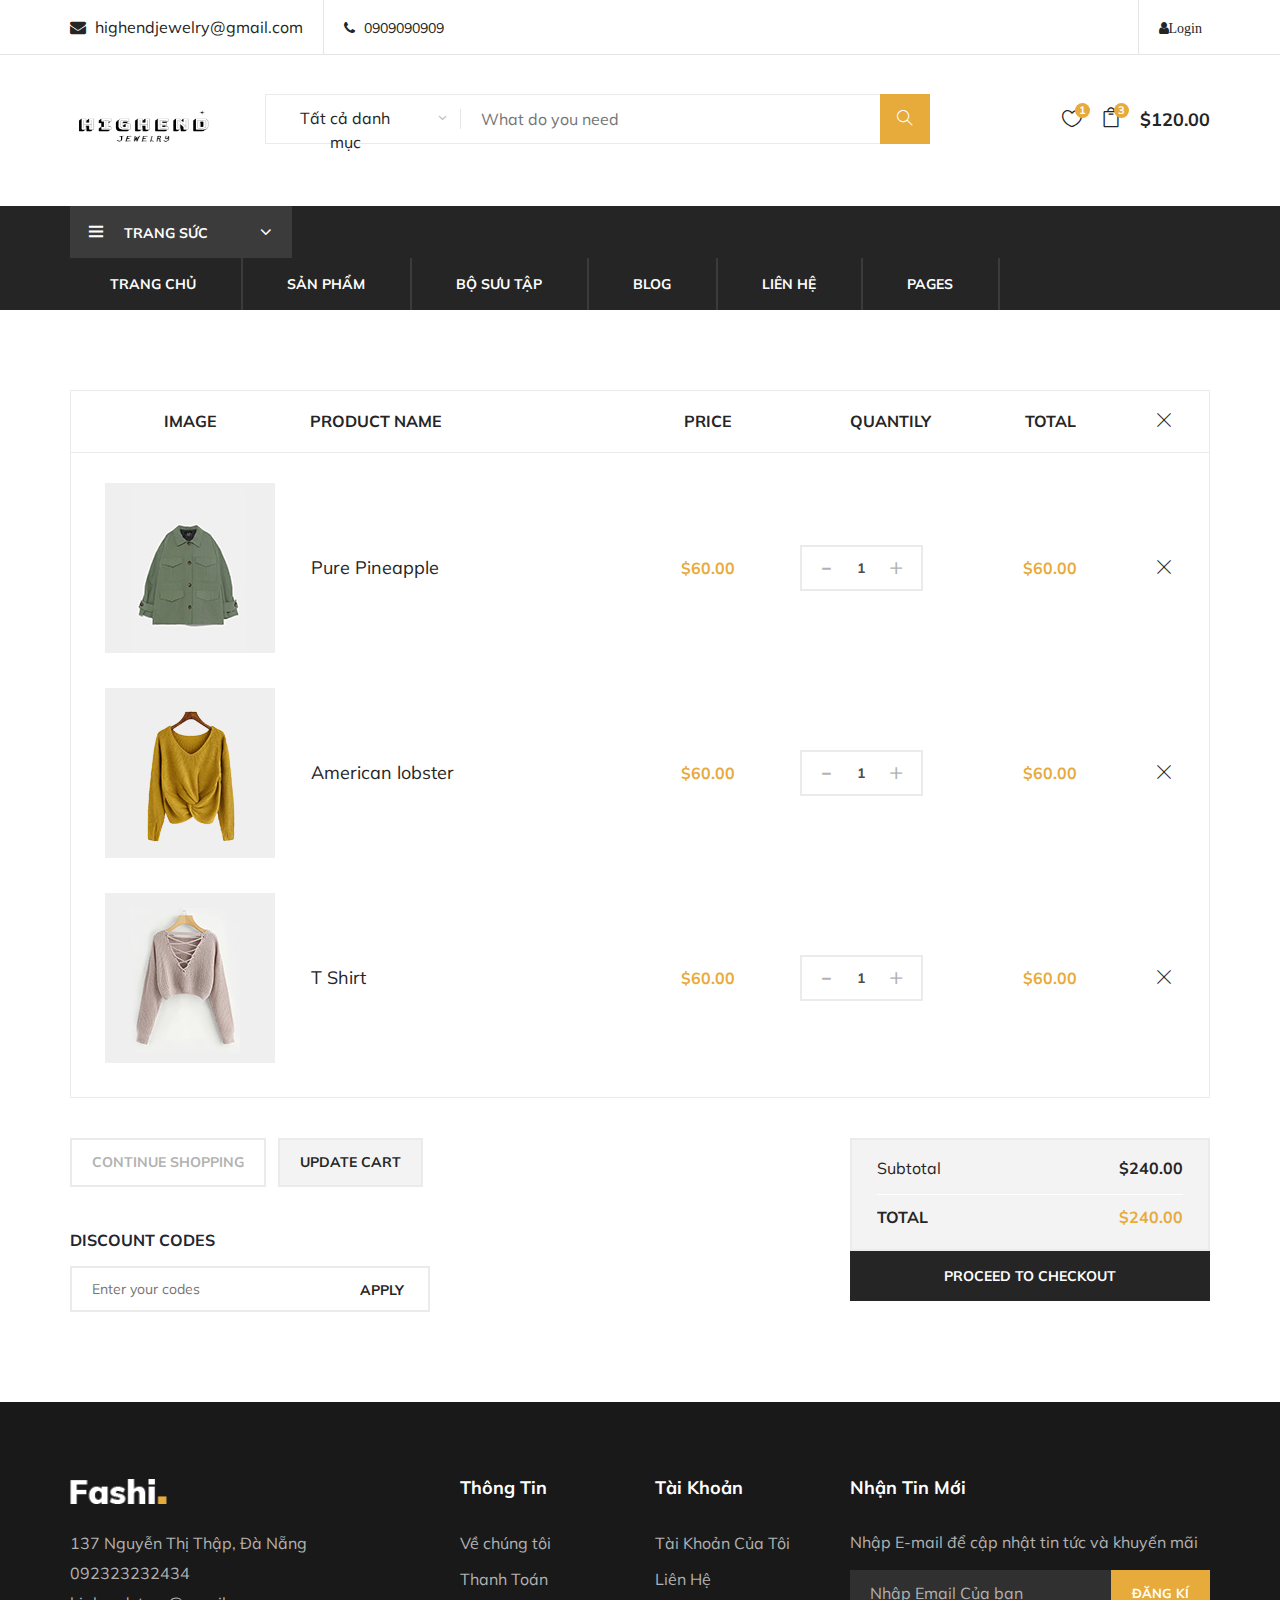
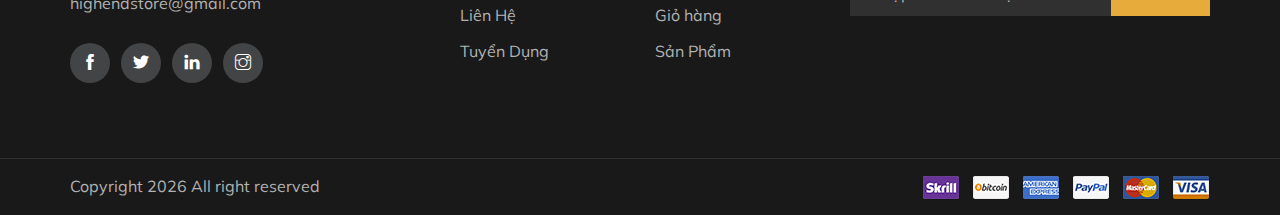
<file: shopping-cart.html>
<!DOCTYPE html>
<html lang="zxx">

<head>
    <meta charset="UTF-8">
    <meta name="description" content="codelean Template">
    <meta name="keywords" content="codelean, unica, creative, html">
    <meta name="viewport" content="width=device-width, initial-scale=1.0">
    <meta http-equiv="X-UA-Compatible" content="ie=edge">
    <title>Shopping_Cart-HighEndJewelry</title>

    <!-- Google Font -->
    <link href="https://fonts.googleapis.com/css?family=Muli:300,400,500,600,700,800,900&display=swap" rel="stylesheet">

    <!-- Css Styles -->
    <link rel="stylesheet" href="css/bootstrap.min.css" type="text/css">
    <link rel="stylesheet" href="css/font-awesome.min.css" type="text/css">
    <link rel="stylesheet" href="css/themify-icons.css" type="text/css">
    <link rel="stylesheet" href="css/elegant-icons.css" type="text/css">
    <link rel="stylesheet" href="css/owl.carousel.min.css" type="text/css">
    <link rel="stylesheet" href="css/nice-select.css" type="text/css">
    <link rel="stylesheet" href="css/jquery-ui.min.css" type="text/css">
    <link rel="stylesheet" href="css/slicknav.min.css" type="text/css">
    <link rel="stylesheet" href="css/style.css" type="text/css">
</head>

<body>
    <!-- Start coding here -->
    <header class="header-section">
        <div class="header-top">
            <div class="container">
                <div class="ht-left">
                    <div class="mail-service">
                        <i class="fa fa-envelope"></i>
                        highendjewelry@gmail.com
                    </div>
                    <div class="phone-service">
                        <i class="fa fa-phone"></i>
                        0909090909
                    </div>
                </div>
                <div class="ht-right">
                    <a href="/login.html" class="login-panel"><i class="fa fa-user">Login</i></a>
                </div>
            </div>
        </div>
        <div class="container">
            <div class="inner-header">
                <div class="row">
                    <div class="col-lg-2 col-md-2">
                        <div class="logo">
                            <a href="/index.html">
                                <img src="/img/logooooo.png"height="38px" width="140px" alt="">
                            </a>
                        </div>
                    </div>
                    <div class="col-lg-7 col-md-7">
                        <div class="advanced-search">
                            <button type="button" class="category-btn">Tất cả danh mục</button>
                            <div class="input-group">
                                <input type="text" placeholder="What do you need">
                                <button type="button"><i class="ti-search"></i></button>
                            </div>
                        </div>
                    </div>
                    <div class="col-lg-3 col-md-3 text-right">
                        <ul class="nav-right">
                            <li class="heart-icon">
                                <a href="#">
                                    <i class="icon_heart_alt"></i>
                                    <span>1</span>
                                </a>
                            </li>
                            <li class="cart-icon">
                                <a href="#">
                                    <i class="icon_bag_alt"></i>
                                    <span>3</span>
                                </a>
                                <div class="cart-hover">
                                    <div class="select-items">
                                        <table>
                                            <tbody>
                                                <tr>
                                                    <td class="si-pic"><img src="/img/instag-1.jpg"></td>
                                                    <td class="si-text">
                                                        <div class="product-selected">
                                                            <p>$60.000.000 x 1</p>
                                                            <h6>Kabing Beside Table</h6>
                                                        </div>
                                                    </td>
                                                    <td class="si-close">
                                                        <i class="ti-close"></i>
    
                                                    </td>
                                                </tr>
                                                <tr>
                                                    <td class="si-pic"><img src="/img/instag-2.jpg"></td>
                                                    <td class="si-text">
                                                        <div class="product-selected">
                                                            <p>60.000.000 x 1</p>
                                                            <h6>Kabing Beside Table</h6>
                                                        </div>
                                                    </td>
                                                    <td class="si-close">
                                                        <i class="ti-close"></i>
    
                                                    </td>
                                                </tr>
                                            </tbody>
                                        </table>
                                    </div>
                                    <div class="select-total">
                                        <span>Tổng tiền:</span>
                                        <h5>$120.00</h5>
                                    </div>
                                    <div class="select-button">
                                        <a href="/shopping-cart.html" class="primary-btn view-card">Giỏ hàng</a>
                                        <a href="/check-out.html" class="primary-btn checkout-btn">Thanh toán</a>
                                    </div>
                                </div>
                            </li>
                            <li class="cart-price">$120.00</li>
    
                        </ul>
                    </div>
                </div>
            </div>
        </div>
        <div class="nav-item">
            <div class="container">
                <div class="nav-depart">
                    <div class="depart-btn">
                        <i class="ti-menu"></i>
                        <span>TRANG SỨC</span>
                        <ul class="depart-hover">
                            <li class="active"><a href="#">Dây Chuyền</a></li>
                            <li><a href="#">Nhẫn</a></li>
                            <li><a href="#">Lắc Vòng</a></li>
                            <li><a href="#">Hoa Tai</a></li>
                            <li><a href="#">Đồng Hồ</a></li>
                            <li><a href="#">Mặt Dây</a></li>
                            <li><a href="#">Kim Cương Viên</a></li>
                            <li><a href="#">Charm</a></li>
                        </ul>
                    </div>
    
                </div>
                <nav class="nav-menu mobile-menu">
                    <ul>
                        <li><a href="/index.html">Trang Chủ</a></li>
                        <li><a href="/shop.html">Sản Phẩm</a></li>
                        <li><a href="">Bộ Sưu Tập</a>
                            <ul class="dropdown">
                                <li><a href="">Trang Sức Ngọc Trai</a></li>
                                <li><a href="">Trang Sức Kim Cương</a></li>
                                <li><a href="">Trang Sức Vàng 24k</a></li>
                            </ul>
                        </li>
                        <li><a href="/blog.html">Blog</a></li>
                        <li><a href="/contact.html">Liên Hệ</a></li>
                        <li><a href="">Pages</a>
                            <ul class="dropdown">
                                <li><a href="/blog-details.html">Chi tiết bài viết</a></li>
                                <li><a href="/shopping-cart.html">Giỏ Hàng</a></li>
                                <li><a href="/check-out.html">Check-Out</a></li>
                                <li><a href="/faq.html">Faq</a></li>
                                <li><a href="/register.html">Đăng ký</a></li>
                                <li><a href="/login.html">Đăng Nhập</a></li>
                            </ul>
                        </li>
                        
                    </ul>
    
                </nav>
                <div class="mobile-menu-wrap"></div>
            </div>
        </div>
    </header>

    <div class="shopping-cart spad">
        <div class="container">
            <div class="row">
                <div class="col-lg-12">
                    <div class="cart-table">
                        <table>
                            <thead>
                                <tr>
                                    <th>Image</th>
                                    <th class="p-name">Product Name</th>
                                    <th>Price</th>
                                    <th>Quantily</th>
                                    <th>Total</th>
                                    <th><i class="ti-close"></i></th>
                                </tr>
                            </thead>
                            <tbody>
                                <tr>
                                    <td class="cart-pic first-row"><img src="img/cart-page/product-1.jpg" alt=""></td>
                                    <td class="cart-title first-row">
                                        <h5>Pure Pineapple</h5>
                                    </td>
                                    <td class="p-price first-row">$60.00</td>
                                    <td class="qua-col first-row">
                                        <div class="quanlity">
                                            <div class="pro-qty">
                                                <input type="text" value="1">
                                            </div>
                                        </div>
                                    </td>
                                    <td class="total-price first-row">$60.00</td>
                                    <td class="close-td first-row"><i class="ti-close"></i></td>
                                </tr>
                                <tr>
                                    <td class="cart-pic "><img src="img/cart-page/product-2.jpg" alt=""></td>
                                    <td class="cart-title ">
                                        <h5>American lobster</h5>
                                    </td>
                                    <td class="p-price ">$60.00</td>
                                    <td class="qua-col ">
                                        <div class="quanlity">
                                            <div class="pro-qty">
                                                <input type="text" value="1">
                                            </div>
                                        </div>
                                    </td>
                                    <td class="total-price ">$60.00</td>
                                    <td class="close-td "><i class="ti-close"></i></td>
                                </tr>
                                <tr>
                                    <td class="cart-pic "><img src="img/cart-page/product-3.jpg" alt=""></td>
                                    <td class="cart-title ">
                                        <h5>T Shirt </h5>
                                    </td>
                                    <td class="p-price ">$60.00</td>
                                    <td class="qua-col ">
                                        <div class="quanlity">
                                            <div class="pro-qty">
                                                <input type="text" value="1">
                                            </div>
                                        </div>
                                    </td>
                                    <td class="total-price ">$60.00</td>
                                    <td class="close-td "><i class="ti-close"></i></td>
                                </tr>
                            </tbody>
                        </table>
                    </div>
                    <div class="row">
                        <div class="col-lg-4">
                            <div class="cart-buttons">
                                <a href="#" class="primary-btn continue-shop" >Continue shopping</a>
                                <a href="#" class="primary-btn up-cart">Update cart</a>
                            </div>
                            <div class="discount-coupon">
                                <h6>Discount Codes</h6>
                                <form action="#" class="coupon-form">
                                    <input type="text" placeholder="Enter your codes">
                                    <button type="submit" class="site-btn coupon-btn">Apply</button>
                                </form>
                            </div>
                        </div>
                        <div class="col-lg-4 offset-lg-4">
                            <div class="proceed-checkout">
                                <ul>
                                    <li class="subtotal">Subtotal <span>$240.00</span></li>
                                    <li class="cart-total">Total <span>$240.00</span></li>
                                </ul>
                                <a href="check-out.html" class="proceed-btn">PROCEED TO CHECKOUT</a>
                            </div>
                        </div>
                    </div>
                </div>
            </div>
        </div>
    </div>
    <!-- Js Plugins -->
    <script src="js/jquery-3.3.1.min.js"></script>
    <script src="js/bootstrap.min.js"></script>
    <script src="js/jquery-ui.min.js"></script>
    <script src="js/jquery.countdown.min.js"></script>
    <script src="js/jquery.nice-select.min.js"></script>
    <script src="js/jquery.zoom.min.js"></script>
    <script src="js/jquery.dd.min.js"></script>
    <script src="js/jquery.slicknav.js"></script>
    <script src="js/owl.carousel.min.js"></script>
    <script src="js/main.js"></script>
    <footer class="footer-section">
        <div class="container">
            <div class="row">
                <div class="col-lg-3">
                    <div class="footer-left">
                        <div class="footer-logo">
                            <a href="/index.html">
                                <img src="/img/_footer-logo.png" height="25" alt="">
                            </a>
                        </div>
                        <ul>
                            <li>137 Nguyễn Thị Thập, Đà Nẵng</li>
                            <li>092323232434</li>
                            <li>highendstore@gmail.com</li>
                        </ul>
                        <div class="footer-social">
                            <a href="#"><i class="ti-facebook"></i></a>
                            <a href="#"><i class="ti-twitter-alt"></i></a>
                            <a href="#"><i class="ti-linkedin"></i></a>
                            <a href="#"><i class="ti-instagram"></i></a>
                        </div>
                    </div>
                </div>
                <div class="col-lg-2 offset-lg-1">
                    <div class="footer-widget">
                        <h5>Thông Tin</h5>
                        <ul>
                            <li><a href="">Về chúng tôi</a></li>
                            <li><a href="">Thanh Toán</a></li>
                            <li><a href="">Liên Hệ</a></li>
                            <li><a href="">Tuyển Dụng</a></li>
                        </ul>
                    </div>
                </div>
                <div class="col-lg-2">
                    <div class="footer-widget">
                        <h5>Tài Khoản</h5>
                        <ul>
                            <li><a href="">Tài Khoản Của Tôi</a></li>
                            <li><a href="">Liên Hệ</a></li>
                            <li><a href="">Giỏ hàng</a></li>
                            <li><a href="">Sản Phẩm</a></li>
                        </ul>
                    </div>
                </div>
                <div class="col-lg-4">
                    <div class="newslatter-item">
                        <h5>Nhận Tin Mới</h5>
                    <p>Nhập E-mail để cập nhật tin tức và khuyến mãi</p>
                    <form action="#" class="subscribe-form">
                        <input type="text" placeholder="Nhập Email Của bạn">
                        <button type="button">Đăng Kí</button>
                    </form>
                    </div>
                </div>
            </div>
        </div>
        <div class="copyright-reserved">
            <div class="container">
                <div class="row">
                    <div class="col-lg-12">
                        <div class="copyright-text">
                            Copyright <script>document.write(new Date().getFullYear());</script>
                            All right reserved 
                        </div>
                        <div class="payment-pic">
                            <img src="/img/payment-method.png" alt="">
                        </div>
                    </div>
                </div>
            </div>
        </div>
    </footer>
</body>

</html>
</file>
<file: css/themify-icons.css>
@font-face {
	font-family: 'themify';
	src:url('../fonts/themify.eot?-fvbane');
	src:url('../fonts/themify.eot?#iefix-fvbane') format('embedded-opentype'),
		url('../fonts/themify.woff?-fvbane') format('woff'),
		url('../fonts/themify.ttf?-fvbane') format('truetype'),
		url('../fonts/themify.svg?-fvbane#themify') format('svg');
	font-weight: normal;
	font-style: normal;
}

[class^="ti-"], [class*=" ti-"] {
	font-family: 'themify';
	speak: none;
	font-style: normal;
	font-weight: normal;
	font-variant: normal;
	text-transform: none;
	line-height: 1;

	/* Better Font Rendering =========== */
	-webkit-font-smoothing: antialiased;
	-moz-osx-font-smoothing: grayscale;
}

.ti-wand:before {
	content: "\e600";
}
.ti-volume:before {
	content: "\e601";
}
.ti-user:before {
	content: "\e602";
}
.ti-unlock:before {
	content: "\e603";
}
.ti-unlink:before {
	content: "\e604";
}
.ti-trash:before {
	content: "\e605";
}
.ti-thought:before {
	content: "\e606";
}
.ti-target:before {
	content: "\e607";
}
.ti-tag:before {
	content: "\e608";
}
.ti-tablet:before {
	content: "\e609";
}
.ti-star:before {
	content: "\e60a";
}
.ti-spray:before {
	content: "\e60b";
}
.ti-signal:before {
	content: "\e60c";
}
.ti-shopping-cart:before {
	content: "\e60d";
}
.ti-shopping-cart-full:before {
	content: "\e60e";
}
.ti-settings:before {
	content: "\e60f";
}
.ti-search:before {
	content: "\e610";
}
.ti-zoom-in:before {
	content: "\e611";
}
.ti-zoom-out:before {
	content: "\e612";
}
.ti-cut:before {
	content: "\e613";
}
.ti-ruler:before {
	content: "\e614";
}
.ti-ruler-pencil:before {
	content: "\e615";
}
.ti-ruler-alt:before {
	content: "\e616";
}
.ti-bookmark:before {
	content: "\e617";
}
.ti-bookmark-alt:before {
	content: "\e618";
}
.ti-reload:before {
	content: "\e619";
}
.ti-plus:before {
	content: "\e61a";
}
.ti-pin:before {
	content: "\e61b";
}
.ti-pencil:before {
	content: "\e61c";
}
.ti-pencil-alt:before {
	content: "\e61d";
}
.ti-paint-roller:before {
	content: "\e61e";
}
.ti-paint-bucket:before {
	content: "\e61f";
}
.ti-na:before {
	content: "\e620";
}
.ti-mobile:before {
	content: "\e621";
}
.ti-minus:before {
	content: "\e622";
}
.ti-medall:before {
	content: "\e623";
}
.ti-medall-alt:before {
	content: "\e624";
}
.ti-marker:before {
	content: "\e625";
}
.ti-marker-alt:before {
	content: "\e626";
}
.ti-arrow-up:before {
	content: "\e627";
}
.ti-arrow-right:before {
	content: "\e628";
}
.ti-arrow-left:before {
	content: "\e629";
}
.ti-arrow-down:before {
	content: "\e62a";
}
.ti-lock:before {
	content: "\e62b";
}
.ti-location-arrow:before {
	content: "\e62c";
}
.ti-link:before {
	content: "\e62d";
}
.ti-layout:before {
	content: "\e62e";
}
.ti-layers:before {
	content: "\e62f";
}
.ti-layers-alt:before {
	content: "\e630";
}
.ti-key:before {
	content: "\e631";
}
.ti-import:before {
	content: "\e632";
}
.ti-image:before {
	content: "\e633";
}
.ti-heart:before {
	content: "\e634";
}
.ti-heart-broken:before {
	content: "\e635";
}
.ti-hand-stop:before {
	content: "\e636";
}
.ti-hand-open:before {
	content: "\e637";
}
.ti-hand-drag:before {
	content: "\e638";
}
.ti-folder:before {
	content: "\e639";
}
.ti-flag:before {
	content: "\e63a";
}
.ti-flag-alt:before {
	content: "\e63b";
}
.ti-flag-alt-2:before {
	content: "\e63c";
}
.ti-eye:before {
	content: "\e63d";
}
.ti-export:before {
	content: "\e63e";
}
.ti-exchange-vertical:before {
	content: "\e63f";
}
.ti-desktop:before {
	content: "\e640";
}
.ti-cup:before {
	content: "\e641";
}
.ti-crown:before {
	content: "\e642";
}
.ti-comments:before {
	content: "\e643";
}
.ti-comment:before {
	content: "\e644";
}
.ti-comment-alt:before {
	content: "\e645";
}
.ti-close:before {
	content: "\e646";
}
.ti-clip:before {
	content: "\e647";
}
.ti-angle-up:before {
	content: "\e648";
}
.ti-angle-right:before {
	content: "\e649";
}
.ti-angle-left:before {
	content: "\e64a";
}
.ti-angle-down:before {
	content: "\e64b";
}
.ti-check:before {
	content: "\e64c";
}
.ti-check-box:before {
	content: "\e64d";
}
.ti-camera:before {
	content: "\e64e";
}
.ti-announcement:before {
	content: "\e64f";
}
.ti-brush:before {
	content: "\e650";
}
.ti-briefcase:before {
	content: "\e651";
}
.ti-bolt:before {
	content: "\e652";
}
.ti-bolt-alt:before {
	content: "\e653";
}
.ti-blackboard:before {
	content: "\e654";
}
.ti-bag:before {
	content: "\e655";
}
.ti-move:before {
	content: "\e656";
}
.ti-arrows-vertical:before {
	content: "\e657";
}
.ti-arrows-horizontal:before {
	content: "\e658";
}
.ti-fullscreen:before {
	content: "\e659";
}
.ti-arrow-top-right:before {
	content: "\e65a";
}
.ti-arrow-top-left:before {
	content: "\e65b";
}
.ti-arrow-circle-up:before {
	content: "\e65c";
}
.ti-arrow-circle-right:before {
	content: "\e65d";
}
.ti-arrow-circle-left:before {
	content: "\e65e";
}
.ti-arrow-circle-down:before {
	content: "\e65f";
}
.ti-angle-double-up:before {
	content: "\e660";
}
.ti-angle-double-right:before {
	content: "\e661";
}
.ti-angle-double-left:before {
	content: "\e662";
}
.ti-angle-double-down:before {
	content: "\e663";
}
.ti-zip:before {
	content: "\e664";
}
.ti-world:before {
	content: "\e665";
}
.ti-wheelchair:before {
	content: "\e666";
}
.ti-view-list:before {
	content: "\e667";
}
.ti-view-list-alt:before {
	content: "\e668";
}
.ti-view-grid:before {
	content: "\e669";
}
.ti-uppercase:before {
	content: "\e66a";
}
.ti-upload:before {
	content: "\e66b";
}
.ti-underline:before {
	content: "\e66c";
}
.ti-truck:before {
	content: "\e66d";
}
.ti-timer:before {
	content: "\e66e";
}
.ti-ticket:before {
	content: "\e66f";
}
.ti-thumb-up:before {
	content: "\e670";
}
.ti-thumb-down:before {
	content: "\e671";
}
.ti-text:before {
	content: "\e672";
}
.ti-stats-up:before {
	content: "\e673";
}
.ti-stats-down:before {
	content: "\e674";
}
.ti-split-v:before {
	content: "\e675";
}
.ti-split-h:before {
	content: "\e676";
}
.ti-smallcap:before {
	content: "\e677";
}
.ti-shine:before {
	content: "\e678";
}
.ti-shift-right:before {
	content: "\e679";
}
.ti-shift-left:before {
	content: "\e67a";
}
.ti-shield:before {
	content: "\e67b";
}
.ti-notepad:before {
	content: "\e67c";
}
.ti-server:before {
	content: "\e67d";
}
.ti-quote-right:before {
	content: "\e67e";
}
.ti-quote-left:before {
	content: "\e67f";
}
.ti-pulse:before {
	content: "\e680";
}
.ti-printer:before {
	content: "\e681";
}
.ti-power-off:before {
	content: "\e682";
}
.ti-plug:before {
	content: "\e683";
}
.ti-pie-chart:before {
	content: "\e684";
}
.ti-paragraph:before {
	content: "\e685";
}
.ti-panel:before {
	content: "\e686";
}
.ti-package:before {
	content: "\e687";
}
.ti-music:before {
	content: "\e688";
}
.ti-music-alt:before {
	content: "\e689";
}
.ti-mouse:before {
	content: "\e68a";
}
.ti-mouse-alt:before {
	content: "\e68b";
}
.ti-money:before {
	content: "\e68c";
}
.ti-microphone:before {
	content: "\e68d";
}
.ti-menu:before {
	content: "\e68e";
}
.ti-menu-alt:before {
	content: "\e68f";
}
.ti-map:before {
	content: "\e690";
}
.ti-map-alt:before {
	content: "\e691";
}
.ti-loop:before {
	content: "\e692";
}
.ti-location-pin:before {
	content: "\e693";
}
.ti-list:before {
	content: "\e694";
}
.ti-light-bulb:before {
	content: "\e695";
}
.ti-Italic:before {
	content: "\e696";
}
.ti-info:before {
	content: "\e697";
}
.ti-infinite:before {
	content: "\e698";
}
.ti-id-badge:before {
	content: "\e699";
}
.ti-hummer:before {
	content: "\e69a";
}
.ti-home:before {
	content: "\e69b";
}
.ti-help:before {
	content: "\e69c";
}
.ti-headphone:before {
	content: "\e69d";
}
.ti-harddrives:before {
	content: "\e69e";
}
.ti-harddrive:before {
	content: "\e69f";
}
.ti-gift:before {
	content: "\e6a0";
}
.ti-game:before {
	content: "\e6a1";
}
.ti-filter:before {
	content: "\e6a2";
}
.ti-files:before {
	content: "\e6a3";
}
.ti-file:before {
	content: "\e6a4";
}
.ti-eraser:before {
	content: "\e6a5";
}
.ti-envelope:before {
	content: "\e6a6";
}
.ti-download:before {
	content: "\e6a7";
}
.ti-direction:before {
	content: "\e6a8";
}
.ti-direction-alt:before {
	content: "\e6a9";
}
.ti-dashboard:before {
	content: "\e6aa";
}
.ti-control-stop:before {
	content: "\e6ab";
}
.ti-control-shuffle:before {
	content: "\e6ac";
}
.ti-control-play:before {
	content: "\e6ad";
}
.ti-control-pause:before {
	content: "\e6ae";
}
.ti-control-forward:before {
	content: "\e6af";
}
.ti-control-backward:before {
	content: "\e6b0";
}
.ti-cloud:before {
	content: "\e6b1";
}
.ti-cloud-up:before {
	content: "\e6b2";
}
.ti-cloud-down:before {
	content: "\e6b3";
}
.ti-clipboard:before {
	content: "\e6b4";
}
.ti-car:before {
	content: "\e6b5";
}
.ti-calendar:before {
	content: "\e6b6";
}
.ti-book:before {
	content: "\e6b7";
}
.ti-bell:before {
	content: "\e6b8";
}
.ti-basketball:before {
	content: "\e6b9";
}
.ti-bar-chart:before {
	content: "\e6ba";
}
.ti-bar-chart-alt:before {
	content: "\e6bb";
}
.ti-back-right:before {
	content: "\e6bc";
}
.ti-back-left:before {
	content: "\e6bd";
}
.ti-arrows-corner:before {
	content: "\e6be";
}
.ti-archive:before {
	content: "\e6bf";
}
.ti-anchor:before {
	content: "\e6c0";
}
.ti-align-right:before {
	content: "\e6c1";
}
.ti-align-left:before {
	content: "\e6c2";
}
.ti-align-justify:before {
	content: "\e6c3";
}
.ti-align-center:before {
	content: "\e6c4";
}
.ti-alert:before {
	content: "\e6c5";
}
.ti-alarm-clock:before {
	content: "\e6c6";
}
.ti-agenda:before {
	content: "\e6c7";
}
.ti-write:before {
	content: "\e6c8";
}
.ti-window:before {
	content: "\e6c9";
}
.ti-widgetized:before {
	content: "\e6ca";
}
.ti-widget:before {
	content: "\e6cb";
}
.ti-widget-alt:before {
	content: "\e6cc";
}
.ti-wallet:before {
	content: "\e6cd";
}
.ti-video-clapper:before {
	content: "\e6ce";
}
.ti-video-camera:before {
	content: "\e6cf";
}
.ti-vector:before {
	content: "\e6d0";
}
.ti-themify-logo:before {
	content: "\e6d1";
}
.ti-themify-favicon:before {
	content: "\e6d2";
}
.ti-themify-favicon-alt:before {
	content: "\e6d3";
}
.ti-support:before {
	content: "\e6d4";
}
.ti-stamp:before {
	content: "\e6d5";
}
.ti-split-v-alt:before {
	content: "\e6d6";
}
.ti-slice:before {
	content: "\e6d7";
}
.ti-shortcode:before {
	content: "\e6d8";
}
.ti-shift-right-alt:before {
	content: "\e6d9";
}
.ti-shift-left-alt:before {
	content: "\e6da";
}
.ti-ruler-alt-2:before {
	content: "\e6db";
}
.ti-receipt:before {
	content: "\e6dc";
}
.ti-pin2:before {
	content: "\e6dd";
}
.ti-pin-alt:before {
	content: "\e6de";
}
.ti-pencil-alt2:before {
	content: "\e6df";
}
.ti-palette:before {
	content: "\e6e0";
}
.ti-more:before {
	content: "\e6e1";
}
.ti-more-alt:before {
	content: "\e6e2";
}
.ti-microphone-alt:before {
	content: "\e6e3";
}
.ti-magnet:before {
	content: "\e6e4";
}
.ti-line-double:before {
	content: "\e6e5";
}
.ti-line-dotted:before {
	content: "\e6e6";
}
.ti-line-dashed:before {
	content: "\e6e7";
}
.ti-layout-width-full:before {
	content: "\e6e8";
}
.ti-layout-width-default:before {
	content: "\e6e9";
}
.ti-layout-width-default-alt:before {
	content: "\e6ea";
}
.ti-layout-tab:before {
	content: "\e6eb";
}
.ti-layout-tab-window:before {
	content: "\e6ec";
}
.ti-layout-tab-v:before {
	content: "\e6ed";
}
.ti-layout-tab-min:before {
	content: "\e6ee";
}
.ti-layout-slider:before {
	content: "\e6ef";
}
.ti-layout-slider-alt:before {
	content: "\e6f0";
}
.ti-layout-sidebar-right:before {
	content: "\e6f1";
}
.ti-layout-sidebar-none:before {
	content: "\e6f2";
}
.ti-layout-sidebar-left:before {
	content: "\e6f3";
}
.ti-layout-placeholder:before {
	content: "\e6f4";
}
.ti-layout-menu:before {
	content: "\e6f5";
}
.ti-layout-menu-v:before {
	content: "\e6f6";
}
.ti-layout-menu-separated:before {
	content: "\e6f7";
}
.ti-layout-menu-full:before {
	content: "\e6f8";
}
.ti-layout-media-right-alt:before {
	content: "\e6f9";
}
.ti-layout-media-right:before {
	content: "\e6fa";
}
.ti-layout-media-overlay:before {
	content: "\e6fb";
}
.ti-layout-media-overlay-alt:before {
	content: "\e6fc";
}
.ti-layout-media-overlay-alt-2:before {
	content: "\e6fd";
}
.ti-layout-media-left-alt:before {
	content: "\e6fe";
}
.ti-layout-media-left:before {
	content: "\e6ff";
}
.ti-layout-media-center-alt:before {
	content: "\e700";
}
.ti-layout-media-center:before {
	content: "\e701";
}
.ti-layout-list-thumb:before {
	content: "\e702";
}
.ti-layout-list-thumb-alt:before {
	content: "\e703";
}
.ti-layout-list-post:before {
	content: "\e704";
}
.ti-layout-list-large-image:before {
	content: "\e705";
}
.ti-layout-line-solid:before {
	content: "\e706";
}
.ti-layout-grid4:before {
	content: "\e707";
}
.ti-layout-grid3:before {
	content: "\e708";
}
.ti-layout-grid2:before {
	content: "\e709";
}
.ti-layout-grid2-thumb:before {
	content: "\e70a";
}
.ti-layout-cta-right:before {
	content: "\e70b";
}
.ti-layout-cta-left:before {
	content: "\e70c";
}
.ti-layout-cta-center:before {
	content: "\e70d";
}
.ti-layout-cta-btn-right:before {
	content: "\e70e";
}
.ti-layout-cta-btn-left:before {
	content: "\e70f";
}
.ti-layout-column4:before {
	content: "\e710";
}
.ti-layout-column3:before {
	content: "\e711";
}
.ti-layout-column2:before {
	content: "\e712";
}
.ti-layout-accordion-separated:before {
	content: "\e713";
}
.ti-layout-accordion-merged:before {
	content: "\e714";
}
.ti-layout-accordion-list:before {
	content: "\e715";
}
.ti-ink-pen:before {
	content: "\e716";
}
.ti-info-alt:before {
	content: "\e717";
}
.ti-help-alt:before {
	content: "\e718";
}
.ti-headphone-alt:before {
	content: "\e719";
}
.ti-hand-point-up:before {
	content: "\e71a";
}
.ti-hand-point-right:before {
	content: "\e71b";
}
.ti-hand-point-left:before {
	content: "\e71c";
}
.ti-hand-point-down:before {
	content: "\e71d";
}
.ti-gallery:before {
	content: "\e71e";
}
.ti-face-smile:before {
	content: "\e71f";
}
.ti-face-sad:before {
	content: "\e720";
}
.ti-credit-card:before {
	content: "\e721";
}
.ti-control-skip-forward:before {
	content: "\e722";
}
.ti-control-skip-backward:before {
	content: "\e723";
}
.ti-control-record:before {
	content: "\e724";
}
.ti-control-eject:before {
	content: "\e725";
}
.ti-comments-smiley:before {
	content: "\e726";
}
.ti-brush-alt:before {
	content: "\e727";
}
.ti-youtube:before {
	content: "\e728";
}
.ti-vimeo:before {
	content: "\e729";
}
.ti-twitter:before {
	content: "\e72a";
}
.ti-time:before {
	content: "\e72b";
}
.ti-tumblr:before {
	content: "\e72c";
}
.ti-skype:before {
	content: "\e72d";
}
.ti-share:before {
	content: "\e72e";
}
.ti-share-alt:before {
	content: "\e72f";
}
.ti-rocket:before {
	content: "\e730";
}
.ti-pinterest:before {
	content: "\e731";
}
.ti-new-window:before {
	content: "\e732";
}
.ti-microsoft:before {
	content: "\e733";
}
.ti-list-ol:before {
	content: "\e734";
}
.ti-linkedin:before {
	content: "\e735";
}
.ti-layout-sidebar-2:before {
	content: "\e736";
}
.ti-layout-grid4-alt:before {
	content: "\e737";
}
.ti-layout-grid3-alt:before {
	content: "\e738";
}
.ti-layout-grid2-alt:before {
	content: "\e739";
}
.ti-layout-column4-alt:before {
	content: "\e73a";
}
.ti-layout-column3-alt:before {
	content: "\e73b";
}
.ti-layout-column2-alt:before {
	content: "\e73c";
}
.ti-instagram:before {
	content: "\e73d";
}
.ti-google:before {
	content: "\e73e";
}
.ti-github:before {
	content: "\e73f";
}
.ti-flickr:before {
	content: "\e740";
}
.ti-facebook:before {
	content: "\e741";
}
.ti-dropbox:before {
	content: "\e742";
}
.ti-dribbble:before {
	content: "\e743";
}
.ti-apple:before {
	content: "\e744";
}
.ti-android:before {
	content: "\e745";
}
.ti-save:before {
	content: "\e746";
}
.ti-save-alt:before {
	content: "\e747";
}
.ti-yahoo:before {
	content: "\e748";
}
.ti-wordpress:before {
	content: "\e749";
}
.ti-vimeo-alt:before {
	content: "\e74a";
}
.ti-twitter-alt:before {
	content: "\e74b";
}
.ti-tumblr-alt:before {
	content: "\e74c";
}
.ti-trello:before {
	content: "\e74d";
}
.ti-stack-overflow:before {
	content: "\e74e";
}
.ti-soundcloud:before {
	content: "\e74f";
}
.ti-sharethis:before {
	content: "\e750";
}
.ti-sharethis-alt:before {
	content: "\e751";
}
.ti-reddit:before {
	content: "\e752";
}
.ti-pinterest-alt:before {
	content: "\e753";
}
.ti-microsoft-alt:before {
	content: "\e754";
}
.ti-linux:before {
	content: "\e755";
}
.ti-jsfiddle:before {
	content: "\e756";
}
.ti-joomla:before {
	content: "\e757";
}
.ti-html5:before {
	content: "\e758";
}
.ti-flickr-alt:before {
	content: "\e759";
}
.ti-email:before {
	content: "\e75a";
}
.ti-drupal:before {
	content: "\e75b";
}
.ti-dropbox-alt:before {
	content: "\e75c";
}
.ti-css3:before {
	content: "\e75d";
}
.ti-rss:before {
	content: "\e75e";
}
.ti-rss-alt:before {
	content: "\e75f";
}
</file>
<file: css/elegant-icons.css>
@font-face {
	font-family: 'ElegantIcons';
	src:url('../fonts/ElegantIcons.eot');
	src:url('../fonts/ElegantIcons.eot?#iefix') format('embedded-opentype'),
		url('../fonts/ElegantIcons.woff') format('woff'),
		url('../fonts/ElegantIcons.ttf') format('truetype'),
		url('../fonts/ElegantIcons.svg#ElegantIcons') format('svg');
	font-weight: normal;
	font-style: normal;
}

/* Use the following CSS code if you want to use data attributes for inserting your icons */
[data-icon]:before {
	font-family: 'ElegantIcons';
	content: attr(data-icon);
	speak: none;
	font-weight: normal;
	font-variant: normal;
	text-transform: none;
	line-height: 1;
	-webkit-font-smoothing: antialiased;
	-moz-osx-font-smoothing: grayscale;
}

/* Use the following CSS code if you want to have a class per icon */
/*
Instead of a list of all class selectors,
you can use the generic selector below, but it's slower:
[class*="your-class-prefix"] {
*/
.arrow_up, .arrow_down, .arrow_left, .arrow_right, .arrow_left-up, .arrow_right-up, .arrow_right-down, .arrow_left-down, .arrow-up-down, .arrow_up-down_alt, .arrow_left-right_alt, .arrow_left-right, .arrow_expand_alt2, .arrow_expand_alt, .arrow_condense, .arrow_expand, .arrow_move, .arrow_carrot-up, .arrow_carrot-down, .arrow_carrot-left, .arrow_carrot-right, .arrow_carrot-2up, .arrow_carrot-2down, .arrow_carrot-2left, .arrow_carrot-2right, .arrow_carrot-up_alt2, .arrow_carrot-down_alt2, .arrow_carrot-left_alt2, .arrow_carrot-right_alt2, .arrow_carrot-2up_alt2, .arrow_carrot-2down_alt2, .arrow_carrot-2left_alt2, .arrow_carrot-2right_alt2, .arrow_triangle-up, .arrow_triangle-down, .arrow_triangle-left, .arrow_triangle-right, .arrow_triangle-up_alt2, .arrow_triangle-down_alt2, .arrow_triangle-left_alt2, .arrow_triangle-right_alt2, .arrow_back, .icon_minus-06, .icon_plus, .icon_close, .icon_check, .icon_minus_alt2, .icon_plus_alt2, .icon_close_alt2, .icon_check_alt2, .icon_zoom-out_alt, .icon_zoom-in_alt, .icon_search, .icon_box-empty, .icon_box-selected, .icon_minus-box, .icon_plus-box, .icon_box-checked, .icon_circle-empty, .icon_circle-slelected, .icon_stop_alt2, .icon_stop, .icon_pause_alt2, .icon_pause, .icon_menu, .icon_menu-square_alt2, .icon_menu-circle_alt2, .icon_ul, .icon_ol, .icon_adjust-horiz, .icon_adjust-vert, .icon_document_alt, .icon_documents_alt, .icon_pencil, .icon_pencil-edit_alt, .icon_pencil-edit, .icon_folder-alt, .icon_folder-open_alt, .icon_folder-add_alt, .icon_info_alt, .icon_error-oct_alt, .icon_error-circle_alt, .icon_error-triangle_alt, .icon_question_alt2, .icon_question, .icon_comment_alt, .icon_chat_alt, .icon_vol-mute_alt, .icon_volume-low_alt, .icon_volume-high_alt, .icon_quotations, .icon_quotations_alt2, .icon_clock_alt, .icon_lock_alt, .icon_lock-open_alt, .icon_key_alt, .icon_cloud_alt, .icon_cloud-upload_alt, .icon_cloud-download_alt, .icon_image, .icon_images, .icon_lightbulb_alt, .icon_gift_alt, .icon_house_alt, .icon_genius, .icon_mobile, .icon_tablet, .icon_laptop, .icon_desktop, .icon_camera_alt, .icon_mail_alt, .icon_cone_alt, .icon_ribbon_alt, .icon_bag_alt, .icon_creditcard, .icon_cart_alt, .icon_paperclip, .icon_tag_alt, .icon_tags_alt, .icon_trash_alt, .icon_cursor_alt, .icon_mic_alt, .icon_compass_alt, .icon_pin_alt, .icon_pushpin_alt, .icon_map_alt, .icon_drawer_alt, .icon_toolbox_alt, .icon_book_alt, .icon_calendar, .icon_film, .icon_table, .icon_contacts_alt, .icon_headphones, .icon_lifesaver, .icon_piechart, .icon_refresh, .icon_link_alt, .icon_link, .icon_loading, .icon_blocked, .icon_archive_alt, .icon_heart_alt, .icon_star_alt, .icon_star-half_alt, .icon_star, .icon_star-half, .icon_tools, .icon_tool, .icon_cog, .icon_cogs, .arrow_up_alt, .arrow_down_alt, .arrow_left_alt, .arrow_right_alt, .arrow_left-up_alt, .arrow_right-up_alt, .arrow_right-down_alt, .arrow_left-down_alt, .arrow_condense_alt, .arrow_expand_alt3, .arrow_carrot_up_alt, .arrow_carrot-down_alt, .arrow_carrot-left_alt, .arrow_carrot-right_alt, .arrow_carrot-2up_alt, .arrow_carrot-2dwnn_alt, .arrow_carrot-2left_alt, .arrow_carrot-2right_alt, .arrow_triangle-up_alt, .arrow_triangle-down_alt, .arrow_triangle-left_alt, .arrow_triangle-right_alt, .icon_minus_alt, .icon_plus_alt, .icon_close_alt, .icon_check_alt, .icon_zoom-out, .icon_zoom-in, .icon_stop_alt, .icon_menu-square_alt, .icon_menu-circle_alt, .icon_document, .icon_documents, .icon_pencil_alt, .icon_folder, .icon_folder-open, .icon_folder-add, .icon_folder_upload, .icon_folder_download, .icon_info, .icon_error-circle, .icon_error-oct, .icon_error-triangle, .icon_question_alt, .icon_comment, .icon_chat, .icon_vol-mute, .icon_volume-low, .icon_volume-high, .icon_quotations_alt, .icon_clock, .icon_lock, .icon_lock-open, .icon_key, .icon_cloud, .icon_cloud-upload, .icon_cloud-download, .icon_lightbulb, .icon_gift, .icon_house, .icon_camera, .icon_mail, .icon_cone, .icon_ribbon, .icon_bag, .icon_cart, .icon_tag, .icon_tags, .icon_trash, .icon_cursor, .icon_mic, .icon_compass, .icon_pin, .icon_pushpin, .icon_map, .icon_drawer, .icon_toolbox, .icon_book, .icon_contacts, .icon_archive, .icon_heart, .icon_profile, .icon_group, .icon_grid-2x2, .icon_grid-3x3, .icon_music, .icon_pause_alt, .icon_phone, .icon_upload, .icon_download, .social_facebook, .social_twitter, .social_pinterest, .social_googleplus, .social_tumblr, .social_tumbleupon, .social_wordpress, .social_instagram, .social_dribbble, .social_vimeo, .social_linkedin, .social_rss, .social_deviantart, .social_share, .social_myspace, .social_skype, .social_youtube, .social_picassa, .social_googledrive, .social_flickr, .social_blogger, .social_spotify, .social_delicious, .social_facebook_circle, .social_twitter_circle, .social_pinterest_circle, .social_googleplus_circle, .social_tumblr_circle, .social_stumbleupon_circle, .social_wordpress_circle, .social_instagram_circle, .social_dribbble_circle, .social_vimeo_circle, .social_linkedin_circle, .social_rss_circle, .social_deviantart_circle, .social_share_circle, .social_myspace_circle, .social_skype_circle, .social_youtube_circle, .social_picassa_circle, .social_googledrive_alt2, .social_flickr_circle, .social_blogger_circle, .social_spotify_circle, .social_delicious_circle, .social_facebook_square, .social_twitter_square, .social_pinterest_square, .social_googleplus_square, .social_tumblr_square, .social_stumbleupon_square, .social_wordpress_square, .social_instagram_square, .social_dribbble_square, .social_vimeo_square, .social_linkedin_square, .social_rss_square, .social_deviantart_square, .social_share_square, .social_myspace_square, .social_skype_square, .social_youtube_square, .social_picassa_square, .social_googledrive_square, .social_flickr_square, .social_blogger_square, .social_spotify_square, .social_delicious_square, .icon_printer, .icon_calulator, .icon_building, .icon_floppy, .icon_drive, .icon_search-2, .icon_id, .icon_id-2, .icon_puzzle, .icon_like, .icon_dislike, .icon_mug, .icon_currency, .icon_wallet, .icon_pens, .icon_easel, .icon_flowchart, .icon_datareport, .icon_briefcase, .icon_shield, .icon_percent, .icon_globe, .icon_globe-2, .icon_target, .icon_hourglass, .icon_balance, .icon_rook, .icon_printer-alt, .icon_calculator_alt, .icon_building_alt, .icon_floppy_alt, .icon_drive_alt, .icon_search_alt, .icon_id_alt, .icon_id-2_alt, .icon_puzzle_alt, .icon_like_alt, .icon_dislike_alt, .icon_mug_alt, .icon_currency_alt, .icon_wallet_alt, .icon_pens_alt, .icon_easel_alt, .icon_flowchart_alt, .icon_datareport_alt, .icon_briefcase_alt, .icon_shield_alt, .icon_percent_alt, .icon_globe_alt, .icon_clipboard {
	font-family: 'ElegantIcons';
	speak: none;
	font-style: normal;
	font-weight: normal;
	font-variant: normal;
	text-transform: none;
	line-height: 1;
	-webkit-font-smoothing: antialiased;
}
.arrow_up:before {
	content: "\21";
}
.arrow_down:before {
	content: "\22";
}
.arrow_left:before {
	content: "\23";
}
.arrow_right:before {
	content: "\24";
}
.arrow_left-up:before {
	content: "\25";
}
.arrow_right-up:before {
	content: "\26";
}
.arrow_right-down:before {
	content: "\27";
}
.arrow_left-down:before {
	content: "\28";
}
.arrow-up-down:before {
	content: "\29";
}
.arrow_up-down_alt:before {
	content: "\2a";
}
.arrow_left-right_alt:before {
	content: "\2b";
}
.arrow_left-right:before {
	content: "\2c";
}
.arrow_expand_alt2:before {
	content: "\2d";
}
.arrow_expand_alt:before {
	content: "\2e";
}
.arrow_condense:before {
	content: "\2f";
}
.arrow_expand:before {
	content: "\30";
}
.arrow_move:before {
	content: "\31";
}
.arrow_carrot-up:before {
	content: "\32";
}
.arrow_carrot-down:before {
	content: "\33";
}
.arrow_carrot-left:before {
	content: "\34";
}
.arrow_carrot-right:before {
	content: "\35";
}
.arrow_carrot-2up:before {
	content: "\36";
}
.arrow_carrot-2down:before {
	content: "\37";
}
.arrow_carrot-2left:before {
	content: "\38";
}
.arrow_carrot-2right:before {
	content: "\39";
}
.arrow_carrot-up_alt2:before {
	content: "\3a";
}
.arrow_carrot-down_alt2:before {
	content: "\3b";
}
.arrow_carrot-left_alt2:before {
	content: "\3c";
}
.arrow_carrot-right_alt2:before {
	content: "\3d";
}
.arrow_carrot-2up_alt2:before {
	content: "\3e";
}
.arrow_carrot-2down_alt2:before {
	content: "\3f";
}
.arrow_carrot-2left_alt2:before {
	content: "\40";
}
.arrow_carrot-2right_alt2:before {
	content: "\41";
}
.arrow_triangle-up:before {
	content: "\42";
}
.arrow_triangle-down:before {
	content: "\43";
}
.arrow_triangle-left:before {
	content: "\44";
}
.arrow_triangle-right:before {
	content: "\45";
}
.arrow_triangle-up_alt2:before {
	content: "\46";
}
.arrow_triangle-down_alt2:before {
	content: "\47";
}
.arrow_triangle-left_alt2:before {
	content: "\48";
}
.arrow_triangle-right_alt2:before {
	content: "\49";
}
.arrow_back:before {
	content: "\4a";
}
.icon_minus-06:before {
	content: "\4b";
}
.icon_plus:before {
	content: "\4c";
}
.icon_close:before {
	content: "\4d";
}
.icon_check:before {
	content: "\4e";
}
.icon_minus_alt2:before {
	content: "\4f";
}
.icon_plus_alt2:before {
	content: "\50";
}
.icon_close_alt2:before {
	content: "\51";
}
.icon_check_alt2:before {
	content: "\52";
}
.icon_zoom-out_alt:before {
	content: "\53";
}
.icon_zoom-in_alt:before {
	content: "\54";
}
.icon_search:before {
	content: "\55";
}
.icon_box-empty:before {
	content: "\56";
}
.icon_box-selected:before {
	content: "\57";
}
.icon_minus-box:before {
	content: "\58";
}
.icon_plus-box:before {
	content: "\59";
}
.icon_box-checked:before {
	content: "\5a";
}
.icon_circle-empty:before {
	content: "\5b";
}
.icon_circle-slelected:before {
	content: "\5c";
}
.icon_stop_alt2:before {
	content: "\5d";
}
.icon_stop:before {
	content: "\5e";
}
.icon_pause_alt2:before {
	content: "\5f";
}
.icon_pause:before {
	content: "\60";
}
.icon_menu:before {
	content: "\61";
}
.icon_menu-square_alt2:before {
	content: "\62";
}
.icon_menu-circle_alt2:before {
	content: "\63";
}
.icon_ul:before {
	content: "\64";
}
.icon_ol:before {
	content: "\65";
}
.icon_adjust-horiz:before {
	content: "\66";
}
.icon_adjust-vert:before {
	content: "\67";
}
.icon_document_alt:before {
	content: "\68";
}
.icon_documents_alt:before {
	content: "\69";
}
.icon_pencil:before {
	content: "\6a";
}
.icon_pencil-edit_alt:before {
	content: "\6b";
}
.icon_pencil-edit:before {
	content: "\6c";
}
.icon_folder-alt:before {
	content: "\6d";
}
.icon_folder-open_alt:before {
	content: "\6e";
}
.icon_folder-add_alt:before {
	content: "\6f";
}
.icon_info_alt:before {
	content: "\70";
}
.icon_error-oct_alt:before {
	content: "\71";
}
.icon_error-circle_alt:before {
	content: "\72";
}
.icon_error-triangle_alt:before {
	content: "\73";
}
.icon_question_alt2:before {
	content: "\74";
}
.icon_question:before {
	content: "\75";
}
.icon_comment_alt:before {
	content: "\76";
}
.icon_chat_alt:before {
	content: "\77";
}
.icon_vol-mute_alt:before {
	content: "\78";
}
.icon_volume-low_alt:before {
	content: "\79";
}
.icon_volume-high_alt:before {
	content: "\7a";
}
.icon_quotations:before {
	content: "\7b";
}
.icon_quotations_alt2:before {
	content: "\7c";
}
.icon_clock_alt:before {
	content: "\7d";
}
.icon_lock_alt:before {
	content: "\7e";
}
.icon_lock-open_alt:before {
	content: "\e000";
}
.icon_key_alt:before {
	content: "\e001";
}
.icon_cloud_alt:before {
	content: "\e002";
}
.icon_cloud-upload_alt:before {
	content: "\e003";
}
.icon_cloud-download_alt:before {
	content: "\e004";
}
.icon_image:before {
	content: "\e005";
}
.icon_images:before {
	content: "\e006";
}
.icon_lightbulb_alt:before {
	content: "\e007";
}
.icon_gift_alt:before {
	content: "\e008";
}
.icon_house_alt:before {
	content: "\e009";
}
.icon_genius:before {
	content: "\e00a";
}
.icon_mobile:before {
	content: "\e00b";
}
.icon_tablet:before {
	content: "\e00c";
}
.icon_laptop:before {
	content: "\e00d";
}
.icon_desktop:before {
	content: "\e00e";
}
.icon_camera_alt:before {
	content: "\e00f";
}
.icon_mail_alt:before {
	content: "\e010";
}
.icon_cone_alt:before {
	content: "\e011";
}
.icon_ribbon_alt:before {
	content: "\e012";
}
.icon_bag_alt:before {
	content: "\e013";
}
.icon_creditcard:before {
	content: "\e014";
}
.icon_cart_alt:before {
	content: "\e015";
}
.icon_paperclip:before {
	content: "\e016";
}
.icon_tag_alt:before {
	content: "\e017";
}
.icon_tags_alt:before {
	content: "\e018";
}
.icon_trash_alt:before {
	content: "\e019";
}
.icon_cursor_alt:before {
	content: "\e01a";
}
.icon_mic_alt:before {
	content: "\e01b";
}
.icon_compass_alt:before {
	content: "\e01c";
}
.icon_pin_alt:before {
	content: "\e01d";
}
.icon_pushpin_alt:before {
	content: "\e01e";
}
.icon_map_alt:before {
	content: "\e01f";
}
.icon_drawer_alt:before {
	content: "\e020";
}
.icon_toolbox_alt:before {
	content: "\e021";
}
.icon_book_alt:before {
	content: "\e022";
}
.icon_calendar:before {
	content: "\e023";
}
.icon_film:before {
	content: "\e024";
}
.icon_table:before {
	content: "\e025";
}
.icon_contacts_alt:before {
	content: "\e026";
}
.icon_headphones:before {
	content: "\e027";
}
.icon_lifesaver:before {
	content: "\e028";
}
.icon_piechart:before {
	content: "\e029";
}
.icon_refresh:before {
	content: "\e02a";
}
.icon_link_alt:before {
	content: "\e02b";
}
.icon_link:before {
	content: "\e02c";
}
.icon_loading:before {
	content: "\e02d";
}
.icon_blocked:before {
	content: "\e02e";
}
.icon_archive_alt:before {
	content: "\e02f";
}
.icon_heart_alt:before {
	content: "\e030";
}
.icon_star_alt:before {
	content: "\e031";
}
.icon_star-half_alt:before {
	content: "\e032";
}
.icon_star:before {
	content: "\e033";
}
.icon_star-half:before {
	content: "\e034";
}
.icon_tools:before {
	content: "\e035";
}
.icon_tool:before {
	content: "\e036";
}
.icon_cog:before {
	content: "\e037";
}
.icon_cogs:before {
	content: "\e038";
}
.arrow_up_alt:before {
	content: "\e039";
}
.arrow_down_alt:before {
	content: "\e03a";
}
.arrow_left_alt:before {
	content: "\e03b";
}
.arrow_right_alt:before {
	content: "\e03c";
}
.arrow_left-up_alt:before {
	content: "\e03d";
}
.arrow_right-up_alt:before {
	content: "\e03e";
}
.arrow_right-down_alt:before {
	content: "\e03f";
}
.arrow_left-down_alt:before {
	content: "\e040";
}
.arrow_condense_alt:before {
	content: "\e041";
}
.arrow_expand_alt3:before {
	content: "\e042";
}
.arrow_carrot_up_alt:before {
	content: "\e043";
}
.arrow_carrot-down_alt:before {
	content: "\e044";
}
.arrow_carrot-left_alt:before {
	content: "\e045";
}
.arrow_carrot-right_alt:before {
	content: "\e046";
}
.arrow_carrot-2up_alt:before {
	content: "\e047";
}
.arrow_carrot-2dwnn_alt:before {
	content: "\e048";
}
.arrow_carrot-2left_alt:before {
	content: "\e049";
}
.arrow_carrot-2right_alt:before {
	content: "\e04a";
}
.arrow_triangle-up_alt:before {
	content: "\e04b";
}
.arrow_triangle-down_alt:before {
	content: "\e04c";
}
.arrow_triangle-left_alt:before {
	content: "\e04d";
}
.arrow_triangle-right_alt:before {
	content: "\e04e";
}
.icon_minus_alt:before {
	content: "\e04f";
}
.icon_plus_alt:before {
	content: "\e050";
}
.icon_close_alt:before {
	content: "\e051";
}
.icon_check_alt:before {
	content: "\e052";
}
.icon_zoom-out:before {
	content: "\e053";
}
.icon_zoom-in:before {
	content: "\e054";
}
.icon_stop_alt:before {
	content: "\e055";
}
.icon_menu-square_alt:before {
	content: "\e056";
}
.icon_menu-circle_alt:before {
	content: "\e057";
}
.icon_document:before {
	content: "\e058";
}
.icon_documents:before {
	content: "\e059";
}
.icon_pencil_alt:before {
	content: "\e05a";
}
.icon_folder:before {
	content: "\e05b";
}
.icon_folder-open:before {
	content: "\e05c";
}
.icon_folder-add:before {
	content: "\e05d";
}
.icon_folder_upload:before {
	content: "\e05e";
}
.icon_folder_download:before {
	content: "\e05f";
}
.icon_info:before {
	content: "\e060";
}
.icon_error-circle:before {
	content: "\e061";
}
.icon_error-oct:before {
	content: "\e062";
}
.icon_error-triangle:before {
	content: "\e063";
}
.icon_question_alt:before {
	content: "\e064";
}
.icon_comment:before {
	content: "\e065";
}
.icon_chat:before {
	content: "\e066";
}
.icon_vol-mute:before {
	content: "\e067";
}
.icon_volume-low:before {
	content: "\e068";
}
.icon_volume-high:before {
	content: "\e069";
}
.icon_quotations_alt:before {
	content: "\e06a";
}
.icon_clock:before {
	content: "\e06b";
}
.icon_lock:before {
	content: "\e06c";
}
.icon_lock-open:before {
	content: "\e06d";
}
.icon_key:before {
	content: "\e06e";
}
.icon_cloud:before {
	content: "\e06f";
}
.icon_cloud-upload:before {
	content: "\e070";
}
.icon_cloud-download:before {
	content: "\e071";
}
.icon_lightbulb:before {
	content: "\e072";
}
.icon_gift:before {
	content: "\e073";
}
.icon_house:before {
	content: "\e074";
}
.icon_camera:before {
	content: "\e075";
}
.icon_mail:before {
	content: "\e076";
}
.icon_cone:before {
	content: "\e077";
}
.icon_ribbon:before {
	content: "\e078";
}
.icon_bag:before {
	content: "\e079";
}
.icon_cart:before {
	content: "\e07a";
}
.icon_tag:before {
	content: "\e07b";
}
.icon_tags:before {
	content: "\e07c";
}
.icon_trash:before {
	content: "\e07d";
}
.icon_cursor:before {
	content: "\e07e";
}
.icon_mic:before {
	content: "\e07f";
}
.icon_compass:before {
	content: "\e080";
}
.icon_pin:before {
	content: "\e081";
}
.icon_pushpin:before {
	content: "\e082";
}
.icon_map:before {
	content: "\e083";
}
.icon_drawer:before {
	content: "\e084";
}
.icon_toolbox:before {
	content: "\e085";
}
.icon_book:before {
	content: "\e086";
}
.icon_contacts:before {
	content: "\e087";
}
.icon_archive:before {
	content: "\e088";
}
.icon_heart:before {
	content: "\e089";
}
.icon_profile:before {
	content: "\e08a";
}
.icon_group:before {
	content: "\e08b";
}
.icon_grid-2x2:before {
	content: "\e08c";
}
.icon_grid-3x3:before {
	content: "\e08d";
}
.icon_music:before {
	content: "\e08e";
}
.icon_pause_alt:before {
	content: "\e08f";
}
.icon_phone:before {
	content: "\e090";
}
.icon_upload:before {
	content: "\e091";
}
.icon_download:before {
	content: "\e092";
}
.social_facebook:before {
	content: "\e093";
}
.social_twitter:before {
	content: "\e094";
}
.social_pinterest:before {
	content: "\e095";
}
.social_googleplus:before {
	content: "\e096";
}
.social_tumblr:before {
	content: "\e097";
}
.social_tumbleupon:before {
	content: "\e098";
}
.social_wordpress:before {
	content: "\e099";
}
.social_instagram:before {
	content: "\e09a";
}
.social_dribbble:before {
	content: "\e09b";
}
.social_vimeo:before {
	content: "\e09c";
}
.social_linkedin:before {
	content: "\e09d";
}
.social_rss:before {
	content: "\e09e";
}
.social_deviantart:before {
	content: "\e09f";
}
.social_share:before {
	content: "\e0a0";
}
.social_myspace:before {
	content: "\e0a1";
}
.social_skype:before {
	content: "\e0a2";
}
.social_youtube:before {
	content: "\e0a3";
}
.social_picassa:before {
	content: "\e0a4";
}
.social_googledrive:before {
	content: "\e0a5";
}
.social_flickr:before {
	content: "\e0a6";
}
.social_blogger:before {
	content: "\e0a7";
}
.social_spotify:before {
	content: "\e0a8";
}
.social_delicious:before {
	content: "\e0a9";
}
.social_facebook_circle:before {
	content: "\e0aa";
}
.social_twitter_circle:before {
	content: "\e0ab";
}
.social_pinterest_circle:before {
	content: "\e0ac";
}
.social_googleplus_circle:before {
	content: "\e0ad";
}
.social_tumblr_circle:before {
	content: "\e0ae";
}
.social_stumbleupon_circle:before {
	content: "\e0af";
}
.social_wordpress_circle:before {
	content: "\e0b0";
}
.social_instagram_circle:before {
	content: "\e0b1";
}
.social_dribbble_circle:before {
	content: "\e0b2";
}
.social_vimeo_circle:before {
	content: "\e0b3";
}
.social_linkedin_circle:before {
	content: "\e0b4";
}
.social_rss_circle:before {
	content: "\e0b5";
}
.social_deviantart_circle:before {
	content: "\e0b6";
}
.social_share_circle:before {
	content: "\e0b7";
}
.social_myspace_circle:before {
	content: "\e0b8";
}
.social_skype_circle:before {
	content: "\e0b9";
}
.social_youtube_circle:before {
	content: "\e0ba";
}
.social_picassa_circle:before {
	content: "\e0bb";
}
.social_googledrive_alt2:before {
	content: "\e0bc";
}
.social_flickr_circle:before {
	content: "\e0bd";
}
.social_blogger_circle:before {
	content: "\e0be";
}
.social_spotify_circle:before {
	content: "\e0bf";
}
.social_delicious_circle:before {
	content: "\e0c0";
}
.social_facebook_square:before {
	content: "\e0c1";
}
.social_twitter_square:before {
	content: "\e0c2";
}
.social_pinterest_square:before {
	content: "\e0c3";
}
.social_googleplus_square:before {
	content: "\e0c4";
}
.social_tumblr_square:before {
	content: "\e0c5";
}
.social_stumbleupon_square:before {
	content: "\e0c6";
}
.social_wordpress_square:before {
	content: "\e0c7";
}
.social_instagram_square:before {
	content: "\e0c8";
}
.social_dribbble_square:before {
	content: "\e0c9";
}
.social_vimeo_square:before {
	content: "\e0ca";
}
.social_linkedin_square:before {
	content: "\e0cb";
}
.social_rss_square:before {
	content: "\e0cc";
}
.social_deviantart_square:before {
	content: "\e0cd";
}
.social_share_square:before {
	content: "\e0ce";
}
.social_myspace_square:before {
	content: "\e0cf";
}
.social_skype_square:before {
	content: "\e0d0";
}
.social_youtube_square:before {
	content: "\e0d1";
}
.social_picassa_square:before {
	content: "\e0d2";
}
.social_googledrive_square:before {
	content: "\e0d3";
}
.social_flickr_square:before {
	content: "\e0d4";
}
.social_blogger_square:before {
	content: "\e0d5";
}
.social_spotify_square:before {
	content: "\e0d6";
}
.social_delicious_square:before {
	content: "\e0d7";
}
.icon_printer:before {
	content: "\e103";
}
.icon_calulator:before {
	content: "\e0ee";
}
.icon_building:before {
	content: "\e0ef";
}
.icon_floppy:before {
	content: "\e0e8";
}
.icon_drive:before {
	content: "\e0ea";
}
.icon_search-2:before {
	content: "\e101";
}
.icon_id:before {
	content: "\e107";
}
.icon_id-2:before {
	content: "\e108";
}
.icon_puzzle:before {
	content: "\e102";
}
.icon_like:before {
	content: "\e106";
}
.icon_dislike:before {
	content: "\e0eb";
}
.icon_mug:before {
	content: "\e105";
}
.icon_currency:before {
	content: "\e0ed";
}
.icon_wallet:before {
	content: "\e100";
}
.icon_pens:before {
	content: "\e104";
}
.icon_easel:before {
	content: "\e0e9";
}
.icon_flowchart:before {
	content: "\e109";
}
.icon_datareport:before {
	content: "\e0ec";
}
.icon_briefcase:before {
	content: "\e0fe";
}
.icon_shield:before {
	content: "\e0f6";
}
.icon_percent:before {
	content: "\e0fb";
}
.icon_globe:before {
	content: "\e0e2";
}
.icon_globe-2:before {
	content: "\e0e3";
}
.icon_target:before {
	content: "\e0f5";
}
.icon_hourglass:before {
	content: "\e0e1";
}
.icon_balance:before {
	content: "\e0ff";
}
.icon_rook:before {
	content: "\e0f8";
}
.icon_printer-alt:before {
	content: "\e0fa";
}
.icon_calculator_alt:before {
	content: "\e0e7";
}
.icon_building_alt:before {
	content: "\e0fd";
}
.icon_floppy_alt:before {
	content: "\e0e4";
}
.icon_drive_alt:before {
	content: "\e0e5";
}
.icon_search_alt:before {
	content: "\e0f7";
}
.icon_id_alt:before {
	content: "\e0e0";
}
.icon_id-2_alt:before {
	content: "\e0fc";
}
.icon_puzzle_alt:before {
	content: "\e0f9";
}
.icon_like_alt:before {
	content: "\e0dd";
}
.icon_dislike_alt:before {
	content: "\e0f1";
}
.icon_mug_alt:before {
	content: "\e0dc";
}
.icon_currency_alt:before {
	content: "\e0f3";
}
.icon_wallet_alt:before {
	content: "\e0d8";
}
.icon_pens_alt:before {
	content: "\e0db";
}
.icon_easel_alt:before {
	content: "\e0f0";
}
.icon_flowchart_alt:before {
	content: "\e0df";
}
.icon_datareport_alt:before {
	content: "\e0f2";
}
.icon_briefcase_alt:before {
	content: "\e0f4";
}
.icon_shield_alt:before {
	content: "\e0d9";
}
.icon_percent_alt:before {
	content: "\e0da";
}
.icon_globe_alt:before {
	content: "\e0de";
}
.icon_clipboard:before {
	content: "\e0e6";
}


	.glyph {
		float: left;
		text-align: center;
		padding: .75em;
		margin: .4em 1.5em .75em 0;
		width: 6em;
text-shadow: none;
	}
        .glyph_big {
        font-size: 128px;
        color: #59c5dc;
        float: left;
        margin-right: 20px;
        }

        .glyph div { padding-bottom: 10px;}

	.glyph input {
		font-family: consolas, monospace;
		font-size: 12px;
		width: 100%;
		text-align: center;
		border: 0;
		box-shadow: 0 0 0 1px #ccc;
		padding: .2em;
                -moz-border-radius: 5px;
                -webkit-border-radius: 5px;
	}
	.centered {
		margin-left: auto;
		margin-right: auto;
	}
	.glyph .fs1 {
		font-size: 2em;
	}
</file>
<file: css/nice-select.css>
.nice-select {
  -webkit-tap-highlight-color: transparent;
  background-color: #fff;
  border-radius: 5px;
  border: solid 1px #e8e8e8;
  box-sizing: border-box;
  clear: both;
  cursor: pointer;
  display: block;
  float: left;
  font-family: inherit;
  font-size: 14px;
  font-weight: normal;
  height: 42px;
  line-height: 40px;
  outline: none;
  padding-left: 18px;
  padding-right: 30px;
  position: relative;
  text-align: left !important;
  -webkit-transition: all 0.2s ease-in-out;
  transition: all 0.2s ease-in-out;
  -webkit-user-select: none;
     -moz-user-select: none;
      -ms-user-select: none;
          user-select: none;
  white-space: nowrap;
  width: auto; }
  .nice-select:hover {
    border-color: #dbdbdb; }
  .nice-select:active, .nice-select.open, .nice-select:focus {
    border-color: #999; }
  .nice-select:after {
    border-bottom: 2px solid #999;
    border-right: 2px solid #999;
    content: '';
    display: block;
    height: 5px;
    margin-top: -4px;
    pointer-events: none;
    position: absolute;
    right: 12px;
    top: 50%;
    -webkit-transform-origin: 66% 66%;
        -ms-transform-origin: 66% 66%;
            transform-origin: 66% 66%;
    -webkit-transform: rotate(45deg);
        -ms-transform: rotate(45deg);
            transform: rotate(45deg);
    -webkit-transition: all 0.15s ease-in-out;
    transition: all 0.15s ease-in-out;
    width: 5px; }
  .nice-select.open:after {
    -webkit-transform: rotate(-135deg);
        -ms-transform: rotate(-135deg);
            transform: rotate(-135deg); }
  .nice-select.open .list {
    opacity: 1;
    pointer-events: auto;
    -webkit-transform: scale(1) translateY(0);
        -ms-transform: scale(1) translateY(0);
            transform: scale(1) translateY(0); }
  .nice-select.disabled {
    border-color: #ededed;
    color: #999;
    pointer-events: none; }
    .nice-select.disabled:after {
      border-color: #cccccc; }
  .nice-select.wide {
    width: 100%; }
    .nice-select.wide .list {
      left: 0 !important;
      right: 0 !important; }
  .nice-select.right {
    float: right; }
    .nice-select.right .list {
      left: auto;
      right: 0; }
  .nice-select.small {
    font-size: 12px;
    height: 36px;
    line-height: 34px; }
    .nice-select.small:after {
      height: 4px;
      width: 4px; }
    .nice-select.small .option {
      line-height: 34px;
      min-height: 34px; }
  .nice-select .list {
    background-color: #fff;
    border-radius: 5px;
    box-shadow: 0 0 0 1px rgba(68, 68, 68, 0.11);
    box-sizing: border-box;
    margin-top: 4px;
    opacity: 0;
    overflow: hidden;
    padding: 0;
    pointer-events: none;
    position: absolute;
    top: 100%;
    left: 0;
    -webkit-transform-origin: 50% 0;
        -ms-transform-origin: 50% 0;
            transform-origin: 50% 0;
    -webkit-transform: scale(0.75) translateY(-21px);
        -ms-transform: scale(0.75) translateY(-21px);
            transform: scale(0.75) translateY(-21px);
    -webkit-transition: all 0.2s cubic-bezier(0.5, 0, 0, 1.25), opacity 0.15s ease-out;
    transition: all 0.2s cubic-bezier(0.5, 0, 0, 1.25), opacity 0.15s ease-out;
    z-index: 9; }
    .nice-select .list:hover .option:not(:hover) {
      background-color: transparent !important; }
  .nice-select .option {
    cursor: pointer;
    font-weight: 400;
    line-height: 40px;
    list-style: none;
    min-height: 40px;
    outline: none;
    padding-left: 18px;
    padding-right: 29px;
    text-align: left;
    -webkit-transition: all 0.2s;
    transition: all 0.2s; }
    .nice-select .option:hover, .nice-select .option.focus, .nice-select .option.selected.focus {
      background-color: #f6f6f6; }
    .nice-select .option.selected {
      font-weight: bold; }
    .nice-select .option.disabled {
      background-color: transparent;
      color: #999;
      cursor: default; }

.no-csspointerevents .nice-select .list {
  display: none; }

.no-csspointerevents .nice-select.open .list {
  display: block; }
</file>
<file: css/style.css>
/******************************************************************
  Template Name: codelean
  Description: codelean eCommerce HTML Template
  Author: CodeLean
  Author URI: https://CodeLean.vn/
  Version: 1.0
  Created: CodeLean
******************************************************************/

/*------------------------------------------------------------------
[Table of contents]

1.  Template default CSS
	1.1	Variables
	1.2	Mixins
	1.3	Flexbox
	1.4	Reset
2.  Helper Css
3.  Header Section
4.  Hero Section
5.  Banner Section
6.  Deal Of The Week
7.  Latest Blog
8.  Logo Carousel
9.  Contact
10.  Footer

-------------------------------------------------------------------*/

/*----------------------------------------*/
/* Template default CSS
/*----------------------------------------*/

html,
body {
	height: 100%;
	font-family: "Muli", sans-serif;
	-webkit-font-smoothing: antialiased;
	font-smoothing: antialiased;
}

h1,
h2,
h3,
h4,
h5,
h6 {
	margin: 0;
	color: #111111;
	font-weight: 400;
	font-family: "Muli", sans-serif;
}

h1 {
	font-size: 70px;
}

h2 {
	font-size: 36px;
}

h3 {
	font-size: 30px;
}

h4 {
	font-size: 24px;
}

h5 {
	font-size: 18px;
}

h6 {
	font-size: 16px;
}

p {
	font-size: 16px;
	font-family: "Muli", sans-serif;
	color: #636363;
	font-weight: 400;
	line-height: 26px;
	margin: 0 0 15px 0;
}

img {
	max-width: 100%;
}

input:focus,
select:focus,
button:focus,
textarea:focus {
	outline: none;
}

a:hover,
a:focus {
	text-decoration: none;
	outline: none;
	color: #fff;
}

ul,
ol {
	padding: 0;
	margin: 0;
}

/*---------------------
  Helper CSS
-----------------------*/

.section-title {
	margin-bottom: 40px;
	text-align: center;
}

.section-title .product-price {
	font-size: 24px;
	font-weight: 700;
	color: #e7ab3c;
}

.section-title .product-price span {
	font-size: 16px;
	font-weight: 400;
	color: #636363;
}

.section-title h2 {
	color: #252525;
	font-size: 36px;
	font-weight: 700;
	margin-bottom: 38px;
	position: relative;
}

.section-title h2:before {
	position: absolute;
	left: 0;
	right: 0;
	bottom: -14px;
	width: 80px;
	height: 3px;
	background: #e7ab3c;
	content: "";
	margin: 0 auto;
}

.section-title p {
	color: #6e6e6e;
}

.set-bg {
	background-repeat: no-repeat;
	background-size: cover;
	background-position: top center;
}

.spad {
	padding-top: 100px;
	padding-bottom: 100px;
}

.text-white h1,
.text-white h2,
.text-white h3,
.text-white h4,
.text-white h5,
.text-white h6,
.text-white p,
.text-white span,
.text-white li,
.text-white a {
	color: #fff;
}

/* buttons */

.primary-btn {
	display: inline-block;
	font-size: 14px;
	font-weight: 700;
	padding: 12px 30px;
	color: #ffffff;
	background: #e7ab3c;
	text-transform: uppercase;
}

.site-btn {
	color: #ffffff;
	background: #e7ab3c;
	border: 1px solid #e7ab3c;
	font-size: 14px;
	font-weight: 700;
	text-transform: uppercase;
	padding: 13px 45px 11px;
	cursor: pointer;
}

/* Preloder */

#preloder {
	position: fixed;
	width: 100%;
	height: 100%;
	top: 0;
	left: 0;
	z-index: 999999;
	background: #000;
}

.loader {
	width: 48px;
	height: 48px;
	position: absolute;
	top: 50%;
	left: 50%;
	margin-top: -13px;
	margin-left: -13px;
	border-radius: 60px;
	animation: loader 0.8s linear infinite;
	-webkit-animation: loader 0.8s linear infinite;
}

@keyframes loader {
	0% {
		-webkit-transform: rotate(0deg);
		transform: rotate(0deg);
		border: 4px solid #f44336;
		border-left-color: transparent;
	}
	50% {
		-webkit-transform: rotate(180deg);
		transform: rotate(180deg);
		border: 4px solid #673ab7;
		border-left-color: transparent;
	}
	100% {
		-webkit-transform: rotate(360deg);
		transform: rotate(360deg);
		border: 4px solid #f44336;
		border-left-color: transparent;
	}
}

@-webkit-keyframes loader {
	0% {
		-webkit-transform: rotate(0deg);
		border: 4px solid #f44336;
		border-left-color: transparent;
	}
	50% {
		-webkit-transform: rotate(180deg);
		border: 4px solid #673ab7;
		border-left-color: transparent;
	}
	100% {
		-webkit-transform: rotate(360deg);
		border: 4px solid #f44336;
		border-left-color: transparent;
	}
}

/*---------------------
  Header
-----------------------*/

.ht-right .lan-selector {
	max-width: 142px;
	cursor: pointer;
	display: inline-block;
	position: relative;
}

.ht-right .lan-selector .ddcommon {
	max-width: 142px;
	-webkit-box-shadow: none !important;
	box-shadow: none !important;
	outline: none;
	cursor: pointer;
	padding: 0 20px;
}

.ht-right .lan-selector .ddcommon .ddTitle .ddTitleText img {
	padding-right: 5px;
}

.ht-right .lan-selector .ddcommon .ddTitle .ddTitleText span {
	font-size: 14px;
	color: #252525;
}

.ht-right .lan-selector .ddcommon .ddTitle .ddArrow:before {
	content: "3";
	font-family: "ElegantIcons";
	font-size: 14px;
	color: #636363;
	float: right;
	position: relative;
	right: 0;
	line-height: 26px;
}

.ht-right .lan-selector .ddcommon .ddChild {
	background: #fff;
	max-width: 142px;
	width: 100%;
	position: relative;
	left: 0;
}

.ht-right .lan-selector .ddcommon .ddChild ul {
	width: 100%;
	max-width: 142px;
}

.ht-right .lan-selector .ddcommon .ddChild ul li {
	line-height: 23px;
	padding: 0px 10px;
	list-style: none;
}

.ht-right .lan-selector .ddcommon .ddChild ul li img {
	padding-right: 10px;
}

.ht-right .lan-selector .ddcommon .ddChild ul li span {
	font-size: 13px;
	color: #000;
	letter-spacing: 0.325px;
}

.header-top {
	display: -webkit-box;
	display: -ms-flexbox;
	display: flex;
	border-bottom: 1px solid #e5e5e5;
}

.header-top .ht-left {
	float: left;
}

.header-top .ht-left .mail-service {
	font-size: 16px;
	color: #252525;
	float: left;
	border-right: 1px solid #E5E5E5;
	padding-top: 15px;
	padding-bottom: 15px;
	padding-right: 20px;
}

.header-top .ht-left .mail-service i {
	margin-right: 5px;
}

.header-top .ht-left .phone-service {
	float: right;
	font-size: 14px;
	color: #252525;
	line-height: 27px;
	padding-top: 15px;
	padding-bottom: 12px;
	padding-left: 20px;
}

.header-top .ht-left .phone-service i {
	margin-right: 5px;
}

.header-top .ht-right {
	float: right;
}

.header-top .ht-right .login-panel {
	float: right;
	font-size: 14px;
	color: #252525;
	display: inline-block;
	padding-left: 20px;
	border-left: 1px solid #e5e5e5;
	padding-top: 18px;
	padding-bottom: 15px;
}

.header-top .ht-right .login-panel i {
	margin-right: 8px;
}

.header-top .ht-right .lan-selector {
	float: right;
	margin-top: 15px;
	margin-bottom: 13px;
}

.header-top .ht-right .top-social {
	float: right;
	padding-right: 20px;
	padding-top: 15px;
	padding-bottom: 15px;
	border-right: 1px solid #e5e5e5;
}

.header-top .ht-right .top-social a {
	color: #252525;
	font-size: 14px;
	display: inline-block;
	margin-left: 15px;
}

.inner-header {
	padding: 39px 0;
}

.inner-header .logo {
	padding: 12px 0;
}

.inner-header .logo a {
	display: inline-block;
}

.inner-header .advanced-search {
	height: 50px;
	border: 1px solid #ebebeb;
}

.inner-header .advanced-search .category-btn {
	max-width: 30%;
	float: left;
	background: transparent;
	border: none;
	padding-left: 23px;
	padding-top: 11px;
	padding-bottom: 13px;
	padding-right: 60px;
	font-size: 16px;
	color: #252525;
	position: relative;
}

.inner-header .advanced-search .category-btn:before {
	position: absolute;
	right: 0;
	top: 14px;
	width: 1px;
	height: 20px;
	background: #e5e5e5;
	content: "";
}

.inner-header .advanced-search .category-btn:after {
	position: absolute;
	right: 11px;
	top: 10px;
	content: "3";
	font-family: "ElegantIcons";
	font-size: 16px;
	color: #b2b2b2;
}

.inner-header .advanced-search .input-group {
	max-width: 70%;
	height: 100%;
}

.inner-header .advanced-search .input-group input {
	width: 100%;
	height: 100%;
	border: none;
	font-size: 16px;
	color: #d1d1d1;
	padding-left: 20px;
}

.inner-header .advanced-search .input-group button {
	font-size: 16px;
	color: #ffffff;
	position: absolute;
	right: -3px;
	top: -1px;
	border: 1px solid #e7ab3c;
	background: #e7ab3c;
	padding: 12px 16px 12px;
	cursor: pointer;
}

.inner-header .nav-right {
	padding: 10px 0;
}

.inner-header .nav-right li {
	list-style: none;
	display: inline-block;
	font-size: 20px;
	margin-left: 15px;
}

.inner-header .nav-right li.heart-icon a {
	color: #252525;
	position: relative;
	display: inline-block;
}

.inner-header .nav-right li.heart-icon a span {
	position: absolute;
	right: -8px;
	top: -1px;
	height: 15px;
	width: 15px;
	background: #e7ab3c;
	color: #ffffff;
	border-radius: 50%;
	font-size: 11px;
	font-weight: 700;
	text-align: center;
	line-height: 15px;
}

.inner-header .nav-right li.cart-icon {
	position: relative;
}

.inner-header .nav-right li.cart-icon:hover .cart-hover {
	opacity: 1;
	visibility: visible;
	top: 60px;
}

.inner-header .nav-right li.cart-icon a {
	color: #252525;
	position: relative;
	display: inline-block;
}

.inner-header .nav-right li.cart-icon a span {
	position: absolute;
	right: -8px;
	top: -1px;
	height: 15px;
	width: 15px;
	background: #e7ab3c;
	color: #ffffff;
	border-radius: 50%;
	font-size: 11px;
	font-weight: 700;
	text-align: center;
	line-height: 15px;
}

.inner-header .nav-right li.cart-icon .cart-hover {
	position: absolute;
	right: -70px;
	top: 100px;
	width: 350px;
	background: #ffffff;
	z-index: 99;
	text-align: left;
	padding: 30px;
	opacity: 0;
	visibility: hidden;
	-webkit-box-shadow: 0 13px 32px rgba(51, 51, 51, 0.1);
	box-shadow: 0 13px 32px rgba(51, 51, 51, 0.1);
	-webkit-transition: all 0.3s;
	-o-transition: all 0.3s;
	transition: all 0.3s;
}

.inner-header .nav-right li.cart-icon .cart-hover .select-items table {
	width: 100%;
}

.inner-header .nav-right li.cart-icon .cart-hover .select-items table tr td {
	padding-bottom: 20px;
}

.inner-header .nav-right li.cart-icon .cart-hover .select-items table tr td.si-pic img {
	border: 1px solid #ebebeb;
}

.inner-header .nav-right li.cart-icon .cart-hover .select-items table tr td.si-text {
	padding-left: 18px;
}

.inner-header .nav-right li.cart-icon .cart-hover .select-items table tr td.si-text .product-selected p {
	color: #e7ab3c;
	line-height: 30px;
	margin-bottom: 7px;
}

.inner-header .nav-right li.cart-icon .cart-hover .select-items table tr td.si-text .product-selected h6 {
	color: #232530;
}

.inner-header .nav-right li.cart-icon .cart-hover .select-items table tr td.si-close {
	color: #252525;
	font-size: 16px;
	cursor: pointer;
}

.inner-header .nav-right li.cart-icon .cart-hover .select-total {
	overflow: hidden;
	border-top: 1px solid #e5e5e5;
	padding-top: 26px;
	margin-bottom: 30px;
}

.inner-header .nav-right li.cart-icon .cart-hover .select-total span {
	font-size: 14px;
	color: #e7ab3c;
	text-transform: uppercase;
	letter-spacing: 0.5px;
	float: left;
}

.inner-header .nav-right li.cart-icon .cart-hover .select-total h5 {
	color: #e7ab3c;
	float: right;
}

.inner-header .nav-right li.cart-icon .cart-hover .select-button .view-card {
	font-size: 12px;
	letter-spacing: 2px;
	display: block;
	text-align: center;
	background: #191919;
	color: #ffffff;
	padding: 15px 30px 12px;
	margin-bottom: 10px;
}

.inner-header .nav-right li.cart-icon .cart-hover .select-button .checkout-btn {
	font-size: 12px;
	letter-spacing: 2px;
	display: block;
	text-align: center;
	color: #ffffff;
	padding: 15px 30px 12px;
}

.inner-header .nav-right li.cart-price {
	font-size: 18px;
	font-weight: 700;
	color: #252525;
}

.nav-item {
	background: #252525;
	display: -webkit-box;
	display: -ms-flexbox;
	display: flex;
}

.nav-item .nav-depart {
	float: left;
}

.nav-item .nav-depart .depart-btn {
	background: #3b3b3b;
	color: #ffffff;
	padding: 14px 84px 14px 18px;
	cursor: pointer;
	position: relative;
}

.nav-item .nav-depart .depart-btn:hover .depart-hover {
	top: 52px;
	opacity: 1;
	visibility: visible;
	z-index: 99;
}

.nav-item .nav-depart .depart-btn:before {
	position: absolute;
	color: #ffffff;
	right: 20px;
	top: 13px;
	content: "";
	font-family: FontAwesome;
	font-size: 18px;
}

.nav-item .nav-depart .depart-btn i {
	color: #ffffff;
	font-size: 16px;
}

.nav-item .nav-depart .depart-btn span {
	font-size: 14px;
	font-weight: 700;
	text-transform: uppercase;
	margin-left: 16px;
}

.nav-item .nav-depart .depart-btn .depart-hover {
	position: absolute;
	width: 100%;
	background: #fff;
	left: 0;
	top: 62px;
	opacity: 0;
	visibility: hidden;
	padding-bottom: 29px;
	-webkit-box-shadow: 0 13px 32px rgba(51, 51, 51, 0.1);
	box-shadow: 0 13px 32px rgba(51, 51, 51, 0.1);
	-webkit-transition: all 0.3s;
	-o-transition: all 0.3s;
	transition: all 0.3s;
}

.nav-item .nav-depart .depart-btn .depart-hover li {
	list-style: none;
}

.nav-item .nav-depart .depart-btn .depart-hover li.active a {
	color: #e7ab3c;
}

.nav-item .nav-depart .depart-btn .depart-hover li a {
	display: block;
	font-size: 16px;
	color: #000000;
	padding-left: 40px;
	padding-top: 16px;
	padding-right: 30px;
	-webkit-transition: all 0.3s;
	-o-transition: all 0.3s;
	transition: all 0.3s;
}

.nav-item .nav-depart .depart-btn .depart-hover li a:hover {
	color: #e7ab3c;
}

.nav-item .nav-menu {
	display: -webkit-inline-box;
	display: -ms-inline-flexbox;
	display: inline-flex;
	position: relative;
}

.nav-item .nav-menu li {
	list-style: none;
	display: inline-block;
	margin-left: -5px;
	position: relative;
}

.nav-item .nav-menu li.active a {
	background: #e7ab3c;
}

.nav-item .nav-menu li a {
	font-size: 14px;
	font-weight: 700;
	display: block;
	color: #ffffff;
	border-right: 2px solid #3b3b3b;
	text-transform: uppercase;
	padding: 16px 42px 15px;
	-webkit-transition: all 0.3s;
	-o-transition: all 0.3s;
	transition: all 0.3s;
}

.nav-item .nav-menu li:hover>a {
	background: #e7ab3c;
}

.nav-item .nav-menu li:hover .dropdown {
	opacity: 1;
	visibility: visible;
	top: 52px;
}

.nav-item .nav-menu li .dropdown {
	position: absolute;
	right: 0;
	top: 82px;
	width: 200px;
	z-index: 99;
	background: #252525;
	opacity: 0;
	visibility: hidden;
	-webkit-transition: all 0.3s;
	-o-transition: all 0.3s;
	transition: all 0.3s;
}

.nav-item .nav-menu li .dropdown li {
	display: block;
	margin-left: 0;
}

.nav-item .nav-menu li .dropdown li:hover>a {
	background: transparent;
	color: #e7ab3c;
}

.nav-item .nav-menu li .dropdown li a {
	border-right: 0;
	padding: 13px 20px 12px 30px;
	text-transform: capitalize;
}

.slicknav_menu {
	display: none;
}

/*---------------------
  Hero Section
-----------------------*/

.hero-items .single-hero-items {
	height: 725px;
	padding-top: 210px;
}

.hero-items .single-hero-items span {
	color: #e7ab3c;
	font-size: 12px;
	font-weight: 700;
	letter-spacing: 2px;
	text-transform: uppercase;
	line-height: 28px;
	display: inline-block;
	position: relative;
	top: 50px;
	opacity: 0;
}

.hero-items .single-hero-items h1 {
	color: #252525;
	font-size: 72px;
	font-weight: 700;
	margin-bottom: 6px;
	position: relative;
	top: 50px;
	opacity: 0;
}

.hero-items .single-hero-items p {
	margin-bottom: 42px;
	position: relative;
	top: 100px;
	opacity: 0;
}

.hero-items .single-hero-items .primary-btn {
	position: relative;
	top: 100px;
	opacity: 0;
}

.hero-items .off-card {
	height: 154px;
	width: 154px;
	padding-top: 40px;
	border-radius: 50%;
	text-align: center;
	line-height: 140px;
	position: absolute;
	left: 47%;
	top: 160px;
	background: #e7ab3c;
	z-index: 1;
	-webkit-transform: rotate(45deg);
	-ms-transform: rotate(45deg);
	transform: rotate(45deg);
	opacity: 0;
}

.hero-items .off-card:after {
	position: absolute;
	left: 5px;
	top: 5px;
	width: calc(100% - 10px);
	height: calc(100% - 10px);
	border: 2px dashed #ffffff;
	content: "";
	border-radius: 50%;
	z-index: -1;
}

.hero-items .off-card h2 {
	font-size: 32px;
	font-weight: 700;
	color: #ffffff;
	text-transform: uppercase;
}

.hero-items .off-card h2 span {
	display: block;
	font-size: 32px;
	font-weight: 700;
	color: #ffffff;
	text-transform: uppercase;
	margin-top: 6px;
}

.hero-items .owl-item.active .single-hero-items span,
.hero-items .owl-item.active .single-hero-items h1,
.hero-items .owl-item.active .single-hero-items p,
.hero-items .owl-item.active .single-hero-items .primary-btn {
	top: 0;
	opacity: 1;
}

.hero-items .owl-item.active .single-hero-items span {
	-webkit-transition: all 0.2s ease 0.2s;
	-o-transition: all 0.2s ease 0.2s;
	transition: all 0.2s ease 0.2s;
}

.hero-items .owl-item.active .single-hero-items h1 {
	-webkit-transition: all 0.4s ease 0.4s;
	-o-transition: all 0.4s ease 0.4s;
	transition: all 0.4s ease 0.4s;
}

.hero-items .owl-item.active .single-hero-items p {
	-webkit-transition: all 0.6s ease 0.6s;
	-o-transition: all 0.6s ease 0.6s;
	transition: all 0.6s ease 0.6s;
}

.hero-items .owl-item.active .single-hero-items .primary-btn {
	-webkit-transition: all 0.8s ease 0.8s;
	-o-transition: all 0.8s ease 0.8s;
	transition: all 0.8s ease 0.8s;
}

.hero-items .owl-item.active .single-hero-items .off-card {
	opacity: 1;
	-webkit-transform: rotate(0deg);
	-ms-transform: rotate(0deg);
	transform: rotate(0deg);
	-webkit-transition: all 1s ease 1s;
	-o-transition: all 1s ease 1s;
	transition: all 1s ease 1s;
}

.hero-items .owl-nav button[type=button] {
	font-size: 30px;
	position: absolute;
	left: 40px;
	top: 45%;
	color: #252525;
}

.hero-items .owl-nav button[type=button]:hover {
	color: #dfad51;
}

.hero-items .owl-nav button[type=button].owl-next {
	left: auto;
	right: 40px;
}

/*---------------------
  Banner Section
-----------------------*/

.banner-section {
	padding: 80px 50px;
}

.single-banner {
	position: relative;
	z-index: 1;
}

.single-banner:hover::before {
	-webkit-transform: scale(1);
	-ms-transform: scale(1);
	transform: scale(1);
}

.single-banner::before {
	position: absolute;
	left: 35px;
	top: 30px;
	border: 13px solid #ffffff;
	content: "";
	opacity: 0.3;
	width: calc(100% - 70px);
	height: calc(100% - 60px);
	-webkit-transform: scale(0);
	-ms-transform: scale(0);
	transform: scale(0);
	-webkit-transition: all 0.3s;
	-o-transition: all 0.3s;
	transition: all 0.3s;
}

.single-banner img {
	min-width: 100%;
}

.single-banner .inner-text {
	position: absolute;
	left: 0;
	top: 0;
	display: -webkit-box;
	display: -ms-flexbox;
	display: flex;
	-webkit-box-pack: center;
	-ms-flex-pack: center;
	justify-content: center;
	width: 100%;
	-webkit-box-align: center;
	-ms-flex-align: center;
	align-items: center;
	height: 100%;
}

.single-banner .inner-text h4 {
	color: #252525;
	font-weight: 700;
	padding: 11px 28px;
	background: #ffffff;
	border-radius: 2px;
}

/*---------------------
  Women Banner Section
-----------------------*/

.women-banner {
	padding-right: 65px;
	padding-left: 65px;
	padding-top: 0;
	padding-bottom: 80px;
}

.product-large {
	height: 620px;
	margin-left: -15px;
	margin-right: -15px;
	text-align: center;
	padding-top: 285px;
}

.product-large h2 {
	color: #ffffff;
	font-size: 48px;
	font-weight: 700;
	margin-bottom: 18px;
}

.product-large a {
	color: #ffffff;
	font-size: 18px;
	font-weight: 500;
	display: inline-block;
	position: relative;
}

.product-large a:before {
	position: absolute;
	left: 0;
	bottom: -4px;
	width: 100%;
	height: 2px;
	background: #ffffff;
	content: "";
}

.filter-control {
	text-align: center;
	margin-bottom: 45px;
	padding-top: 32px;
}

.filter-control ul li {
	list-style: none;
	display: inline-block;
	font-size: 20px;
	color: #b2b2b2;
	margin-right: 22px;
	position: relative;
	cursor: pointer;
}

.filter-control ul li.active {
	color: #171717;
}

.filter-control ul li.active:before {
	opacity: 1;
}

.filter-control ul li:before {
	position: absolute;
	left: 0;
	bottom: -3px;
	width: 100%;
	height: 2px;
	background: #171717;
	content: "";
	opacity: 0;
}

.filter-control ul li:last-child {
	margin-right: 0;
}

.product-slider .owl-nav button[type=button] {
	font-size: 30px;
	position: absolute;
	left: -62px;
	top: 25%;
	color: #171717;
	opacity: 0.3;
}

.product-slider .owl-nav button[type=button].owl-next {
	left: auto;
	right: -62px;
	color: #171717;
	opacity: 1;
}

.product-slider .owl-dots {
	text-align: center;
	margin-top: 27px;
}

.product-slider .owl-dots button {
	width: 6px;
	height: 6px;
	background: #D8D9DA;
	border-radius: 50%;
	margin-right: 10px;
	-webkit-transition: all 0.3s;
	-o-transition: all 0.3s;
	transition: all 0.3s;
}

.product-slider .owl-dots button:last-child {
	margin-right: 0;
}

.product-slider .owl-dots button.active {
	width: 30px;
	background: #252525;
	border-radius: 50px;
}

.product-item {
	margin-bottom: 26px;
}

.product-item:hover .pi-pic .icon {
	top: 15px;
	opacity: 1;
}

.product-item:hover .pi-pic ul {
	bottom: 0;
}

.product-item .pi-pic {
	overflow: hidden;
	position: relative;
}

.product-item .pi-pic img {
	min-width: 100%;
}

.product-item .pi-pic .sale {
	color: #ffffff;
	font-size: 10px;
	background: #76BC42;
	position: absolute;
	left: 0;
	top: 20px;
	padding: 5px 10px;
	text-transform: uppercase;
}

.product-item .pi-pic .sale.pp-sale {
	background: #e7ab3c;
}

.product-item .pi-pic .icon {
	font-size: 20px;
	color: #252525;
	position: absolute;
	right: 21px;
	top: -15px;
	cursor: pointer;
	-webkit-transition: all 0.3s;
	-o-transition: all 0.3s;
	transition: all 0.3s;
	opacity: 0;
}

.product-item .pi-pic ul {
	position: absolute;
	left: 0;
	bottom: -52px;
	-webkit-transition: all 0.3s;
	-o-transition: all 0.3s;
	transition: all 0.3s;
	text-align: center;
	width: 100%;
}

.product-item .pi-pic ul li {
	list-style: none;
	display: inline-block;
	background: #ffffff;
}

.product-item .pi-pic ul li.w-icon.active a {
	background: #e7ab3c;
	color: #ffffff;
}

.product-item .pi-pic ul li a {
	font-size: 16px;
	font-weight: 700;
	color: #252525;
	display: block;
	padding: 16px 18px 12px 19px;
}

.product-item .pi-text {
	text-align: center;
	padding-top: 26px;
}

.product-item .pi-text .catagory-name {
	font-size: 10px;
	color: #b2b2b2;
	font-weight: 700;
	letter-spacing: 2px;
	text-transform: uppercase;
	margin-bottom: 10px;
}

.product-item .pi-text a {
	display: block;
}

.product-item .pi-text a h5 {
	color: #252525;
}

.product-item .pi-text .product-price {
	color: #e7ab3c;
	font-size: 20px;
	font-weight: 700;
}

.product-item .pi-text .product-price span {
	font-size: 14px;
	font-weight: 400;
	color: #b2b2b2;
	text-decoration: line-through;
}

/*---------------------
  Deal Of The Week
-----------------------*/

.deal-of-week {
	padding-top: 80px;
	padding-bottom: 80px;
	margin-left: 65px;
	margin-right: 65px;
}

.countdown-timer {
	text-align: center;
	margin-bottom: 50px;
}

.countdown-timer .cd-item {
	display: inline-block;
	background: #ffffff;
	margin-right: 35px;
	padding: 10px 14px;
	border-radius: 5px;
}

.countdown-timer .cd-item:last-child {
	margin-right: 0;
}

.countdown-timer .cd-item span {
	color: #e7ab3c;
	font-weight: 700;
	line-height: 40px;
	font-size: 36px;
}

.countdown-timer .cd-item p {
	font-size: 16px;
	color: #b2b2b2;
	margin-bottom: 0;
	text-transform: uppercase;
	letter-spacing: 1.5px;
}

/*---------------------
  Man Banner
-----------------------*/

.man-banner {
	padding-right: 65px;
	padding-left: 65px;
	padding-top: 80px;
	padding-bottom: 80px;
}

/*---------------------
  Instagram Photo
-----------------------*/

.instagram-photo {
	overflow: hidden;
}

.instagram-photo .insta-item {
	float: left;
	width: 16.66%;
	height: 320px;
	text-align: center;
	position: relative;
}

.instagram-photo .insta-item:hover:before {
	opacity: 1;
}

.instagram-photo .insta-item:hover .inside-text {
	opacity: 1;
	visibility: visible;
	z-index: 99;
}

.instagram-photo .insta-item:before {
	position: absolute;
	left: 0;
	top: 0;
	width: 100%;
	height: 100%;
	background: rgba(0, 0, 0, 0.3);
	content: "";
	opacity: 0;
	-webkit-transition: all 0.3s;
	-webkit-transition: 0.3s;
	-o-transition: 0.3s;
	transition: 0.3s;
}

.instagram-photo .insta-item .inside-text {
	padding-top: 130px;
	opacity: 0;
	visibility: hidden;
	position: relative;
	-webkit-transition: all 0.3s;
	-webkit-transition: 0.3s;
	-o-transition: 0.3s;
	transition: 0.3s;
}

.instagram-photo .insta-item .inside-text i {
	font-size: 30px;
	color: #ffffff;
}

.instagram-photo .insta-item .inside-text h5 {
	margin-top: 14px;
}

.instagram-photo .insta-item .inside-text h5 a {
	color: #ffffff;
}

/*---------------------
  Latest Blog
-----------------------*/

.latest-blog {
	padding-top: 72px;
	padding-bottom: 80px;
}

.latest-blog .section-title {
	margin-bottom: 55px;
}

.single-latest-blog {
	margin-bottom: 25px;
}

.single-latest-blog img {
	min-width: 100%;
}

.single-latest-blog .latest-text {
	padding-top: 25px;
}

.single-latest-blog .latest-text .tag-list {
	margin-bottom: 8px;
}

.single-latest-blog .latest-text .tag-list .tag-item {
	font-size: 16px;
	color: #a2a1a1;
	display: inline-block;
	margin-right: 15px;
}

.single-latest-blog .latest-text .tag-list .tag-item i {
	color: #e7ab3c;
}

.single-latest-blog .latest-text a {
	display: block;
}

.single-latest-blog .latest-text a h4 {
	color: #252525;
	font-weight: 700;
	line-height: 30px;
	margin-bottom: 16px;
}

.benefit-items {
	border: 1px solid #ebebeb;
	margin-top: 45px;
}

.benefit-items .single-benefit {
	padding-top: 30px;
	padding-bottom: 25px;
	padding-left: 55px;
	padding-right: 55px;
	border-right: 1px solid #F3F4F0;
}

.benefit-items .single-benefit .sb-icon {
	float: left;
	margin-right: 20px;
}

.benefit-items .single-benefit .sb-text {
	display: table;
}

.benefit-items .single-benefit .sb-text h6 {
	color: #252525;
	line-height: 20px;
	font-weight: 700;
	text-transform: uppercase;
}

.benefit-items .single-benefit .sb-text p {
	margin-bottom: 0;
	color: #252525;
	line-height: 20px;
}

/*---------------------
  Partner Logo
-----------------------*/

.partner-logo {
	background: #303030;
	padding: 38px 0;
}

.logo-carousel .logo-item {
	display: table;
}

.logo-carousel .logo-item .tablecell-inner {
	display: table-cell;
	height: 45px;
	vertical-align: middle;
}

.owl-carousel .owl-item img {
	display: block;
	width: auto;
}

/*---------------------
  Footer
-----------------------*/

.footer-section {
	background: #191919;
	padding-top: 75px;
}

.footer-left {
	margin-bottom: 30px;
}

.footer-left .footer-logo {
	margin-bottom: 24px;
}

.footer-left .footer-logo a {
	display: inline-block;
}

.footer-left ul li {
	list-style: none;
	color: #b2b2b2;
	font-size: 16px;
	line-height: 30px;
}

.footer-left .footer-social {
	padding-top: 25px;
}

.footer-left .footer-social a {
	display: inline-block;
	height: 40px;
	width: 40px;
	background: #434445;
	color: #ffffff;
	text-align: center;
	line-height: 40px;
	border-radius: 50%;
	margin-right: 7px;
	position: relative;
	z-index: 1;
}

.footer-left .footer-social a:hover:before {
	opacity: 1;
}

.footer-left .footer-social a:before {
	position: absolute;
	left: 0;
	top: 0;
	height: 100%;
	width: 100%;
	background: #e7ab3c;
	content: "";
	border-radius: 50%;
	opacity: 0;
	-webkit-transition: all 0.3s;
	-webkit-transition: 0.3s;
	-o-transition: 0.3s;
	transition: 0.3s;
	z-index: -1;
}

.footer-widget {
	margin-bottom: 30px;
}

.footer-widget h5 {
	color: #ffffff;
	font-weight: 700;
	margin-bottom: 26px;
}

.footer-widget ul li {
	list-style: none;
}

.footer-widget ul li a {
	line-height: 36px;
	font-size: 16px;
	color: #b2b2b2;
}

.newslatter-item h5 {
	color: #ffffff;
	font-weight: 700;
	margin-bottom: 30px;
}

.newslatter-item p {
	color: #b2b2b2;
	line-height: 26px;
}

.newslatter-item .subscribe-form {
	position: relative;
}

.newslatter-item .subscribe-form input {
	color: #b2b2b2;
	background: #303030;
	width: 100%;
	height: 46px;
	font-size: 16px;
	border: none;
	padding-left: 20px;
}

.newslatter-item .subscribe-form input::-webkit-input-placeholder {
	color: #b2b2b2;
}

.newslatter-item .subscribe-form input::-moz-placeholder {
	color: #b2b2b2;
}

.newslatter-item .subscribe-form input:-ms-input-placeholder {
	color: #b2b2b2;
}

.newslatter-item .subscribe-form input::-ms-input-placeholder {
	color: #b2b2b2;
}

.newslatter-item .subscribe-form input::placeholder {
	color: #b2b2b2;
}

.newslatter-item .subscribe-form button {
	display: inline-block;
	color: #ffffff;
	background: #e7ab3c;
	font-size: 13px;
	font-weight: 700;
	text-transform: uppercase;
	border: 1px solid #e7ab3c;
	position: absolute;
	right: 0;
	top: 0;
	padding: 13px 20px 12px;
	cursor: pointer;
}

.copyright-reserved {
	border-top: 1px solid #303030;
	padding: 15px 0;
	margin-top: 45px;
}

.copyright-reserved .copyright-text {
	float: left;
	font-size: 16px;
	color: #b2b2b2;
}

.copyright-reserved .copyright-text a {
	color: #b2b2b2;
}

.copyright-reserved .copyright-text i {
	color: #cc2424;
}

.copyright-reserved .copyright-text a:hover {
	color: #e7ab3c;
}

.copyright-reserved .payment-pic {
	float: right;
}

/*-------------------------------- Other Pages Style -------------------------------*/

/*---------------------
  Breadcrumb
-----------------------*/

.breadcrumb-text {
	border-bottom: 1px solid #ebebeb;
	padding: 15px 0;
}

.breadcrumb-text.product-more a:nth-child(1):after {
	color: #252525;
}

.breadcrumb-text a {
	display: inline-block;
	font-size: 16px;
	color: #252525;
	margin-right: 28px;
	position: relative;
}

.breadcrumb-text a:after {
	position: absolute;
	right: -18px;
	top: 0px;
	content: "";
	font-family: "FontAwesome";
	font-size: 16px;
	color: #b2b2b2;
}

.breadcrumb-text span {
	display: inline-block;
	color: #b2b2b2;
}

/*---------------------
  Product Shop
-----------------------*/

.product-shop {
	padding-top: 80px;
	padding-bottom: 80px;
}

.filter-widget {
	margin-bottom: 45px;
}

.filter-widget .fw-title {
	color: #252525;
	font-size: 22px;
	font-weight: 700;
	margin-bottom: 26px;
}

.filter-widget .filter-catagories li {
	list-style: none;
}

.filter-widget .filter-catagories li a {
	display: inline-block;
	color: #636363;
	font-size: 16px;
	line-height: 39px;
}

.filter-widget .fw-brand-check .bc-item {
	margin-bottom: 3px;
}

.filter-widget .fw-brand-check .bc-item label {
	position: relative;
	cursor: pointer;
	padding-left: 28px;
}

.filter-widget .fw-brand-check .bc-item label input {
	position: absolute;
	visibility: hidden;
}

.filter-widget .fw-brand-check .bc-item label input:checked~span {
	background: #e7ab3c;
	border-color: #e7ab3c;
}

.filter-widget .fw-brand-check .bc-item label .checkmark {
	position: absolute;
	left: 0;
	top: 5px;
	height: 15px;
	width: 15px;
	border: 2px solid #ebebeb;
	border-radius: 2px;
}

.filter-widget .fw-brand-check .bc-item label .checkmark:after {
	left: 0;
	top: 0;
	width: 10px;
	height: 8px;
	border: solid white;
	border-width: 3px 3px 0px 0px;
	-webkit-transform: rotate(127deg);
	-ms-transform: rotate(127deg);
	transform: rotate(127deg);
}

.filter-widget .filter-range-wrap {
	margin-bottom: 40px;
}

.filter-widget .filter-range-wrap .range-slider {
	margin-bottom: 25px;
}

.filter-widget .filter-range-wrap .range-slider .price-input {
	position: relative;
}

.filter-widget .filter-range-wrap .range-slider .price-input:after {
	position: absolute;
	left: 58px;
	top: 13px;
	height: 1px;
	width: 17px;
	background: #ebebeb;
	content: "";
}

.filter-widget .filter-range-wrap .range-slider .price-input input {
	font-size: 16px;
	color: #252525;
	max-width: 20%;
	text-align: center;
	border: 1px solid #ebebeb;
	border-radius: 2px;
}

.filter-widget .filter-range-wrap .range-slider .price-input input:nth-child(1) {
	margin-right: 28px;
}

.filter-widget .filter-range-wrap .price-range {
	border-radius: 0;
}

.filter-widget .filter-range-wrap .price-range.ui-widget-content {
	border: none;
	background: #ebebeb;
	height: 3px;
}

.filter-widget .filter-range-wrap .price-range.ui-widget-content .ui-slider-handle {
	height: 16px;
	width: 16px;
	border-radius: 50%;
	background: #ffffff;
	border: none;
	-webkit-box-shadow: 1px 6px 14px -4px #425c6d;
	box-shadow: 1px 6px 14px -4px #425c6d;
	outline: none;
}

.filter-widget .filter-range-wrap .price-range .ui-slider-range {
	background: #ebebeb;
	border-radius: 0;
}

.filter-widget .filter-range-wrap .price-range .ui-slider-range.ui-corner-all.ui-widget-header:last-child {
	background: #e7ab3c;
}

.filter-widget .filter-btn {
	font-size: 14px;
	color: #ffffff;
	font-weight: 700;
	background: #e7ab3c;
	padding: 7px 20px 5px;
	border-radius: 2px;
	display: inline-block;
	text-transform: uppercase;
}

.filter-widget .fw-color-choose .cs-item {
	width: 50%;
	float: left;
	margin-bottom: 4px;
}

.filter-widget .fw-color-choose .cs-item input {
	position: absolute;
	visibility: hidden;
}

.filter-widget .fw-color-choose .cs-item label {
	cursor: pointer;
	position: relative;
	padding-left: 33px;
	font-size: 16px;
	color: #636363;
}

.filter-widget .fw-color-choose .cs-item label.cs-violet:before {
	background: #8230E3;
}

.filter-widget .fw-color-choose .cs-item label.cs-blue:before {
	background: #2773BE;
}

.filter-widget .fw-color-choose .cs-item label.cs-yellow:before {
	background: #EEEE21;
}

.filter-widget .fw-color-choose .cs-item label.cs-red:before {
	background: #DC3232;
}

.filter-widget .fw-color-choose .cs-item label.cs-green:before {
	background: #81D742;
}

.filter-widget .fw-color-choose .cs-item label:before {
	position: absolute;
	left: 0;
	top: 4px;
	height: 18px;
	width: 18px;
	background: #252525;
	border-radius: 50%;
	content: "";
}

.filter-widget .fw-size-choose .sc-item {
	display: inline-block;
	margin-right: 5px;
}

.filter-widget .fw-size-choose .sc-item:last-child {
	margin-right: 0;
}

.filter-widget .fw-size-choose .sc-item input {
	position: absolute;
	visibility: hidden;
}

.filter-widget .fw-size-choose .sc-item label {
	font-size: 16px;
	color: #252525;
	font-weight: 700;
	height: 40px;
	width: 47px;
	border: 1px solid #ebebeb;
	text-align: center;
	line-height: 40px;
	text-transform: uppercase;
	cursor: pointer;
}

.filter-widget .fw-size-choose .sc-item label.active {
	background: #252525;
	color: #ffffff;
}

.filter-widget .fw-tags a {
	display: inline-block;
	font-size: 16px;
	color: #636363;
	padding: 5px 15px;
	border: 1px solid #ebebeb;
	margin-right: 5px;
	margin-bottom: 9px;
	border-radius: 2px;
}

.checkmark:after {
	position: absolute;
	content: "";
}

.product-show-option {
	margin-bottom: 30px;
}

.product-show-option .select-option {
	display: -webkit-box;
	display: -ms-flexbox;
	display: flex;
}

.product-show-option .select-option .nice-select {
	border-radius: 0;
	border: 1px solid #ECEDEE;
	height: 40px;
	line-height: 35px;
}

.product-show-option .select-option .nice-select .list {
	margin-top: 0;
	border-radius: 0;
	width: 100%;
}

.product-show-option .select-option .nice-select:after {
	border-bottom: 2px solid #4c4c4c;
	border-right: 2px solid #4c4c4c;
	height: 7px;
	right: 22px;
	top: 47%;
	width: 7px;
	opacity: 0.7;
}

.product-show-option .select-option .nice-select span {
	font-size: 16px;
	color: #4c4c4c;
}

.product-show-option .select-option .sorting {
	margin-right: 20px;
}

.product-show-option .select-option .sorting.nice-select {
	padding-right: 70px;
}

.product-show-option .select-option .p-show.nice-select {
	padding-right: 105px;
}

.product-show-option .select-option .p-show.nice-select:before {
	position: absolute;
	right: 48px;
	top: 0;
	content: "09";
	font-size: 16px;
	color: #252525;
}

.product-show-option p {
	margin-bottom: 0;
	color: #636363;
	line-height: 39px;
}

.prduct-list .product-item {
	margin-bottom: 25px;
}

.loading-more {
	text-align: center;
	padding-top: 10px;
}

.loading-more i {
	font-size: 22px;
	color: #663333;
	margin-right: 6px;
	position: relative;
	top: 7px;
}

.loading-more a {
	font-size: 18px;
	font-weight: 700;
	color: #252525;
	position: relative;
	display: inline-block;
}

.loading-more a:before {
	position: absolute;
	left: 0;
	bottom: -4px;
	width: 100%;
	height: 2px;
	background: #e7ab3c;
	content: "";
}

/*---------------------
  Product Details
-----------------------*/

.product-shop.page-details {
	padding-bottom: 60px;
}

.product-pic-zoom {
	margin-bottom: 10px;
	position: relative;
	z-index: 1;
}

.product-pic-zoom img {
	min-width: 100%;
}

.product-pic-zoom .zoom-icon {
	position: absolute;
	right: 20px;
	top: 20px;
}

.product-pic-zoom .zoom-icon i {
	color: #4c4c4c;
	font-size: 14px;
	width: 40px;
	height: 40px;
	border: 1px solid #d7d7d7;
	text-align: center;
	border-radius: 50%;
	line-height: 37px;
}

.product-thumbs .pt {
	cursor: pointer;
	position: relative;
}

.product-thumbs .pt.active:after {
	position: absolute;
	content: "";
	width: 100%;
	height: 100%;
	left: 0;
	top: 0;
	border: 1px solid #e7ab3c;
	z-index: 1;
}

.ps-slider .owl-nav button[type=button] {
	height: 30px;
	width: 30px;
	background: #ffffff;
	color: #a7a7a7;
	text-align: center;
	line-height: 30px;
	border-radius: 50%;
	font-size: 20px;
	-webkit-box-shadow: 0px 6px 10px -1px #e9e9e9;
	box-shadow: 0px 6px 10px -1px #e9e9e9;
	position: absolute;
	left: -16px;
	top: 50%;
	-webkit-transform: translateY(-15px);
	-ms-transform: translateY(-15px);
	transform: translateY(-15px);
}

.ps-slider .owl-nav button[type=button].owl-next {
	left: auto;
	right: -16px;
}

.product-details .pd-title {
	position: relative;
	margin-bottom: 6px;
}

.product-details .pd-title span {
	display: block;
	font-size: 12px;
	color: #b2b2b2;
	text-transform: uppercase;
	letter-spacing: 2px;
	font-weight: 700;
	line-height: 23px;
}

.product-details .pd-title h3 {
	color: #252525;
	font-weight: 700;
}

.product-details .pd-title .heart-icon {
	color: #252525;
	font-size: 18px;
	position: absolute;
	right: 0;
	top: 0;
}

.product-details .pd-rating {
	margin-bottom: 10px;
}

.product-details .pd-rating i {
	font-size: 12px;
	display: inline-block;
	color: #FAC451;
	margin-right: -3px;
}

.product-details .pd-rating span {
	font-size: 12px;
	color: #999591;
}

.product-details .pd-desc {
	margin-bottom: 24px;
}

.product-details .pd-desc p {
	color: #636363;
}

.product-details .pd-desc h4 {
	color: #e7ab3c;
	font-weight: 700;
}

.product-details .pd-desc h4 span {
	font-size: 18px;
	font-weight: 400;
	color: #b7b7b7;
	text-decoration: line-through;
	display: inline-block;
	margin-left: 13px;
}

.product-details .pd-color {
	margin-bottom: 25px;
}

.product-details .pd-color h6 {
	color: #252525;
	font-weight: 700;
	float: left;
	margin-right: 28px;
}

.product-details .pd-color .pd-color-choose {
	display: inline-block;
}

.product-details .pd-color .pd-color-choose .cc-item {
	display: inline-block;
	margin-right: 10px;
}

.product-details .pd-color .pd-color-choose .cc-item input {
	position: absolute;
	visibility: hidden;
}

.product-details .pd-color .pd-color-choose .cc-item label {
	height: 20px;
	width: 20px;
	background: #252525;
	border-radius: 50%;
	cursor: pointer;
	margin-bottom: 0;
}

.product-details .pd-color .pd-color-choose .cc-item label.cc-yellow {
	background: #EEEE21;
}

.product-details .pd-color .pd-color-choose .cc-item label.cc-violet {
	background: #8230E3;
}

.product-details .pd-size-choose {
	margin-bottom: 30px;
}

.product-details .pd-size-choose .sc-item {
	display: inline-block;
	margin-right: 5px;
}

.product-details .pd-size-choose .sc-item:last-child {
	margin-right: 0;
}

.product-details .pd-size-choose .sc-item input {
	position: absolute;
	visibility: hidden;
}

.product-details .pd-size-choose .sc-item label {
	font-size: 16px;
	color: #252525;
	font-weight: 700;
	height: 40px;
	width: 47px;
	border: 1px solid #ebebeb;
	text-align: center;
	line-height: 40px;
	text-transform: uppercase;
	cursor: pointer;
}

.product-details .pd-size-choose .sc-item label.active {
	background: #252525;
	color: #ffffff;
}

.product-details .quantity {
	display: -webkit-box;
	display: -ms-flexbox;
	display: flex;
	margin-bottom: 33px;
}

.product-details .quantity .pro-qty {
	width: 123px;
	height: 46px;
	border: 2px solid #ebebeb;
	padding: 0 15px;
	float: left;
	margin-right: 14px;
}

.product-details .quantity .pro-qty .qtybtn {
	font-size: 24px;
	color: #b2b2b2;
	float: left;
	line-height: 38px;
	cursor: pointer;
	width: 18px;
}

.product-details .quantity .pro-qty .qtybtn.dec {
	font-size: 30px;
}

.product-details .quantity .pro-qty input {
	text-align: center;
	width: 52px;
	font-size: 14px;
	font-weight: 700;
	border: none;
	color: #4c4c4c;
	line-height: 40px;
	float: left;
}

.product-details .quantity .primary-btn.pd-cart {
	padding: 14px 70px 10px;
}

.product-details .pd-tags {
	margin-bottom: 27px;
}

.product-details .pd-tags li {
	list-style: none;
	font-size: 16px;
	color: #636363;
	line-height: 30px;
}

.product-details .pd-tags li span {
	color: #252525;
	font-weight: 700;
	text-transform: uppercase;
}

.product-details .pd-share {
	overflow: hidden;
}

.product-details .pd-share .p-code {
	font-size: 16px;
	color: #252525;
	float: left;
}

.product-details .pd-share .pd-social {
	float: right;
}

.product-details .pd-share .pd-social a {
	display: inline-block;
	color: #252525;
	font-size: 14px;
	margin-left: 15px;
}

.product-tab {
	padding-top: 60px;
}

.tab-item ul li:nth-child(1) a {
	border-right: 1px solid #ebebeb;
}

.tab-item ul li:nth-child(2) a {
	border-right: 1px solid #ebebeb;
}

.tab-item ul li:nth-child(3) a {
	border-right: 1px solid #ebebeb;
}

.tab-item ul li a {
	display: inline-block;
	font-size: 16px;
	font-weight: 700;
	color: #b2b2b2;
	text-transform: uppercase;
	padding: 18px 61px;
	position: relative;
	border-top: 1px solid #ebebeb;
	border-left: 1px solid #ebebeb;
	border-bottom: 1px solid #ebebeb;
}

.tab-item ul li a.active {
	color: #252525;
}

.tab-item ul li a.active:before {
	opacity: 1;
}

.tab-item ul li a::before {
	position: absolute;
	left: 0;
	top: -1px;
	width: 100%;
	height: 5px;
	background: #e7ab3c;
	content: "";
	opacity: 0;
}

.product-content {
	padding-top: 40px;
}

.product-content h5 {
	color: #252525;
	font-weight: 700;
	margin-bottom: 23px;
}

.product-content p {
	margin-bottom: 34px;
}

.product-content img {
	min-width: 100%;
}

.specification-table {
	padding-top: 52px;
}

.specification-table table {
	width: 100%;
}

.specification-table table tr td {
	border: 1px solid #EFF0F2;
	text-align: center;
	padding-top: 18px;
	padding-bottom: 18px;
}

.specification-table table tr td.p-catagory {
	width: 310px;
	text-align: left;
	padding-left: 34px;
	font-size: 16px;
	color: #4c4c4c;
	font-weight: 700;
	text-transform: uppercase;
}

.specification-table table tr td .pd-rating i {
	font-size: 12px;
	display: inline-block;
	color: #FAC451;
	margin-right: -3px;
}

.specification-table table tr td .pd-rating span {
	font-size: 12px;
	color: #999591;
}

.specification-table table tr td .p-price {
	color: #e7ab3c;
	font-size: 16px;
	font-weight: 700;
}

.specification-table table tr td .cart-add {
	font-size: 16px;
	color: #252525;
	font-weight: 700;
	text-transform: uppercase;
}

.specification-table table tr td .p-stock,
.specification-table table tr td .p-size,
.specification-table table tr td .p-code {
	font-size: 16px;
	color: #4c4c4c;
	font-weight: 700;
}

.specification-table table tr td .p-weight {
	font-size: 14px;
	color: #4c4c4c;
	font-weight: 700;
}

.specification-table table tr td .p-size {
	text-transform: uppercase;
}

.specification-table table tr td .cs-color {
	display: inline-block;
	height: 20px;
	width: 20px;
	background: #252525;
	border-radius: 50%;
}

.customer-review-option {
	padding-top: 55px;
}

.customer-review-option h4 {
	color: #292f3b;
	font-weight: 700;
	margin-bottom: 35px;
}

.customer-review-option .comment-option .co-item {
	margin-bottom: 20px;
}

.customer-review-option .comment-option .co-item .avatar-pic {
	float: left;
	margin-right: 20px;
}

.customer-review-option .comment-option .co-item .avatar-pic img {
	height: 63px;
	width: 63px;
	border-radius: 50%;
}

.customer-review-option .comment-option .co-item .avatar-text {
	display: table;
}

.customer-review-option .comment-option .co-item .avatar-text .at-rating {
	line-height: 9px;
}

.customer-review-option .comment-option .co-item .avatar-text .at-rating i {
	font-size: 12px;
	display: inline-block;
	color: #FAC451;
	margin-right: -3px;
}

.customer-review-option .comment-option .co-item .avatar-text h5 {
	color: #252525;
	font-weight: 700;
	margin-top: 10px;
	margin-bottom: 10px;
}

.customer-review-option .comment-option .co-item .avatar-text h5 span {
	color: #b2b2b2;
	font-size: 12px;
	font-weight: 400;
	text-transform: uppercase;
	letter-spacing: 2px;
	margin-left: 22px;
	position: relative;
}

.customer-review-option .comment-option .co-item .avatar-text h5 span:before {
	position: absolute;
	left: -18px;
	top: -5px;
	content: "-";
	font-size: 18px;
	color: #b2b2b2;
}

.customer-review-option .comment-option .co-item .avatar-text .at-reply {
	font-size: 14px;
	color: #636363;
}

.customer-review-option .personal-rating {
	margin-bottom: 50px;
	padding-top: 10px;
}

.customer-review-option .personal-rating h6 {
	color: #252525;
}

.customer-review-option .personal-rating .rating i {
	font-size: 12px;
	display: inline-block;
	color: #FAC451;
	margin-right: -3px;
}

.customer-review-option .leave-comment h4 {
	color: #292f3b;
	font-weight: 700;
	margin-bottom: 35px;
}

.customer-review-option .leave-comment .comment-form input {
	width: 100%;
	font-size: 16px;
	color: #636363;
	height: 50px;
	border: 1px solid #ebebeb;
	border-radius: 5px;
	padding-left: 20px;
	margin-bottom: 30px;
}

.customer-review-option .leave-comment .comment-form textarea {
	width: 100%;
	resize: none;
	font-size: 16px;
	color: #636363;
	height: 116px;
	border: 1px solid #ebebeb;
	border-radius: 5px;
	padding-left: 20px;
	padding-top: 10px;
	margin-bottom: 45px;
}

/*---------------------
  Related Products
-----------------------*/

.related-products {
	padding-top: 0;
	padding-bottom: 50px;
}

.related-products .section-title {
	margin-bottom: 50px;
}

.related-products .section-title h2:before {
	display: none;
}

/*---------------------
  Shopping Cart
-----------------------*/

.shopping-cart {
	padding-top: 80px;
	padding-bottom: 60px;
}

.cart-table {
	margin-bottom: 40px;
}

.cart-table table {
	width: 100%;
	min-width: 480px;
	border: 1px solid #ebebeb;
}

.cart-table table tr th {
	font-size: 16px;
	color: #252525;
	font-weight: 700;
	border-bottom: 1px solid #ebebeb;
	text-align: center;
	padding: 18px 0 19px;
	text-transform: uppercase;
}

.cart-table table tr th.p-name {
	text-align: left;
}

.cart-table table tr td {
	text-align: center;
	padding-bottom: 34px;
}

.cart-table table tr td.first-row {
	padding-top: 30px;
}

.cart-table table tr td.cart-pic {
	width: 21%;
}

.cart-table table tr td.cart-title {
	text-align: left;
}

.cart-table table tr td.cart-title h5 {
	color: #252525;
}

.cart-table table tr td.p-price {
	width: 16%;
}

.cart-table table tr td.p-price,
.cart-table table tr td.total-price {
	color: #e7ab3c;
	font-size: 16px;
	font-weight: 700;
}

.cart-table table tr td.qua-col {
	width: 16%;
}

.cart-table table tr td.qua-col .quantity {
	display: -webkit-box;
	display: -ms-flexbox;
	display: flex;
	-webkit-box-pack: center;
	-ms-flex-pack: center;
	justify-content: center;
}

.cart-table table tr td.qua-col .pro-qty {
	width: 123px;
	height: 46px;
	border: 2px solid #ebebeb;
	padding: 0 15px;
	float: left;
}

.cart-table table tr td.qua-col .pro-qty .qtybtn {
	font-size: 24px;
	color: #b2b2b2;
	float: left;
	line-height: 38px;
	cursor: pointer;
	width: 18px;
}

.cart-table table tr td.qua-col .pro-qty .qtybtn.dec {
	font-size: 30px;
}

.cart-table table tr td.qua-col .pro-qty input {
	text-align: center;
	width: 52px;
	font-size: 14px;
	font-weight: 700;
	border: none;
	color: #4c4c4c;
	line-height: 40px;
	float: left;
}

.cart-table table tr td.total-price {
	width: 12%;
}

.cart-table table tr td.close-td {
	font-size: 16px;
	color: #252525;
	width: 8%;
}

.cart-table table tr td.close-td i {
	cursor: pointer;
}

.cart-buttons {
	margin-bottom: 34px;
}

.cart-buttons .continue-shop {
	color: #b2b2b2;
	border: 2px solid #ebebeb;
	background: #ffffff;
	margin-right: 8px;
	padding: 12px 20px 12px 20px;
	margin-bottom: 10px;
}

.cart-buttons .up-cart {
	color: #252525;
	background: #f3f3f3;
	border: 2px solid #ebebeb;
	padding: 12px 20px 12px 20px;
}

.discount-coupon {
	margin-bottom: 30px;
}

.discount-coupon h6 {
	color: #232530;
	font-weight: 700;
	text-transform: uppercase;
	margin-bottom: 16px;
}

.discount-coupon .coupon-form {
	position: relative;
}

.discount-coupon .coupon-form input {
	width: 100%;
	height: 46px;
	border: 2px solid #ebebeb;
	color: #b2b2b2;
	font-size: 14px;
	padding-left: 20px;
}

.discount-coupon .coupon-form .coupon-btn {
	position: absolute;
	right: 0;
	top: 0;
	color: #252525;
	background: transparent;
	border: 1px solid transparent;
	padding: 13px 25px 10px 35px;
}

.proceed-checkout ul {
	border: 2px solid #ebebeb;
	background: #f3f3f3;
	padding-left: 25px;
	padding-right: 25px;
	padding-top: 16px;
	padding-bottom: 20px;
}

.proceed-checkout ul li {
	list-style: none;
	font-size: 16px;
	font-weight: 700;
	color: #252525;
	text-transform: uppercase;
	overflow: hidden;
}

.proceed-checkout ul li.subtotal {
	font-weight: 400;
	text-transform: capitalize;
	border-bottom: 1px solid #ffffff;
	padding-bottom: 14px;
}

.proceed-checkout ul li.subtotal span {
	font-weight: 700;
}

.proceed-checkout ul li.cart-total {
	padding-top: 10px;
}

.proceed-checkout ul li.cart-total span {
	color: #e7ab3c;
}

.proceed-checkout ul li span {
	float: right;
}

.proceed-checkout .proceed-btn {
	font-size: 14px;
	font-weight: 700;
	color: #ffffff;
	background: #252525;
	text-transform: uppercase;
	padding: 15px 25px 14px 25px;
	display: block;
	text-align: center;
}

/*---------------------
  Check Out
-----------------------*/

.checkout-section {
	padding-top: 80px;
	padding-bottom: 80px;
}

.checkout-content {
	margin-bottom: 50px;
}

.checkout-content .content-btn,
.checkout-content input {
	color: #252525;
	font-size: 16px;
	border: 2px solid #ebebeb;
	padding: 14px 20px;
	background: #f3f3f3;
	text-align: center;
	display: block;
}

.checkout-content input {
	height: 56px !important;
}

.checkout-form h4 {
	color: #252525;
	font-weight: 700;
	margin-bottom: 30px;
}

.checkout-form label {
	color: #252525;
	font-size: 16px;
	margin-bottom: 5px;
}

.checkout-form label span {
	color: #d85d5c;
}

.checkout-form input {
	width: 100%;
	height: 46px;
	border: 2px solid #ebebeb;
	margin-bottom: 25px;
	padding-left: 15px;
}

.checkout-form input.street-first {
	margin-bottom: 20px;
}

.checkout-form .create-item {
	padding-top: 15px;
}

.checkout-form .create-item label {
	position: relative;
	cursor: pointer;
	padding-left: 32px;
	margin-bottom: 0;
	font-size: 14px;
	color: #252525;
}

.checkout-form .create-item label input {
	position: absolute;
	visibility: hidden;
}

.checkout-form .create-item label input:checked~span {
	background: #e7ab3c;
	border-color: #e7ab3c;
}

.checkout-form .create-item label .checkmark {
	position: absolute;
	left: 0;
	top: 3px;
	height: 13px;
	width: 13px;
	border: 2px solid #B2B2B2;
	border-radius: 2px;
}

.checkout-form .create-item label .checkmark:after {
	left: 0;
	top: 0;
	width: 9px;
	height: 6px;
	border: solid #ffffff;
	border-width: 2px 2px 0px 0px;
	-webkit-transform: rotate(127deg);
	-ms-transform: rotate(127deg);
	transform: rotate(127deg);
}

.checkout-form .place-order .order-total {
	border: 2px solid #ebebeb;
	padding-left: 40px;
	padding-right: 40px;
	padding-top: 22px;
	padding-bottom: 35px;
}

.checkout-form .place-order .order-total .order-table {
	margin-bottom: 64px;
}

.checkout-form .place-order .order-total .order-table li {
	list-style: none;
	color: #252525;
	font-size: 14px;
	font-weight: 700;
	text-transform: uppercase;
	border-bottom: 1px solid #e5e5e5;
	padding-bottom: 5px;
	padding-top: 30px;
}

.checkout-form .place-order .order-total .order-table li:first-child {
	border-bottom: 1px solid #e5e5e5;
	padding-bottom: 20px;
	padding-top: 0;
}

.checkout-form .place-order .order-total .order-table li.fw-normal {
	font-weight: 400;
	text-transform: capitalize;
}

.checkout-form .place-order .order-total .order-table li.fw-normal span {
	font-weight: 700;
}

.checkout-form .place-order .order-total .order-table li.total-price span {
	color: #e7ab3c;
}

.checkout-form .place-order .order-total .order-table li span {
	float: right;
}

.checkout-form .place-order .order-total .payment-check {
	margin-bottom: 50px;
}

.checkout-form .place-order .order-total .payment-check .pc-item label {
	position: relative;
	cursor: pointer;
	padding-left: 32px;
	margin-bottom: 0;
	font-size: 14px;
	color: #252525;
}

.checkout-form .place-order .order-total .payment-check .pc-item label input {
	position: absolute;
	visibility: hidden;
}

.checkout-form .place-order .order-total .payment-check .pc-item label input:checked~span {
	background: #e7ab3c;
	border-color: #e7ab3c;
}

.checkout-form .place-order .order-total .payment-check .pc-item label .checkmark {
	position: absolute;
	left: 0;
	top: 3px;
	height: 13px;
	width: 13px;
	border: 2px solid #B2B2B2;
	border-radius: 2px;
}

.checkout-form .place-order .order-total .payment-check .pc-item label .checkmark:after {
	left: 0;
	top: 0;
	width: 9px;
	height: 6px;
	border: solid #ffffff;
	border-width: 2px 2px 0px 0px;
	-webkit-transform: rotate(127deg);
	-ms-transform: rotate(127deg);
	transform: rotate(127deg);
}

.checkout-form .place-order .order-total .order-btn {
	text-align: center;
}

.checkout-form .place-order .order-total .order-btn .place-btn {
	padding: 13px 40px 11px;
	background: #000000;
	border-color: #000000;
}

/*---------------------
  Blog Section
-----------------------*/

.blog-section {
	padding-top: 80px;
	padding-bottom: 80px;
}

.blog-section .loading-more {
	padding-top: 0;
}

.blog-sidebar .search-form {
	margin-bottom: 55px;
}

.blog-sidebar .search-form h4 {
	color: #252525;
	font-weight: 700;
	margin-bottom: 12px;
}

.blog-sidebar .search-form form {
	position: relative;
}

.blog-sidebar .search-form form input {
	height: 46px;
	width: 100%;
	border: 2px solid #ECECEC;
	padding-left: 20px;
	font-size: 18px;
	color: #b2b2b2;
}

.blog-sidebar .search-form form button {
	position: absolute;
	right: 0;
	top: 0;
	color: #ffffff;
	background: #252525;
	border: 1px solid #252525;
	height: 46px;
	padding: 0 15px;
	cursor: pointer;
}

.blog-sidebar .blog-catagory {
	margin-bottom: 41px;
}

.blog-sidebar .blog-catagory h4 {
	color: #252525;
	font-weight: 700;
	margin-bottom: 14px;
}

.blog-sidebar .blog-catagory ul li {
	list-style: none;
}

.blog-sidebar .blog-catagory ul li a {
	font-size: 16px;
	color: #636363;
	line-height: 39px;
}

.blog-sidebar .recent-post {
	margin-bottom: 55px;
}

.blog-sidebar .recent-post h4 {
	color: #252525;
	font-weight: 700;
	margin-bottom: 28px;
}

.blog-sidebar .recent-post .recent-blog .rb-item {
	overflow: hidden;
	margin-bottom: 30px;
	display: block;
}

.blog-sidebar .recent-post .recent-blog .rb-item .rb-pic {
	float: left;
}

.blog-sidebar .recent-post .recent-blog .rb-item .rb-pic img {
	height: 80px;
	width: 80px;
}

.blog-sidebar .recent-post .recent-blog .rb-item .rb-text {
	display: table;
	padding-left: 16px;
}

.blog-sidebar .recent-post .recent-blog .rb-item .rb-text h6 {
	color: #252525;
	line-height: 24px;
	font-weight: 700;
	margin-bottom: 10px;
}

.blog-sidebar .recent-post .recent-blog .rb-item .rb-text p {
	margin-bottom: 0;
	font-size: 12px;
	font-weight: 700;
	text-transform: uppercase;
	color: #e7ab3c;
	letter-spacing: 2px;
	line-height: 20px;
}

.blog-sidebar .recent-post .recent-blog .rb-item .rb-text p span {
	color: #b2b2b2;
	font-weight: 400;
	text-transform: capitalize;
	letter-spacing: 0;
}

.blog-sidebar .blog-tags h4 {
	color: #252525;
	font-weight: 700;
	margin-bottom: 20px;
}

.blog-sidebar .blog-tags .tag-item a {
	display: inline-block;
	font-size: 16px;
	color: #636363;
	padding: 5px 15px;
	border: 1px solid #ebebeb;
	margin-right: 5px;
	margin-bottom: 9px;
	border-radius: 2px;
}

.blog-item {
	margin-bottom: 42px;
}

.blog-item .bi-pic img {
	min-width: 100%;
}

.blog-item .bi-text {
	padding-top: 24px;
}

.blog-item .bi-text h4 {
	color: #252525;
	font-weight: 700;
	line-height: 30px;
	margin-bottom: 16px;
}

.blog-item .bi-text p {
	margin-bottom: 0;
	font-size: 14px;
	font-weight: 700;
	text-transform: uppercase;
	color: #e7ab3c;
	letter-spacing: 2px;
	line-height: 20px;
}

.blog-item .bi-text p span {
	color: #b2b2b2;
	font-weight: 400;
	text-transform: capitalize;
	letter-spacing: 0;
}

/*---------------------
  Blog Details
-----------------------*/

.blog-details {
	padding-top: 72px;
	padding-bottom: 80px;
}

.blog-details-inner .blog-detail-title {
	text-align: center;
	margin-bottom: 25px;
}

.blog-details-inner .blog-detail-title h2 {
	color: #252525;
	font-weight: 700;
	margin-bottom: 15px;
}

.blog-details-inner .blog-detail-title p {
	margin-bottom: 0;
	font-size: 12px;
	font-weight: 700;
	text-transform: uppercase;
	color: #e7ab3c;
	letter-spacing: 2px;
	line-height: 20px;
	display: inline-block;
	position: relative;
}

.blog-details-inner .blog-detail-title p:before {
	position: absolute;
	left: -175px;
	top: 8px;
	height: 1px;
	width: 125px;
	background: #ebebeb;
	content: "";
}

.blog-details-inner .blog-detail-title p:after {
	position: absolute;
	right: -175px;
	top: 7px;
	height: 1px;
	width: 125px;
	background: #ebebeb;
	content: "";
}

.blog-details-inner .blog-detail-title p span {
	color: #b2b2b2;
	font-size: 14px;
	font-weight: 400;
	text-transform: capitalize;
	letter-spacing: 0;
}

.blog-details-inner .blog-large-pic img {
	min-width: 100%;
}

.blog-details-inner .blog-detail-desc {
	margin-top: 22px;
	margin-bottom: 32px;
}

.blog-details-inner .blog-detail-desc p {
	font-size: 18px;
	line-height: 30px;
}

.blog-details-inner .blog-detail-desc p:first-of-type:first-letter {
	float: left;
	font-size: 60px;
	text-transform: uppercase;
	color: #252525;
	margin-top: 14px;
	margin-right: 10px;
}

.blog-details-inner .blog-quote {
	margin-bottom: 65px;
}

.blog-details-inner .blog-quote p {
	position: relative;
	color: #252525;
	font-size: 20px;
	font-weight: 700;
	line-height: 30px;
	padding-left: 32px;
}

.blog-details-inner .blog-quote p span {
	color: #161715;
	font-size: 14px;
	text-transform: uppercase;
	letter-spacing: 2px;
}

.blog-details-inner .blog-quote p:before {
	position: absolute;
	left: 0;
	top: 0;
	height: 88px;
	width: 3px;
	background: #e7ab3c;
	content: "";
}

.blog-details-inner .blog-more {
	margin-bottom: 32px;
}

.blog-details-inner .blog-more img {
	min-width: 100%;
}

.blog-details-inner p {
	font-size: 18px;
	line-height: 30px;
}

.blog-details-inner .tag-share {
	overflow: hidden;
	border-bottom: 1px solid #ebebeb;
	padding-bottom: 54px;
	margin-top: 46px;
}

.blog-details-inner .tag-share .details-tag {
	float: left;
}

.blog-details-inner .tag-share .details-tag ul li {
	list-style: none;
	display: inline-block;
	color: #171717;
	font-size: 12px;
	font-weight: 700;
	text-transform: uppercase;
	margin-right: 16px;
}

.blog-details-inner .tag-share .details-tag ul li i {
	font-size: 18px;
	color: #e7ab3c;
}

.blog-details-inner .tag-share .blog-share {
	float: right;
}

.blog-details-inner .tag-share .blog-share .social-links {
	display: inline-block;
}

.blog-details-inner .tag-share .blog-share .social-links a {
	display: inline-block;
	color: #171717;
	margin-left: 25px;
}

.blog-details-inner .tag-share .blog-share span {
	font-size: 16px;
	color: #2d292f;
}

.blog-details-inner .blog-post {
	padding-top: 72px;
	margin-bottom: 58px;
}

.blog-details-inner .blog-post .prev-blog {
	display: block;
}

.blog-details-inner .blog-post .prev-blog .pb-pic {
	float: left;
	position: relative;
	margin-top: 7px;
}

.blog-details-inner .blog-post .prev-blog .pb-pic i {
	position: absolute;
	left: -32px;
	top: 35%;
	font-size: 18px;
	color: #b2b2b2;
}

.blog-details-inner .blog-post .prev-blog .pb-pic img {
	height: 70px;
	width: 70px;
}

.blog-details-inner .blog-post .prev-blog .pb-text {
	display: table;
	padding-left: 20px;
}

.blog-details-inner .blog-post .prev-blog .pb-text span {
	font-size: 14px;
	color: #b2b2b2;
	letter-spacing: 2px;
}

.blog-details-inner .blog-post .prev-blog .pb-text h5 {
	font-size: 20px;
	color: #252525;
	line-height: 26px;
	font-weight: 700;
	margin-top: 10px;
}

.blog-details-inner .blog-post .next-blog {
	display: block;
}

.blog-details-inner .blog-post .next-blog .nb-pic {
	float: right;
	position: relative;
	margin-top: 7px;
}

.blog-details-inner .blog-post .next-blog .nb-pic i {
	position: absolute;
	right: -28px;
	top: 35%;
	font-size: 18px;
	color: #b2b2b2;
}

.blog-details-inner .blog-post .next-blog .nb-pic img {
	height: 70px;
	width: 70px;
}

.blog-details-inner .blog-post .next-blog .nb-text {
	display: table;
	padding-right: 20px;
	text-align: right;
}

.blog-details-inner .blog-post .next-blog .nb-text span {
	font-size: 14px;
	color: #b2b2b2;
	letter-spacing: 2px;
}

.blog-details-inner .blog-post .next-blog .nb-text h5 {
	font-size: 20px;
	color: #252525;
	line-height: 26px;
	font-weight: 700;
	margin-top: 10px;
}

.blog-details-inner .posted-by {
	border: 1px solid #ebebeb;
	border-radius: 5px;
	padding: 40px 65px;
}

.blog-details-inner .posted-by .pb-pic {
	float: left;
}

.blog-details-inner .posted-by .pb-text {
	padding-left: 22px;
	display: table;
}

.blog-details-inner .posted-by .pb-text a {
	display: block;
}

.blog-details-inner .posted-by .pb-text a h5 {
	color: #252525;
	font-weight: 700;
	margin-bottom: 13px;
}

.blog-details-inner .posted-by .pb-text p {
	line-height: 30px;
	margin-bottom: 0;
}

.blog-details-inner .leave-comment {
	padding-top: 55px;
}

.blog-details-inner .leave-comment h4 {
	color: #292f3b;
	font-weight: 700;
	margin-bottom: 35px;
}

.blog-details-inner .leave-comment .comment-form input {
	width: 100%;
	font-size: 16px;
	color: #636363;
	height: 50px;
	border: 1px solid #ebebeb;
	border-radius: 5px;
	padding-left: 20px;
	margin-bottom: 30px;
}

.blog-details-inner .leave-comment .comment-form textarea {
	width: 100%;
	resize: none;
	font-size: 16px;
	color: #636363;
	height: 116px;
	border: 1px solid #ebebeb;
	border-radius: 5px;
	padding-left: 20px;
	padding-top: 10px;
	margin-bottom: 45px;
}

/*---------------------
  Map
-----------------------*/

.map {
	padding-top: 80px;
	padding-bottom: 0;
}

.map-inner {
	height: 610px;
	position: relative;
}

.map-inner iframe {
	width: 100%;
}

.map-inner .icon {
	position: absolute;
	left: 50%;
	top: 50%;
	-webkit-transform: translate(-14px, -21px);
	-ms-transform: translate(-14px, -21px);
	transform: translate(-14px, -21px);
}

.map-inner .icon i {
	font-size: 48px;
	color: #e7ab3c;
}

/*---------------------
  Contact Section
-----------------------*/

.contact-section {
	padding-top: 75px;
	padding-bottom: 80px;
}

.contact-title {
	margin-bottom: 30px;
}

.contact-title h4 {
	color: #252525;
	font-weight: 700;
	margin-bottom: 16px;
}

.contact-widget .cw-item {
	background: #ffffff;
	margin-bottom: 11px;
	-webkit-box-shadow: 0px 8px 35px 10px #E8E8E8;
	box-shadow: 0px 8px 35px 10px #E8E8E8;
	padding-left: 25px;
	padding-top: 15px;
	padding-bottom: 15px;
	border-radius: 10px;
}

.contact-widget .cw-item .ci-icon {
	float: left;
	margin-top: 12px;
}

.contact-widget .cw-item .ci-icon i {
	font-size: 30px;
	color: #b2b2b2;
}

.contact-widget .cw-item .ci-text {
	display: table;
	padding-left: 30px;
}

.contact-widget .cw-item .ci-text span {
	color: #b2b2b2;
	font-size: 16px;
}

.contact-widget .cw-item .ci-text p {
	font-size: 18px;
	color: #252525;
	margin-bottom: 0;
}

.contact-form .leave-comment h4 {
	color: #292f3b;
	font-weight: 700;
	margin-bottom: 20px;
}

.contact-form .leave-comment p {
	margin-bottom: 38px;
}

.contact-form .leave-comment .comment-form input {
	width: 100%;
	font-size: 16px;
	color: #636363;
	height: 50px;
	border: 1px solid #ebebeb;
	border-radius: 5px;
	padding-left: 20px;
	margin-bottom: 30px;
}

.contact-form .leave-comment .comment-form textarea {
	width: 100%;
	resize: none;
	font-size: 16px;
	color: #636363;
	height: 150px;
	border: 1px solid #ebebeb;
	border-radius: 5px;
	padding-left: 20px;
	padding-top: 10px;
	margin-bottom: 35px;
}

.contact-form .leave-comment .comment-form .site-btn {
	padding: 13px 35px 11px;
}

/*---------------------
  Faq Section
-----------------------*/

.faq-section {
	padding-top: 80px;
	padding-bottom: 54px;
}

.faq-accordin .card {
	border: none;
	margin-bottom: 22px;
}

.faq-accordin .card .card-heading {
	font-size: 22px;
	color: #252525;
	font-weight: 700;
	cursor: pointer;
}

.faq-accordin .card .card-heading a {
	padding-left: 42px;
	display: block;
}

.faq-accordin .card .card-body {
	padding: 0;
	padding-top: 13px;
	padding-bottom: 10px;
}

.faq-accordin .card .card-body p {
	margin-bottom: 0;
}

.faq-accordin .card-heading a:after,
.faq-accordin .card-heading>a.active[aria-expanded=false]:after {
	content: "";
	font-family: "FontAwesome";
	font-size: 14px;
	color: #404040;
	height: 25px;
	width: 25px;
	text-align: center;
	line-height: 25px;
	background: #EFEFF0;
	margin-top: 3px;
	position: absolute;
	left: 0;
	top: 0;
}

.faq-accordin .card-heading a[aria-expanded=true]:after,
.faq-accordin .card-heading>a.active:after {
	content: "";
	font-family: "FontAwesome";
	float: left;
	font-size: 13px;
	color: #ffffff;
	background: #e7ab3c;
}

/*---------------------
  Register Form
-----------------------*/

.register-login-section {
	padding-top: 72px;
	padding-bottom: 80px;
}

.register-form h2,
.login-form h2 {
	color: #252525;
	font-weight: 700;
	text-align: center;
	margin-bottom: 35px;
}

.register-form form .group-input,
.login-form form .group-input {
	margin-bottom: 25px;
}

.register-form form .group-input label,
.login-form form .group-input label {
	display: block;
	font-size: 18px;
	color: #252525;
	margin-bottom: 13px;
}

.register-form form .group-input input,
.login-form form .group-input input {
	border: 1px solid #ebebeb;
	height: 50px;
	width: 100%;
	padding-left: 20px;
	padding-right: 15px;
}

.register-form form .register-btn,
.register-form form .login-btn,
.login-form form .register-btn,
.login-form form .login-btn {
	width: 100%;
	letter-spacing: 2px;
	margin-top: 5px;
}

.register-form .switch-login,
.login-form .switch-login {
	text-align: center;
	margin-top: 22px;
}

.register-form .switch-login .or-login,
.login-form .switch-login .or-login {
	color: #252525;
	font-size: 14px;
	letter-spacing: 2px;
	text-transform: uppercase;
	position: relative;
}

.register-form .switch-login .or-login:before,
.login-form .switch-login .or-login:before {
	position: absolute;
	left: 0;
	bottom: 0;
	height: 2px;
	width: 100%;
	background: #9f9f9f;
	content: "";
}

.login-form .group-input.gi-check {
	margin-bottom: 8px;
}

.login-form .group-input .gi-more {
	overflow: hidden;
}

.login-form .group-input .gi-more label {
	position: relative;
	cursor: pointer;
	padding-left: 28px;
	font-size: 14px;
	color: #6B6B6B;
	float: left;
}

.login-form .group-input .gi-more label input {
	position: absolute;
	visibility: hidden;
}

.login-form .group-input .gi-more label input:checked~span {
	border-color: #6C6C6C;
}

.login-form .group-input .gi-more label input:checked~span:after {
	border-color: #6c6c6c;
}

.login-form .group-input .gi-more label .checkmark {
	position: absolute;
	left: 0;
	top: 4px;
	height: 13px;
	width: 13px;
	border: 1px solid #6C6C6C;
	border-radius: 2px;
}

.login-form .group-input .gi-more label .checkmark:after {
	left: 2px;
	top: -2px;
	width: 13px;
	height: 6px;
	border: solid #ffffff;
	border-width: 2px 2px 0px 0px;
	-webkit-transform: rotate(127deg);
	-ms-transform: rotate(127deg);
	transform: rotate(127deg);
}

.login-form .group-input .gi-more .forget-pass {
	float: right;
	line-height: 20px;
	margin-top: -2px;
	font-size: 14px;
	color: #6B6B6B;
}

/* ------------------------------ Responsive Media Styles ---------------------------- */

@media only screen and (min-width: 1200px) and (max-width: 1920px) {
	.inner-header .advanced-search .input-group button {
		right: -14px;
	}
	.product-item .pi-pic ul li a {
		padding: 16px 12px 12px 11px;
	}
	.nav-item .nav-menu li a {
		padding: 16px 45px 15px;
	}
}

@media only screen and (min-width: 1200px) {
	.container {
		max-width: 1170px;
	}
}

/* Medium Device: 1200px */

@media only screen and (min-width: 992px) and (max-width: 1199px) {
	.inner-header .advanced-search .category-btn {
		max-width: 36%;
	}
	.inner-header .advanced-search .input-group {
		max-width: 64%;
	}
	.nav-item .nav-menu li a {
		padding: 16px 26px 15px;
	}
	.hero-items .owl-nav button[type=button] {
		left: 5px;
	}
	.hero-items .owl-nav button[type=button].owl-next {
		right: 5px;
	}
	.countdown-timer .cd-item {
		margin-right: 26px;
	}
	.product-details .quantity .primary-btn.pd-cart {
		padding: 14px 30px 10px;
	}
	.tab-item ul li a {
		padding: 18px 39px;
	}
	.inner-header .advanced-search .input-group button {
		right: -7px;
	}
	.product-shop .product-item .pi-pic ul li a {
		padding: 16px 12px 12px 11px;
	}
	.related-products .product-item .pi-pic ul li a {
		padding: 16px 12px 12px 11px;
	}
}

@media only screen and (max-width: 991px) {
	.banner-section {
		padding: 80px 0 50px;
	}
	.single-banner {
		margin-bottom: 30px;
	}
	.women-banner {
		padding-right: 0;
		padding-left: 0;
	}
	.product-large {
		margin-left: 0;
		margin-right: 0;
	}
	.deal-of-week {
		margin-left: 0;
		margin-right: 0;
	}
	.product-slider .owl-nav button[type=button] {
		display: none;
	}
	.man-banner {
		padding-right: 0;
		padding-left: 0;
	}
	.place-order {
		padding-top: 30px;
	}
	.blog-tags {
		padding-bottom: 40px;
	}
	.blog-details-inner .blog-post .prev-blog {
		margin-bottom: 40px;
	}
	.contact-form {
		padding-top: 40px;
	}
	.product-large.m-large {
		margin-top: 40px;
	}
	.hero-items .owl-nav button[type=button] {
		left: 5px;
	}
	.hero-items .owl-nav button[type=button].owl-next {
		right: 5px;
	}
	.product-shop.page-details .product-details {
		padding-top: 30px;
	}
	.inner-header .advanced-search .input-group button {
		right: -8px;
	}
}

/* Tablet Device: 768px */

@media only screen and (min-width: 768px) and (max-width: 991px) {
	.header-top .ht-right .login-panel {
		padding-left: 10px;
	}
	.header-top .ht-right .top-social {
		padding-right: 10px;
	}
	.header-top .ht-left .mail-service {
		padding-right: 10px;
	}
	.header-top .ht-left .phone-service {
		padding-left: 10px;
	}
	.header-top .ht-right .top-social a {
		margin-left: 10px;
	}
	.inner-header .advanced-search .category-btn {
		max-width: 40%;
		padding-right: 25px;
	}
	.inner-header .advanced-search .input-group {
		max-width: 60%;
	}
	.inner-header .nav-right li {
		margin-left: 8px;
	}
	.nav-item .nav-depart .depart-btn {
		padding: 14px 40px 14px 18px;
	}
	.nav-item .nav-menu li a {
		padding: 16px 10px 15px;
	}
	.instagram-photo .insta-item .inside-text h5 {
		font-size: 14px;
	}
	.tab-item ul li a {
		padding: 18px 39px;
	}
	.hero-items .off-card {
		left: 62%;
	}
	.blog-details-inner .blog-post .prev-blog {
		padding-left: 30px;
	}
	.blog-details-inner .blog-post .next-blog {
		padding-right: 30px;
	}
	.blog-sidebar,
	.produts-sidebar-filter {
		padding-top: 50px;
	}
	.checkout-content input {
		margin-top: 50px;
	}
}

/* Large Device: 480px */

@media only screen and (max-width: 767px) {
	.instagram-photo .insta-item {
		width: 50%;
		height: 300px;
	}
	.copyright-reserved .copyright-text {
		float: none;
		margin-bottom: 10px;
		text-align: center;
	}
	.copyright-reserved .payment-pic {
		float: none;
		text-align: center;
	}
	.header-top .ht-left,
	.header-top .top-social {
		display: none;
	}
	.header-top .ht-right .login-panel {
		padding-top: 9px;
		padding-bottom: 7px;
	}
	.header-top .ht-right .lan-selector {
		margin-top: 5px;
		margin-bottom: 5px;
	}
	.inner-header .advanced-search .category-btn {
		display: none;
	}
	.inner-header .advanced-search .input-group {
		max-width: 100%;
	}
	.inner-header {
		padding: 0;
	}
	.inner-header .logo {
		text-align: center;
	}
	.inner-header .nav-right {
		text-align: left;
	}
	.inner-header .nav-right li:first-child {
		margin-left: 0;
	}
	.nav-item .nav-depart .depart-btn {
		padding: 14px 50px 14px 18px;
	}
	.nav-item {
		background: transparent;
	}
	.nav-item .nav-menu {
		display: none;
	}
	.slicknav_menu {
		display: block;
		background: transparent;
		text-align: center;
		margin-top: -48px;
	}
	.slicknav_nav {
		background: #333;
	}
	.slicknav_nav ul {
		margin: 0;
		text-align: left;
	}
	.slicknav_nav a,
	.slicknav_nav .slicknav_row {
		margin: 0;
	}
	.slicknav_nav .dropdown a {
		padding-left: 25px;
	}
	.nav-item .nav-depart {
		display: none;
	}
	.slicknav_btn {
		border-radius: 0;
		background-color: #e7ab3c;
		display: inline-block;
		right: -16px;
	}
	.slicknav_nav .slicknav_row,
	.slicknav_nav a {
		padding: 8px 15px;
	}
	.slicknav_nav a:hover {
		border-radius: 0;
		background: #e7ab3c;
		color: #fff;
	}
	.slicknav_nav .slicknav_row:hover {
		border-radius: 0;
		background: #e7ab3c;
		color: #fff;
	}
	.inner-header .nav-right li.cart-icon .cart-hover {
		left: -50px;
	}
	.product-show-option p {
		text-align: left;
	}
	.tab-item ul li a {
		padding: 18px 51px;
		margin-bottom: 10px;
	}
	.cart-table {
		overflow: auto;
	}
	.cart-table table tr th {
		font-size: 12px;
	}
	.hero-items .single-hero-items {
		padding: 110px 25px 80px;
		height: auto;
		background: left center;
	}
	.hero-items .single-hero-items h1 {
		font-size: 40px;
	}
	.blog-details-inner .tag-share .details-tag ul li {
		margin-right: 10px;
	}
	.blog-details-inner .tag-share .blog-share .social-links a {
		margin-left: 15px;
	}
	.blog-details-inner .blog-detail-title p:before {
		left: -135px;
		width: 100px;
	}
	.blog-details-inner .blog-detail-title p:after {
		right: -135px;
		width: 100px;
	}
	.hero-items .off-card {
		display: none;
	}
	.ps-slider .owl-nav button[type=button] {
		left: 0;
	}
	.ps-slider .owl-nav button[type=button].owl-next {
		right: 0;
	}
	.blog-details-inner .blog-post .prev-blog {
		padding-left: 30px;
	}
	.blog-details-inner .blog-post .next-blog {
		padding-right: 30px;
	}
	.blog-details-inner .posted-by {
		padding: 40px 25px;
		text-align: center;
	}
	.blog-details-inner .posted-by .pb-pic {
		float: none;
		margin-bottom: 30px;
	}
	.blog-details-inner .posted-by .pb-text {
		padding-left: 0;
	}
	.blog-sidebar,
	.produts-sidebar-filter {
		padding-top: 50px;
	}
	.checkout-content input {
		margin-top: 50px;
	}
}

/* Small Device: 320px */

@media only screen and (max-width: 479px) {
	.instagram-photo .insta-item {
		width: 100%;
	}
	.inner-header .advanced-search .category-btn {
		display: none;
	}
	.inner-header .advanced-search .input-group {
		max-width: 100%;
	}
	.inner-header .nav-right li.cart-icon .cart-hover {
		width: 270px;
		padding: 20px;
	}
	.countdown-timer .cd-item {
		margin-right: 5px;
		padding: 10px 6px;
	}
	.product-show-option .select-option {
		display: inline-block;
	}
	.product-show-option .select-option .sorting.nice-select {
		margin-bottom: 10px;
	}
	.product-details .quantity .primary-btn.pd-cart {
		padding: 14px 20px 10px;
	}
	.tab-item ul li a {
		padding: 18px 30px;
		margin-bottom: 10px;
	}
	.specification-table table tr td.p-catagory {
		width: 160px;
	}
	.blog-details-inner .blog-post .next-blog .nb-pic i {
		display: none;
	}
	.blog-details-inner .blog-post .prev-blog .pb-pic i {
		display: none;
	}
	.blog-details-inner .tag-share .details-tag {
		float: none;
		margin-bottom: 10px;
	}
	.blog-details-inner .tag-share .blog-share {
		float: none;
	}
	.blog-details-inner .blog-detail-title p:before {
		left: -62px;
		width: 50px;
	}
	.blog-details-inner .blog-detail-title p:after {
		right: -62px;
		width: 50px;
	}
	.blog-details-inner .posted-by .pb-pic {
		float: none;
		margin-bottom: 15px;
	}
	.blog-details-inner .posted-by .pb-text {
		padding-left: 0;
		display: block;
	}
	.checkout-form .place-order .order-total {
		padding-left: 20px;
		padding-right: 20px;
	}
	.contact-widget .cw-item .ci-icon {
		float: none;
		margin-bottom: 5px;
	}
	.contact-widget .cw-item .ci-text {
		padding-left: 0;
	}
	.benefit-items .single-benefit {
		padding-left: 15px;
		padding-right: 15px;
	}
}
</file>
